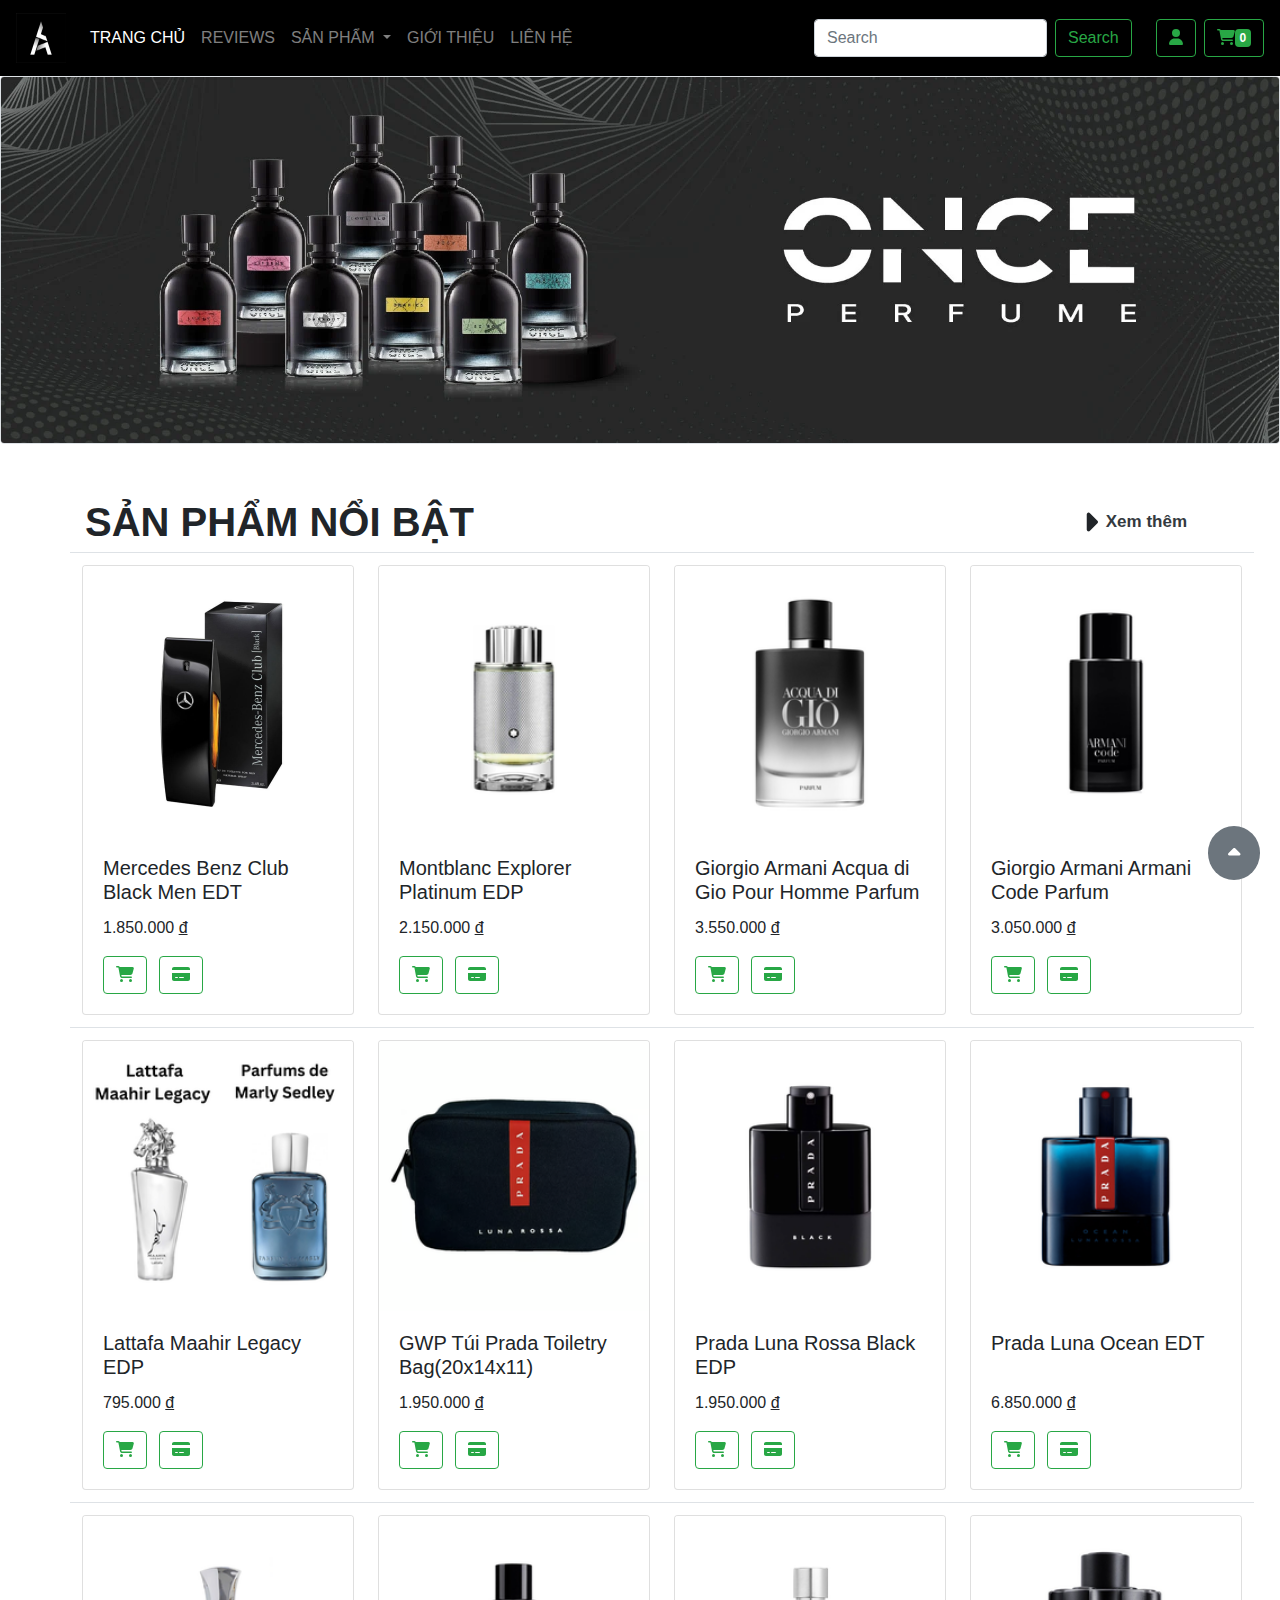
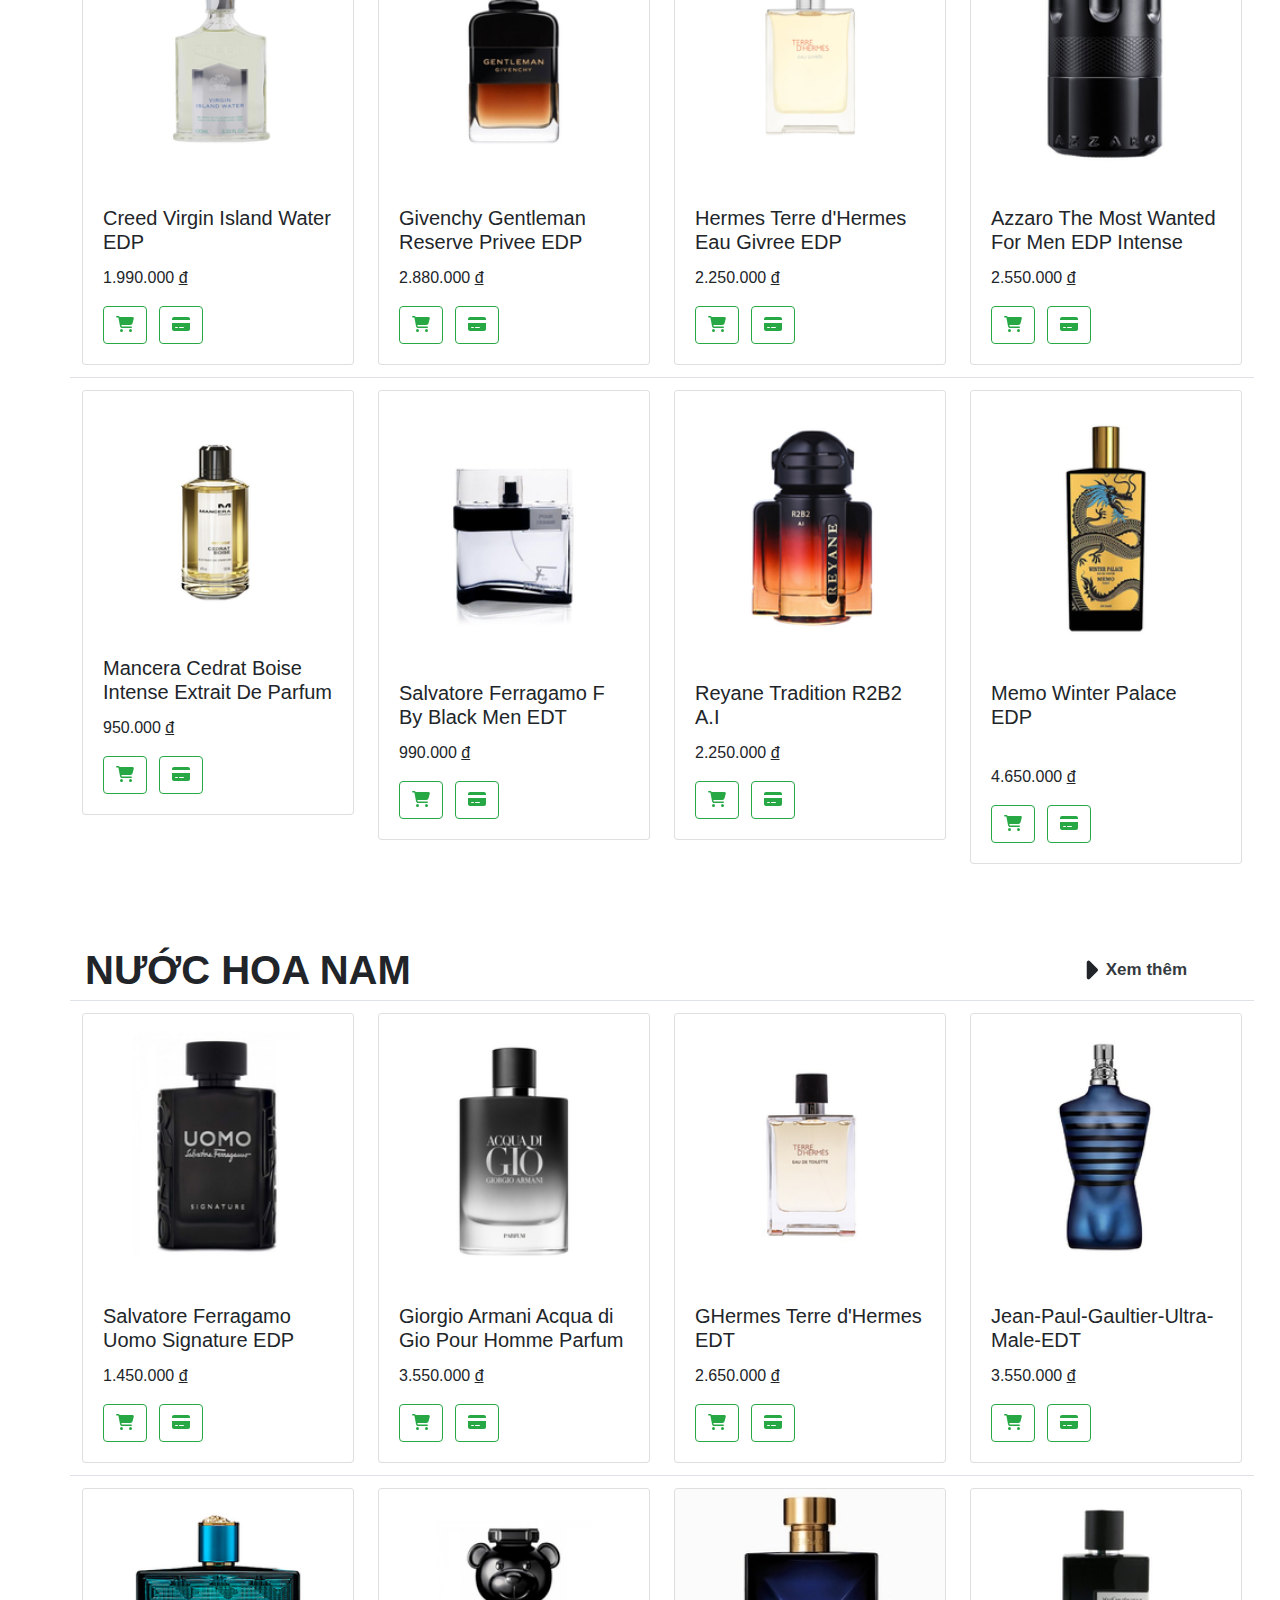
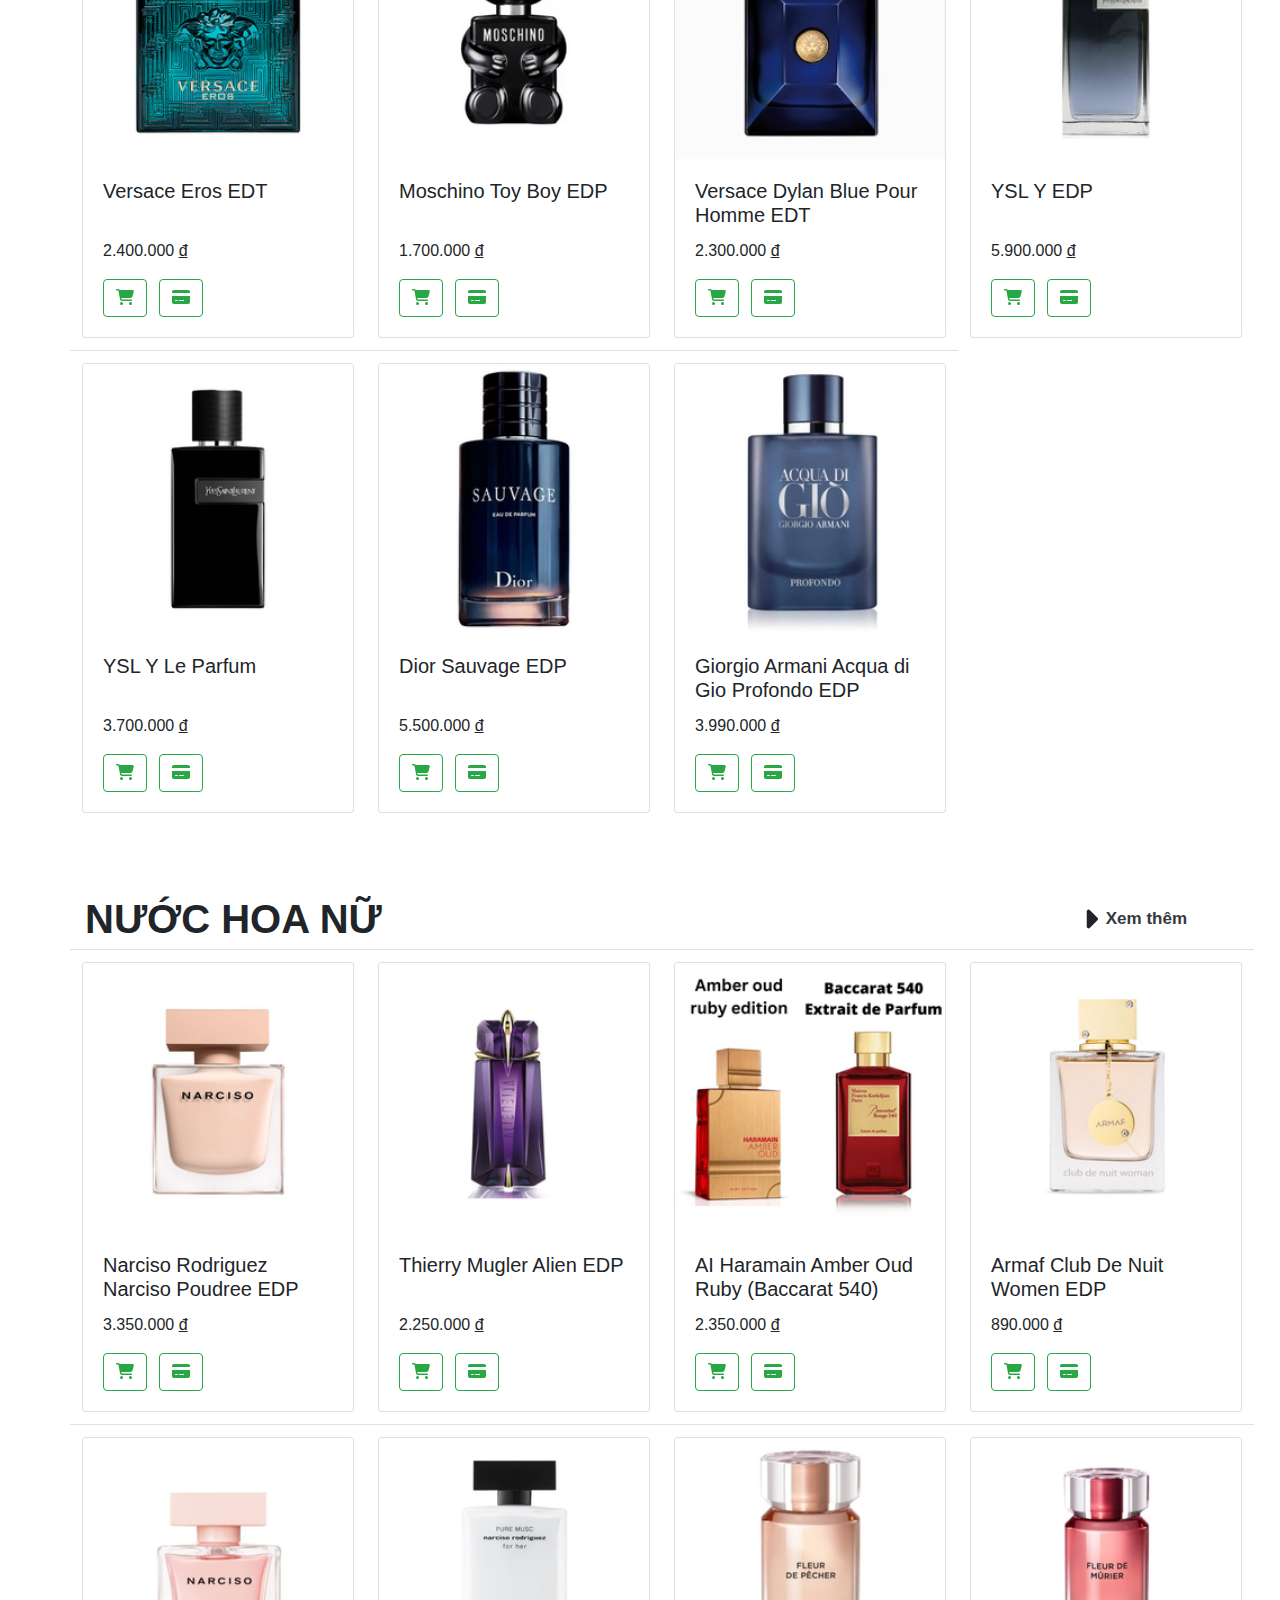
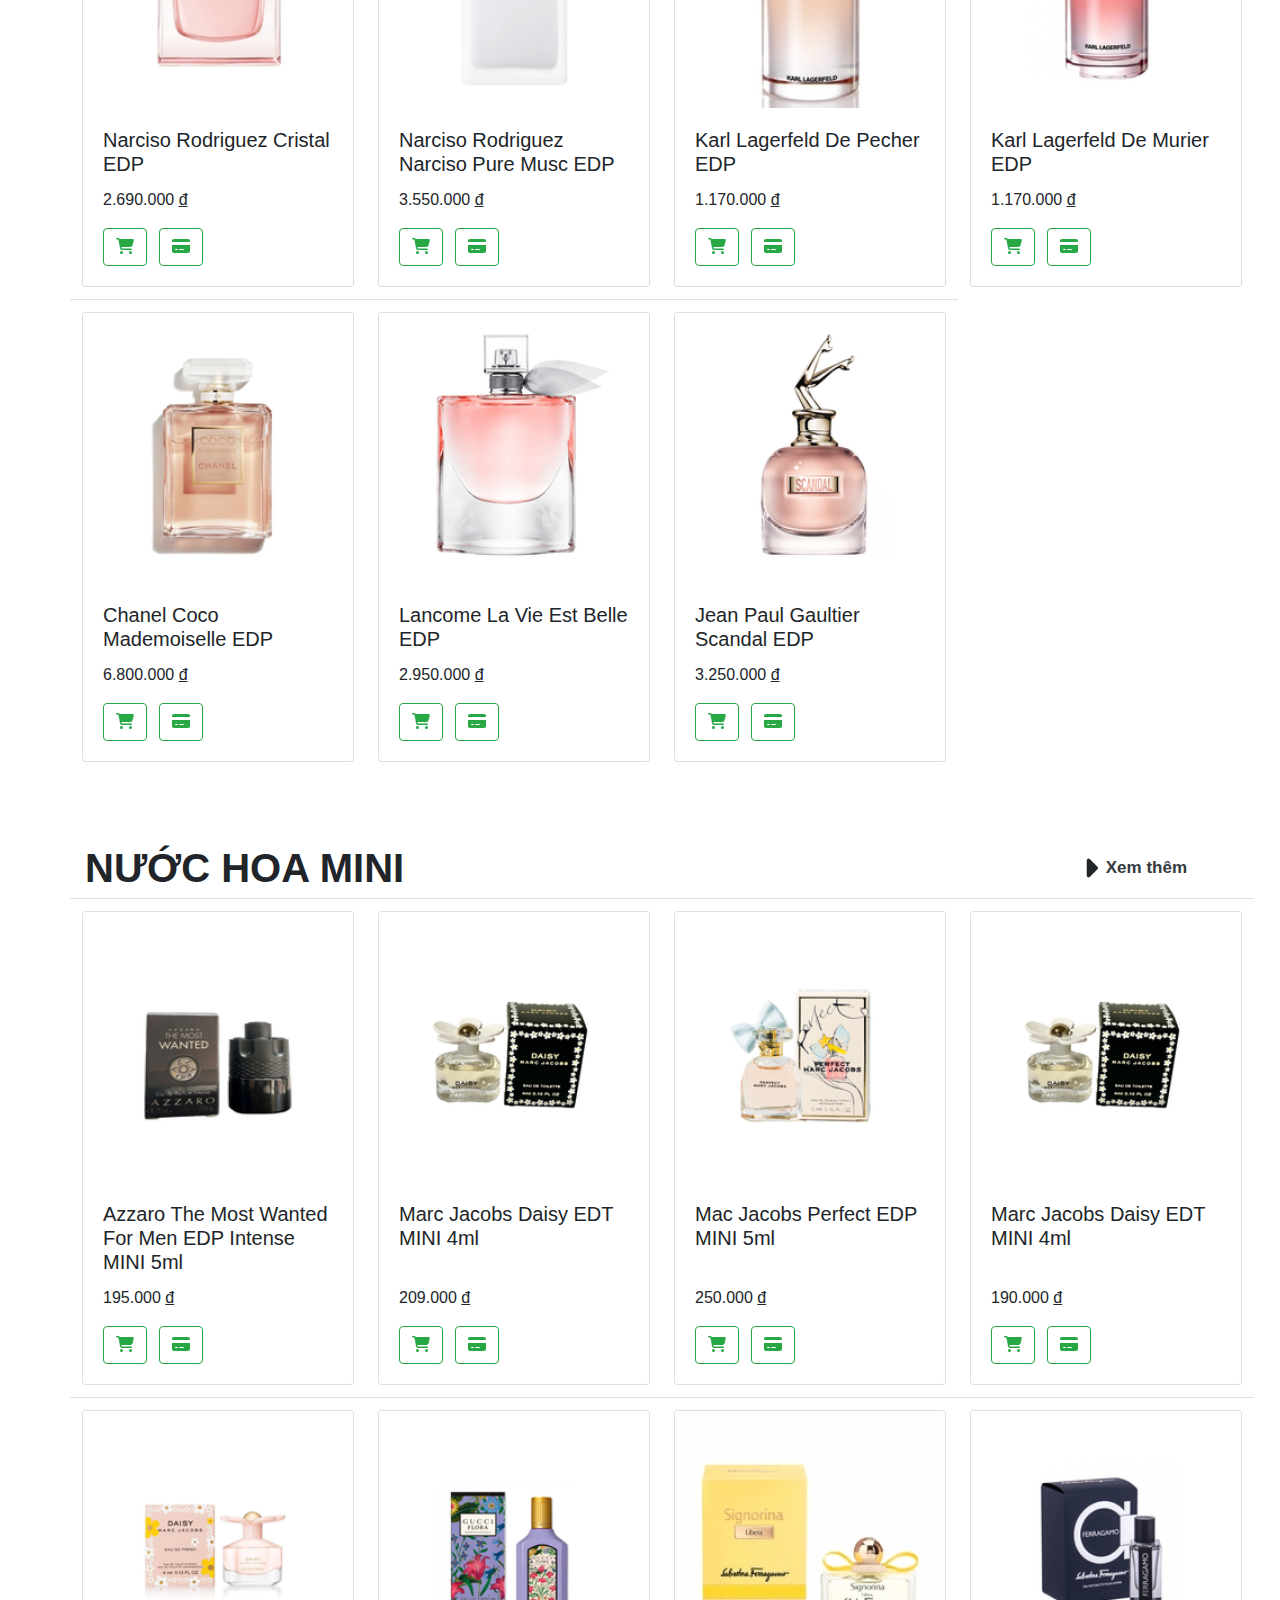
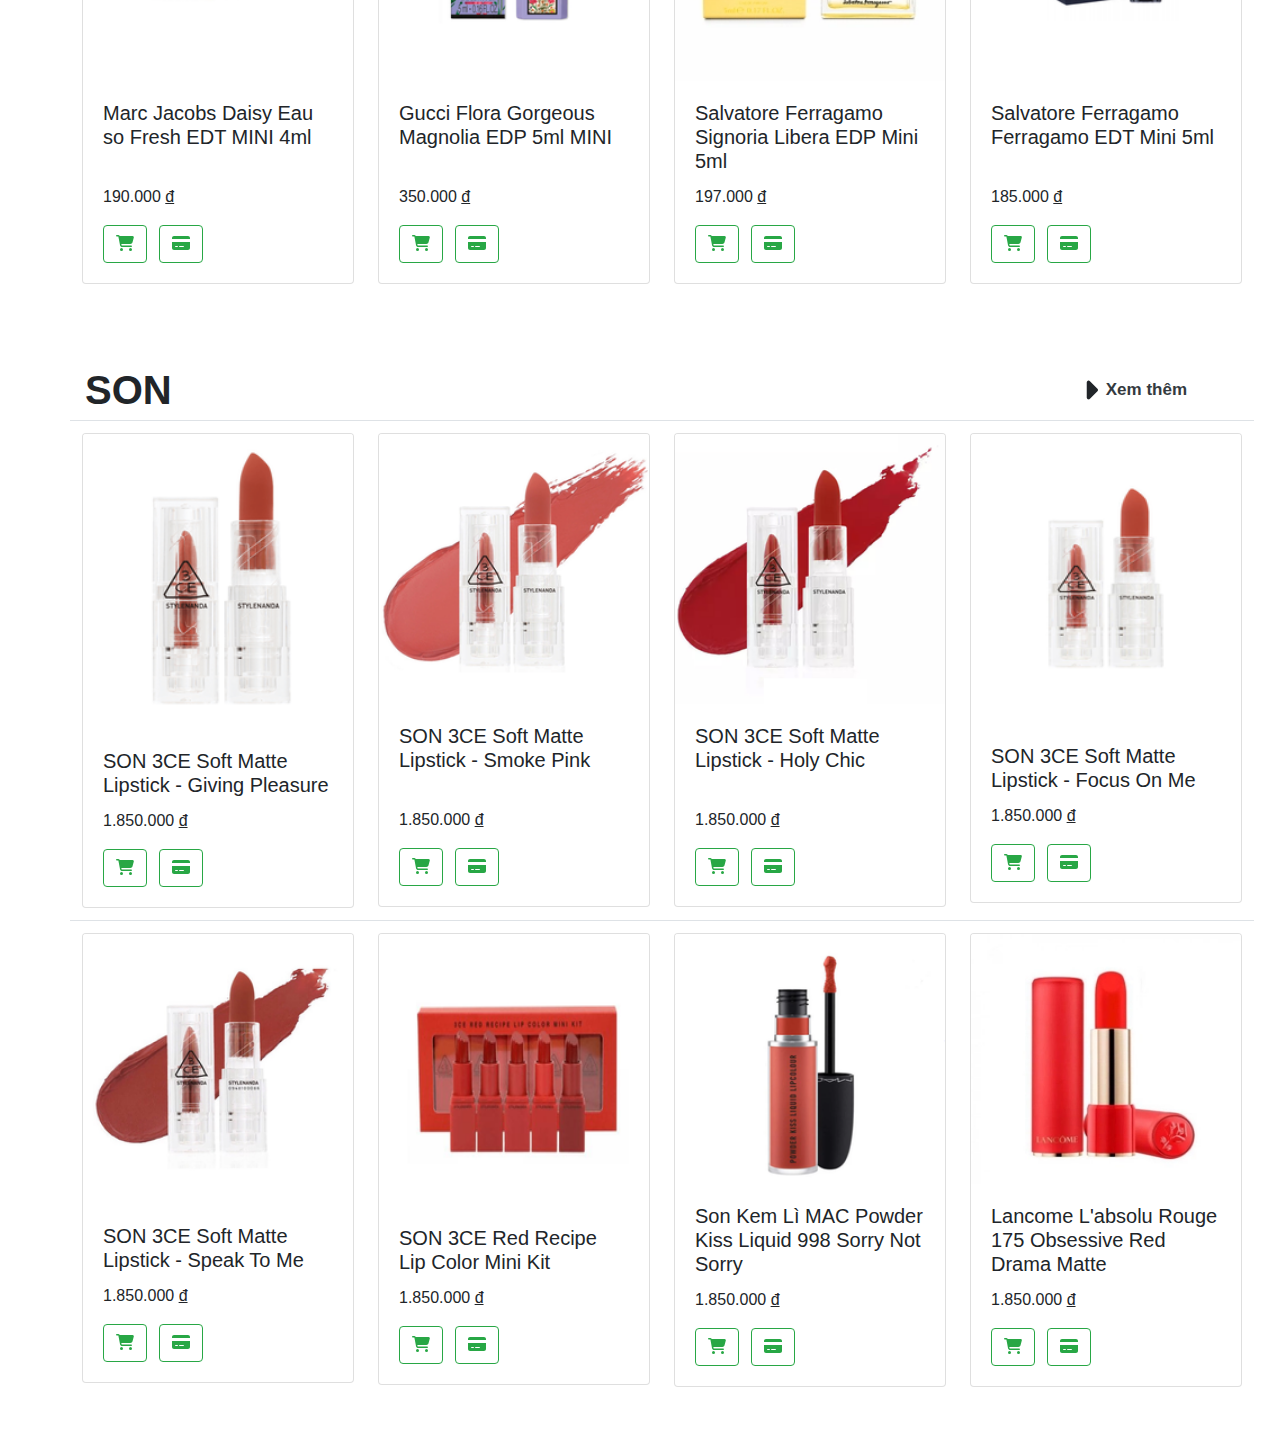
<file: src/html/index.html>
<!DOCTYPE html>
<html lang="en">
<head>
    <meta charset="UTF-8">
    <meta name="viewport" content="width=device-width, initial-scale=1.0">
    <link rel="stylesheet" href="/public/bootstrap/bootstrap.min.css">
    <script src="/public/jquery/jquery.min.js"></script>
    <script src="/public/bootstrap/bootstrap.min.js"></script>
    <link rel="stylesheet" href="../css/style.css">
    <link rel="stylesheet" href="/public/fa-icon/css/all.min.css">
    <script src="/public/fa-icon/js/all.min.js"></script>
    <title>K BLANC</title>
</head>
<body>
    <div class="container-fluid p-0">
        <nav class="navbar navbar-expand-lg navbar-dark bg-black ps-sticky">
            <a class="navbar-brand" href="#">
                <img src="/public/img/logo.png" width="50px" height="50px">
            </a>
            <button class="navbar-toggler" type="button" data-toggle="collapse" data-target="#navbarSupportedContent" aria-controls="navbarSupportedContent" aria-expanded="false" aria-label="Toggle navigation">
                <span class="navbar-toggler-icon"></span>
            </button>
          
            <div class="collapse navbar-collapse" id="navbarSupportedContent">
                <ul class="navbar-nav mr-auto">
                    <li class="nav-item active">
                        <a class="nav-link" href="../html/index.html">TRANG CHỦ<span class="sr-only">(current)</span></a>
                    </li>
                    <li class="nav-item">
                        <a class="nav-link" href="../html/review.html">REVIEWS</a>
                    </li>
                    <li class="nav-item dropdown">
                        <a class="nav-link dropdown-toggle" href="#" id="navbarDropdown" role="button" data-toggle="dropdown" aria-haspopup="true" aria-expanded="false">
                            SẢN PHẨM
                        </a>
                        <div class="dropdown-menu" aria-labelledby="navbarDropdown">
                            <a class="dropdown-item" href="#sanPhamNoiBat">Sản phẩm nổi bật</a>
                            <a class="dropdown-item" href="#designer-nam">Nước hoa nam</a>
                            <a class="dropdown-item" href="#designer-nu">Nước hoa nữ</a>
                            <a class="dropdown-item" href="#mini">Nước hoa mini</a>
                            <a class="dropdown-item" href="#son">Son</a>
                        </div>
                    </li>
                    <li class="nav-item">
                        <a class="nav-link" href="#">GIỚI THIỆU</a>
                    </li>
                    <li class="nav-item">
                        <a class="nav-link" href="#">LIÊN HỆ</a>
                    </li>
                </ul>
                <form class="form-inline my-2 my-lg-0">
                    <input class="form-control mr-sm-2" type="search" placeholder="Search" aria-label="Search">
                    <button class="btn btn-outline-success my-2 my-sm-0 mr-3" type="submit">Search</button>
                    <button type="button" class="btn btn-light btn-outline-success m-2" data-toggle="modal" data-target="#login" id="userLogin">
                        <i class="fa-solid fa-user"></i>
                    </button>
                    <a href="../html/shopping.html" class="link">
                        <button type="button" class="btn btn-light btn-outline-success" id="shoppingCartBtn">
                            <i class="fa-solid fa-cart-shopping"></i><span class="badge badge-success" id="countShopping">0</span>
                        </button>
                    </a>
                </form>
            </div>
        </nav>

        <img src="/public/img/section1.jpg" class="img-thumbnail p-0" alt="Cinque Terre">

        <div class="container p-0" id="sanPhamNoiBat">
            <div class="container pt-5 d-flex">
                <div class="font-weight-bold font-40">SẢN PHẨM NỔI BẬT</div>
                <i class="fa-solid fa-caret-right font-30 ml-auto mt-auto mb-auto"></i>
                <a href="#" class="mr-2 mt-auto mb-auto font-17 text-dark font-weight-bold ml-2">Xem thêm</a>
            </div>

            <table class="table table-borderless">
                <tr>
                    <td>
                        <div class="card hover" style="width: 17rem;">
                            <img class="card-img-top" src="/public/img/nb1-1.jpg" alt="Card image cap">
                            <div class="card-body">
                                <h5 class="card-title">Mercedes Benz Club Black Men EDT</h5>
                                <p class="card-text">1.850.000 <u>đ</u></p>
                                <button type="button" class="btn btn-light btn-outline-success" data-toggle="modal" data-target="#addNB1" id="addSp1">
                                    <i class="fa-solid fa-cart-shopping"></i>
                                </button>

                                <button type="button" id="buyNB1" class="btn btn-light btn-outline-success ml-2" data-toggle="modal" data-target="#getNB1">
                                    <i class="fa-solid fa-credit-card"></i>
                                </button>
                            </div>
                        </div>
                    </td>
                    <td>
                        <div class="card hover" style="width: 17rem;">
                            <img class="card-img-top" src="/public/img/montblanc-explorer-platinum-edp.jpg" alt="Card image cap">
                            <div class="card-body">
                                <h5 class="card-title">Montblanc Explorer Platinum EDP</h5>
                                <p class="card-text">2.150.000 <u>đ</u></p>
                                <button type="button" class="btn btn-light btn-outline-success" data-toggle="modal" data-target="#addNB2" id="addSp2">
                                    <i class="fa-solid fa-cart-shopping"></i>
                                </button>

                                <button type="button" id="buyNB2" class="btn btn-light btn-outline-success ml-2" data-toggle="modal" data-target="#getNB2">
                                    <i class="fa-solid fa-credit-card"></i>
                                </button>
                            </div>
                        </div>
                    </td>
                    <td>
                        <div class="card hover" style="width: 17rem;">
                            <img class="card-img-top" src="/public/img/Giorgio-Armani-Acqua-di-Gio-Pour-Homme-Parfum.jpg" alt="Card image cap">
                            <div class="card-body">
                                <h5 class="card-title">Giorgio Armani Acqua di Gio Pour Homme Parfum</h5>
                                <p class="card-text">3.550.000 <u>đ</u></p>
                                <button type="button" class="btn btn-light btn-outline-success" data-toggle="modal" data-target="#addNB3" id="addSp3">
                                    <i class="fa-solid fa-cart-shopping"></i>
                                </button>

                                <button type="button" class="btn btn-light btn-outline-success ml-2" data-toggle="modal" data-target="#getNB3" id="buyNB3">
                                    <i class="fa-solid fa-credit-card"></i>
                                </button>
                            </div>
                        </div>
                    </td>
                    <td>
                        <div class="card hover" style="width: 17rem;">
                            <img class="card-img-top" src="/public/img/Giorgio-Armani-Armani-Code-Parfum.jpg" alt="Card image cap">
                            <div class="card-body">
                                <h5 class="card-title">Giorgio Armani Armani Code Parfum</h5>
                                <p class="card-text">3.050.000 <u>đ</u></p>
                                <button type="button" class="btn btn-light btn-outline-success" data-toggle="modal" data-target="#addNB4" id="addSp4">
                                    <i class="fa-solid fa-cart-shopping"></i>
                                </button>

                                <button type="button" class="btn btn-light btn-outline-success ml-2" data-toggle="modal" data-target="#getNB4" id="buyNB4">
                                    <i class="fa-solid fa-credit-card"></i>
                                </button>
                            </div>
                        </div>
                    </td>
                </tr>

                <tr>
                    <td>
                        <div class="card hover" style="width: 17rem;">
                            <img class="card-img-top" src="/public/img/Lattafa-Maahir-Legacy-EDP.jpg" alt="Card image cap">
                            <div class="card-body">
                                <h5 class="card-title">Lattafa Maahir Legacy EDP</h5>
                                <p class="card-text">795.000 <u>đ</u></p>
                                <button type="button" class="btn btn-light btn-outline-success" data-toggle="modal" data-target="#addNB5" id="addSp5">
                                    <i class="fa-solid fa-cart-shopping"></i>
                                </button>

                                <button type="button" class="btn btn-light btn-outline-success ml-2" data-toggle="modal" data-target="#getNB5" id="buyNB5">
                                    <i class="fa-solid fa-credit-card"></i>
                                </button>
                            </div>
                        </div>
                    </td>
                    <td>
                        <div class="card hover" style="width: 17rem;">
                            <img class="card-img-top" src="/public/img/GWP-Tui-Prada-Toiletry-Bag(20x14x11).jpg" alt="Card image cap">
                            <div class="card-body">
                                <h5 class="card-title">GWP Túi Prada Toiletry Bag(20x14x11)</h5>
                                <p class="card-text">1.950.000 <u>đ</u></p>
                                <button type="button" class="btn btn-light btn-outline-success" data-toggle="modal" data-target="#addNB6" id="addSp6">
                                    <i class="fa-solid fa-cart-shopping"></i>
                                </button>

                                <button type="button" class="btn btn-light btn-outline-success ml-2" data-toggle="modal" data-target="#getNB6" id="buyNB6">
                                    <i class="fa-solid fa-credit-card"></i>
                                </button>
                            </div>
                        </div>
                    </td>
                    <td>
                        <div class="card hover" style="width: 17rem;">
                            <img class="card-img-top" src="/public/img/Prada-Luna-Rossa-Black-EDP.jpg" alt="Card image cap">
                            <div class="card-body">
                                <h5 class="card-title">Prada Luna Rossa Black EDP</h5>
                                <p class="card-text">1.950.000 <u>đ</u></p>
                                <button type="button" class="btn btn-light btn-outline-success" data-toggle="modal" data-target="#addNB7" id="addSp7">
                                    <i class="fa-solid fa-cart-shopping"></i>
                                </button>

                                <button type="button" class="btn btn-light btn-outline-success ml-2" data-toggle="modal" data-target="#getNB7" id="buyNB7">
                                    <i class="fa-solid fa-credit-card"></i>
                                </button>
                            </div>
                        </div>
                    </td>
                    <td>
                        <div class="card hover" style="width: 17rem;">
                            <img class="card-img-top" src="/public/img/Prada-Luna-Ocean-EDT.jpg" alt="Card image cap">
                            <div class="card-body">
                                <h5 class="card-title">Prada Luna Ocean EDT</h5> <br>
                                <p class="card-text">6.850.000 <u>đ</u></p>
                                <button type="button" class="btn btn-light btn-outline-success" data-toggle="modal" data-target="#addNB8" id="addSp8">
                                    <i class="fa-solid fa-cart-shopping"></i>
                                </button>

                                <button type="button" class="btn btn-light btn-outline-success ml-2" data-toggle="modal" data-target="#getNB8" id="buyNB8">
                                    <i class="fa-solid fa-credit-card"></i>
                                </button>
                            </div>
                        </div>
                    </td>
                </tr>

                <tr>
                    <td>
                        <div class="card hover" style="width: 17rem;">
                            <img class="card-img-top" src="/public/img/Creed-Virgin-Island-Water-EDP.jpg" alt="Card image cap">
                            <div class="card-body">
                                <h5 class="card-title">Creed Virgin Island Water EDP</h5>
                                <p class="card-text">1.990.000 <u>đ</u></p>
                                <button type="button" class="btn btn-light btn-outline-success" data-toggle="modal" data-target="#addNB9" id="addSp9">
                                    <i class="fa-solid fa-cart-shopping"></i>
                                </button>

                                <button type="button" class="btn btn-light btn-outline-success ml-2" data-toggle="modal" data-target="#getNB9" id="buyNB9">
                                    <i class="fa-solid fa-credit-card"></i>
                                </button>
                            </div>
                        </div>
                    </td>
                    <td>
                        <div class="card hover" style="width: 17rem;">
                            <img class="card-img-top" src="/public/img/Givenchy-Gentleman-Reserve-Privee-EDP.jpg" alt="Card image cap">
                            <div class="card-body">
                                <h5 class="card-title">Givenchy Gentleman Reserve Privee EDP</h5>
                                <p class="card-text">2.880.000 <u>đ</u></p>
                                <button type="button" class="btn btn-light btn-outline-success" data-toggle="modal" data-target="#addNB10" id="addSp10">
                                    <i class="fa-solid fa-cart-shopping"></i>
                                </button>

                                <button type="button" class="btn btn-light btn-outline-success ml-2" data-toggle="modal" data-target="#getNB10" id="buyNB10">
                                    <i class="fa-solid fa-credit-card"></i>
                                </button>
                            </div>
                        </div>
                    </td>
                    <td>
                        <div class="card hover" style="width: 17rem;">
                            <img class="card-img-top" src="/public/img/Hermes-Terre-d'Hermes-Eau-Givree-EDP.jpg" alt="Card image cap">
                            <div class="card-body">
                                <h5 class="card-title">Hermes Terre d'Hermes Eau Givree EDP</h5>
                                <p class="card-text">2.250.000 <u>đ</u></p>
                                <button type="button" class="btn btn-light btn-outline-success" data-toggle="modal" data-target="#getNB11" id="addSp11">
                                    <i class="fa-solid fa-cart-shopping"></i>
                                </button>

                                <button type="button" class="btn btn-light btn-outline-success ml-2" data-toggle="modal" data-target="#getNB11" id="buyNB11">
                                    <i class="fa-solid fa-credit-card"></i>
                                </button>
                            </div>
                        </div>
                    </td>
                    <td>
                        <div class="card hover" style="width: 17rem;">
                            <img class="card-img-top" src="/public/img/Azzaro-The-Most-Wanted-For-Men-EDP-Intense.jpg" alt="Card image cap">
                            <div class="card-body">
                                <h5 class="card-title">Azzaro The Most Wanted For Men EDP Intense</h5>
                                <p class="card-text">2.550.000 <u>đ</u></p>
                                <button type="button" class="btn btn-light btn-outline-success"  data-toggle="modal" data-target="#addNB12" id="addSp12">
                                    <i class="fa-solid fa-cart-shopping"></i>
                                </button>

                                <button type="button" class="btn btn-light btn-outline-success ml-2" data-toggle="modal" data-target="#getNB12" id="buyNB12">
                                    <i class="fa-solid fa-credit-card"></i>
                                </button>
                            </div>
                        </div>
                    </td>
                </tr>

                <tr>
                    <td>
                        <div class="card hover" style="width: 17rem;">
                            <img class="card-img-top" height="245px" src="/public/img/Mancera-Cedrat-Boise-Intense-Extrait-De-Parfum.jpg" alt="Card image cap">
                            <div class="card-body">
                                <h5 class="card-title">Mancera Cedrat Boise Intense Extrait De Parfum</h5>
                                <p class="card-text">950.000 <u>đ</u></p>
                                <button type="button" class="btn btn-light btn-outline-success" data-toggle="modal" data-target="#addNB13" id="addSp13">
                                    <i class="fa-solid fa-cart-shopping"></i>
                                </button>

                                <button type="button" class="btn btn-light btn-outline-success ml-2" data-toggle="modal" data-target="#getNB13" id="buyNB13">
                                    <i class="fa-solid fa-credit-card"></i>
                                </button>
                            </div>
                        </div>
                    </td>
                    <td>
                        <div class="card hover" style="width: 17rem;">
                            <img class="card-img-top" src="/public/img/Salvatore-Ferragamo-F-By-Black-Men-EDT.jpg" alt="Card image cap">
                            <div class="card-body">
                                <h5 class="card-title">Salvatore Ferragamo F By Black Men EDT</h5>
                                <p class="card-text">990.000 <u>đ</u></p>
                                <button type="button" class="btn btn-light btn-outline-success" data-toggle="modal" data-target="#addNB14" id="addSp14">
                                    <i class="fa-solid fa-cart-shopping"></i>
                                </button>

                                <button type="button" class="btn btn-light btn-outline-success ml-2" data-toggle="modal" data-target="#getNB14" id="buyNB14">
                                    <i class="fa-solid fa-credit-card"></i>
                                </button>
                            </div>
                        </div>
                    </td>
                    <td>
                        <div class="card hover" style="width: 17rem;">
                            <img class="card-img-top" src="/public/img/Reyane-Tradition-R2B2-A.I.jpg" alt="Card image cap">
                            <div class="card-body">
                                <h5 class="card-title">Reyane Tradition R2B2 A.I</h5>
                                <p class="card-text">2.250.000 <u>đ</u></p>
                                <button type="button" class="btn btn-light btn-outline-success" data-toggle="modal" data-target="#addNB15" id="addSp15">
                                    <i class="fa-solid fa-cart-shopping"></i>
                                </button>

                                <button type="button" class="btn btn-light btn-outline-success ml-2" data-toggle="modal" data-target="#getNB15" id="buyNB15">
                                    <i class="fa-solid fa-credit-card"></i>
                                </button>
                            </div>
                        </div>
                    </td>
                    <td>
                        <div class="card hover" style="width: 17rem;">
                            <img class="card-img-top" src="/public/img/Memo-Wnter-Palace-EDP.jpg" alt="Card image cap">
                            <div class="card-body">
                                <h5 class="card-title">Memo Winter Palace EDP</h5> <br>
                                <p class="card-text">4.650.000 <u>đ</u></p>
                                <button type="button" class="btn btn-light btn-outline-success"  data-toggle="modal" data-target="#addNB16" id="addSp16">
                                    <i class="fa-solid fa-cart-shopping"></i>
                                </button>

                                <button type="button" class="btn btn-light btn-outline-success ml-2" data-toggle="modal" data-target="#getNB16" id="buyNB16">
                                    <i class="fa-solid fa-credit-card"></i>
                                </button>
                            </div>
                        </div>
                    </td>
                </tr>
            </table>
        </div>

        <div class="container p-0" id="designer-nam">
            <div class="container pt-5 d-flex">
                <div class="font-weight-bold font-40">NƯỚC HOA NAM</div>
                <i class="fa-solid fa-caret-right font-30 ml-auto mt-auto mb-auto"></i>
                <a href="#" class="mr-2 mt-auto mb-auto font-17 text-dark font-weight-bold ml-2">Xem thêm</a>
            </div>

            <table class="table table-borderless">
                <tr>
                    <td>
                        <div class="card hover" style="width: 17rem;">
                            <img class="card-img-top" src="/public/img/Salvatore-Ferragamo-Uomo-Signature-EDP.jpg" alt="Card image cap">
                            <div class="card-body">
                                <h5 class="card-title">Salvatore Ferragamo Uomo Signature EDP</h5>
                                <p class="card-text">1.450.000 <u>đ</u></p>
                                <button type="button" class="btn btn-light btn-outline-success" data-toggle="modal" data-target="#addMan1" id="addSp17">
                                    <i class="fa-solid fa-cart-shopping"></i>
                                </button>

                                <button type="button" class="btn btn-light btn-outline-success ml-2" data-toggle="modal" data-target="#getMan1" id="buyMan1">
                                    <i class="fa-solid fa-credit-card"></i>
                                </button>
                            </div>
                        </div>
                    </td>
                    <td>
                        <div class="card hover" style="width: 17rem;">
                            <img class="card-img-top" src="/public/img/Giorgio-Armani-Acqua-di-Gio-Pour-Homme-Parfum.jpg" alt="Card image cap">
                            <div class="card-body">
                                <h5 class="card-title">Giorgio Armani Acqua di Gio Pour Homme Parfum</h5>
                                <p class="card-text">3.550.000 <u>đ</u></p>
                                <button type="button" class="btn btn-light btn-outline-success" data-toggle="modal" data-target="#addMan2" id="addSp18">
                                    <i class="fa-solid fa-cart-shopping"></i>
                                </button>

                                <button type="button" class="btn btn-light btn-outline-success ml-2" data-toggle="modal" data-target="#getMan2" id="buyMan2">
                                    <i class="fa-solid fa-credit-card"></i>
                                </button>
                            </div>
                        </div>
                    </td>
                    <td>
                        <div class="card hover" style="width: 17rem;">
                            <img class="card-img-top" src="/public/img/Hermes-Terre-d'Hermes-EDT.jpg" alt="Card image cap">
                            <div class="card-body">
                                <h5 class="card-title">GHermes Terre d'Hermes EDT</h5>
                                <p class="card-text">2.650.000 <u>đ</u></p>
                                <button type="button" class="btn btn-light btn-outline-success" data-toggle="modal" data-target="#addMan3" id="addSp19">
                                    <i class="fa-solid fa-cart-shopping"></i>
                                </button>

                                <button type="button" class="btn btn-light btn-outline-success ml-2" data-toggle="modal" data-target="#getMan3" id="buyMan3">
                                    <i class="fa-solid fa-credit-card"></i>
                                </button>
                            </div>
                        </div>
                    </td>
                    <td>
                        <div class="card hover" style="width: 17rem;">
                            <img class="card-img-top" src="/public/img/Jean-Paul-Gaultier-Ultra-Male-EDT.jpg" alt="Card image cap">
                            <div class="card-body">
                                <h5 class="card-title">Jean-Paul-Gaultier-Ultra-Male-EDT</h5>
                                <p class="card-text">3.550.000 <u>đ</u></p>
                                <button type="button" class="btn btn-light btn-outline-success" data-toggle="modal" data-target="#addMan4" id="addSp20">
                                    <i class="fa-solid fa-cart-shopping"></i>
                                </button>

                                <button type="button" class="btn btn-light btn-outline-success ml-2" data-toggle="modal" data-target="#getMan4" id="buyMan4">
                                    <i class="fa-solid fa-credit-card"></i>
                                </button>
                            </div>
                        </div>
                    </td>
                </tr>

                <tr>
                    <td>
                        <div class="card hover" style="width: 17rem;">
                            <img class="card-img-top" src="/public/img/Versace-Eros-EDT.jpg" alt="Card image cap">
                            <div class="card-body">
                                <h5 class="card-title">Versace Eros EDT</h5> <br>
                                <p class="card-text">2.400.000 <u>đ</u></p>
                                <button type="button" class="btn btn-light btn-outline-success" data-toggle="modal" data-target="#addMan5" id="addSp21">
                                    <i class="fa-solid fa-cart-shopping"></i>
                                </button>

                                <button type="button" class="btn btn-light btn-outline-success ml-2" data-toggle="modal" data-target="#getMan5" id="buyMan5">
                                    <i class="fa-solid fa-credit-card"></i>
                                </button>
                            </div>
                        </div>
                    </td>
                    <td>
                        <div class="card hover" style="width: 17rem;">
                            <img class="card-img-top" src="/public/img/Moschino-Toy-Boy-EDP.jpg" alt="Card image cap">
                            <div class="card-body">
                                <h5 class="card-title">Moschino Toy Boy EDP</h5> <br>
                                <p class="card-text">1.700.000 <u>đ</u></p>
                                <button type="button" class="btn btn-light btn-outline-success" data-toggle="modal" data-target="#addMan6" id="addSp22">
                                    <i class="fa-solid fa-cart-shopping"></i>
                                </button>

                                <button type="button" class="btn btn-light btn-outline-success ml-2" data-toggle="modal" data-target="#getMan6" id="buyMan6">
                                    <i class="fa-solid fa-credit-card"></i>
                                </button>
                            </div>
                        </div>
                    </td>
                    <td>
                        <div class="card hover" style="width: 17rem;">
                            <img class="card-img-top" src="/public/img/Versace-Dylan-Blue-Pour-Homme-EDT.jpg" alt="Card image cap">
                            <div class="card-body">
                                <h5 class="card-title">Versace Dylan Blue Pour Homme EDT</h5>
                                <p class="card-text">2.300.000 <u>đ</u></p>
                                <button type="button" class="btn btn-light btn-outline-success" data-toggle="modal" data-target="#addMan7" id="addSp23">
                                    <i class="fa-solid fa-cart-shopping"></i>
                                </button>

                                <button type="button" class="btn btn-light btn-outline-success ml-2" data-toggle="modal" data-target="#getMan7" id="buyMan7">
                                    <i class="fa-solid fa-credit-card"></i>
                                </button>
                            </div>
                        </div>
                    </td>
                    <td>
                        <div class="card hover" style="width: 17rem;">
                            <img class="card-img-top" src="/public/img/YSL-Y-EDP.jpg" alt="Card image cap">
                            <div class="card-body">
                                <h5 class="card-title">YSL Y EDP</h5> <br>
                                <p class="card-text">5.900.000 <u>đ</u></p>
                                <button type="button" class="btn btn-light btn-outline-success" data-toggle="modal" data-target="#addMan8" id="addSp24">
                                    <i class="fa-solid fa-cart-shopping"></i>
                                </button>

                                <button type="button" class="btn btn-light btn-outline-success ml-2" data-toggle="modal" data-target="#getMan8" id="buyMan8">
                                    <i class="fa-solid fa-credit-card"></i>
                                </button>
                            </div>
                        </div>
                    </td>
                </tr>

                <tr>
                    <td>
                        <div class="card hover" style="width: 17rem;">
                            <img class="card-img-top" src="/public/img/YSL-Y-Le-Parfum.jpg" alt="Card image cap">
                            <div class="card-body">
                                <h5 class="card-title">YSL Y Le Parfum</h5> <br>
                                <p class="card-text">3.700.000 <u>đ</u></p>
                                <button type="button" class="btn btn-light btn-outline-success" data-toggle="modal" data-target="#addMan9" id="addSp25">
                                    <i class="fa-solid fa-cart-shopping"></i>
                                </button>

                                <button type="button" class="btn btn-light btn-outline-success ml-2" data-toggle="modal" data-target="#getMan9" id="buyMan9">
                                    <i class="fa-solid fa-credit-card"></i>
                                </button>
                            </div>
                        </div>
                    </td>
                    <td>
                        <div class="card hover" style="width: 17rem;">
                            <img class="card-img-top" src="/public/img/Dior-Sauvage-EDP.jpg" alt="Card image cap">
                            <div class="card-body">
                                <h5 class="card-title">Dior Sauvage EDP</h5> <br>
                                <p class="card-text">5.500.000 <u>đ</u></p>
                                <button type="button" class="btn btn-light btn-outline-success" data-toggle="modal" data-target="#addMan10" id="addSp26">
                                    <i class="fa-solid fa-cart-shopping"></i>
                                </button>

                                <button type="button" class="btn btn-light btn-outline-success ml-2" data-toggle="modal" data-target="#getMan10" id="buyMan10">
                                    <i class="fa-solid fa-credit-card"></i>
                                </button>
                            </div>
                        </div>
                    </td>
                    <td>
                        <div class="card hover" style="width: 17rem;">
                            <img class="card-img-top" src="/public/img/Giorgio-Armani-Acqua-di-Gio-Profondo-EDP.jpg" alt="Card image cap">
                            <div class="card-body">
                                <h5 class="card-title">Giorgio Armani Acqua di Gio Profondo EDP</h5>
                                <p class="card-text">3.990.000 <u>đ</u></p>
                                <button type="button" class="btn btn-light btn-outline-success" data-toggle="modal" data-target="#addMan11" id="addSp27">
                                    <i class="fa-solid fa-cart-shopping"></i>
                                </button>

                                <button type="button" class="btn btn-light btn-outline-success ml-2" data-toggle="modal" data-target="#getMan11" id="buyMan11">
                                    <i class="fa-solid fa-credit-card"></i>
                                </button>
                            </div>
                        </div>
                    </td>
                </tr>
            </table>
        </div>

        <div class="container p-0" id="designer-nu">
            <div class="container pt-5 d-flex">
                <div class="font-weight-bold font-40">NƯỚC HOA NỮ</div>
                <i class="fa-solid fa-caret-right font-30 ml-auto mt-auto mb-auto"></i>
                <a href="#" class="mr-2 mt-auto mb-auto font-17 text-dark font-weight-bold ml-2">Xem thêm</a>
            </div>

            <table class="table table-borderless">
                <tr>
                    <td>
                        <div class="card hover" style="width: 17rem;">
                            <img class="card-img-top" src="/public/img/Narciso-Rodriguez-Narciso-Poudree-EDP.jpg" alt="Card image cap">
                            <div class="card-body">
                                <h5 class="card-title">Narciso Rodriguez Narciso Poudree EDP</h5>
                                <p class="card-text">3.350.000 <u>đ</u></p>
                                <button type="button" class="btn btn-light btn-outline-success" data-toggle="modal" data-target="#addWm1" id="addSp28">
                                    <i class="fa-solid fa-cart-shopping"></i>
                                </button>

                                <button type="button" class="btn btn-light btn-outline-success ml-2" data-toggle="modal" data-target="#getWm1" id="buyWm1">
                                    <i class="fa-solid fa-credit-card"></i>
                                </button>
                            </div>
                        </div>
                    </td>
                    <td>
                        <div class="card hover" style="width: 17rem;">
                            <img class="card-img-top" src="/public/img/Thierry-Mugler-Alien-EDP.jpg" alt="Card image cap">
                            <div class="card-body">
                                <h5 class="card-title">Thierry Mugler Alien EDP</h5> <br>
                                <p class="card-text">2.250.000 <u>đ</u></p>
                                <button type="button" class="btn btn-light btn-outline-success" data-toggle="modal" data-target="#addWm2" id="addSp29">
                                    <i class="fa-solid fa-cart-shopping"></i>
                                </button>

                                <button type="button" class="btn btn-light btn-outline-success ml-2" data-toggle="modal" data-target="#getWm2" id="buyWm2">
                                    <i class="fa-solid fa-credit-card"></i>
                                </button>
                            </div>
                        </div>
                    </td>
                    <td>
                        <div class="card hover" style="width: 17rem;">
                            <img class="card-img-top" src="/public/img/AI-Haramain-Amber-Oud-Ruby-(Baccarat-540).jpg" alt="Card image cap">
                            <div class="card-body">
                                <h5 class="card-title">AI Haramain Amber Oud Ruby (Baccarat 540)</h5>
                                <p class="card-text">2.350.000 <u>đ</u></p>
                                <button type="button" class="btn btn-light btn-outline-success" data-toggle="modal" data-target="#addWm3" id="addSp30">
                                    <i class="fa-solid fa-cart-shopping"></i>
                                </button>

                                <button type="button" class="btn btn-light btn-outline-success ml-2" data-toggle="modal" data-target="#getWm3" id="buyWm3">
                                    <i class="fa-solid fa-credit-card"></i>
                                </button>
                            </div>
                        </div>
                    </td>
                    <td>
                        <div class="card hover" style="width: 17rem;">
                            <img class="card-img-top" src="/public/img/Armaf-Club-De-Nuit-Women-EDP.jpg" alt="Card image cap">
                            <div class="card-body">
                                <h5 class="card-title">Armaf Club De Nuit Women EDP</h5>
                                <p class="card-text">890.000 <u>đ</u></p>
                                <button type="button" class="btn btn-light btn-outline-success" data-toggle="modal" data-target="#addWm4" id="addSp31">
                                    <i class="fa-solid fa-cart-shopping"></i>
                                </button>

                                <button type="button" class="btn btn-light btn-outline-success ml-2" data-toggle="modal" data-target="#getWm4" id="buyWm4">
                                    <i class="fa-solid fa-credit-card"></i>
                                </button>
                            </div>
                        </div>
                    </td>
                </tr>

                <tr>
                    <td>
                        <div class="card hover" style="width: 17rem;">
                            <img class="card-img-top" src="/public/img/Narciso-Rodriguez-Cristal-EDP.jpg" alt="Card image cap">
                            <div class="card-body">
                                <h5 class="card-title">Narciso Rodriguez Cristal EDP</h5>
                                <p class="card-text">2.690.000 <u>đ</u></p>
                                <button type="button" class="btn btn-light btn-outline-success" data-toggle="modal" data-target="#addWm5" id="addSp32">
                                    <i class="fa-solid fa-cart-shopping"></i>
                                </button>

                                <button type="button" class="btn btn-light btn-outline-success ml-2" data-toggle="modal" data-target="#getWm5" id="buyWm5">
                                    <i class="fa-solid fa-credit-card"></i>
                                </button>
                            </div>
                        </div>
                    </td>
                    <td>
                        <div class="card hover" style="width: 17rem;">
                            <img class="card-img-top" src="/public/img/Narciso-Rodriguez-Narciso-Pure-Musc-EDP.jpg" alt="Card image cap">
                            <div class="card-body">
                                <h5 class="card-title">Narciso Rodriguez Narciso Pure Musc EDP</h5>
                                <p class="card-text">3.550.000 <u>đ</u></p>
                                <button type="button" class="btn btn-light btn-outline-success" data-toggle="modal" data-target="#addWm6" id="addSp3">
                                    <i class="fa-solid fa-cart-shopping"></i>
                                </button>

                                <button type="button" class="btn btn-light btn-outline-success ml-2" data-toggle="modal" data-target="#getWm6" id="buyWm6">
                                    <i class="fa-solid fa-credit-card"></i>
                                </button>
                            </div>
                        </div>
                    </td>
                    <td>
                        <div class="card hover" style="width: 17rem;">
                            <img class="card-img-top" src="/public/img/Karl-Lagerfeld-De-Pecher-EDP.jpg" alt="Card image cap">
                            <div class="card-body">
                                <h5 class="card-title">Karl Lagerfeld De Pecher EDP</h5>
                                <p class="card-text">1.170.000 <u>đ</u></p>
                                <button type="button" class="btn btn-light btn-outline-success" data-toggle="modal" data-target="#addWm7" id="addSp34">
                                    <i class="fa-solid fa-cart-shopping"></i>
                                </button>

                                <button type="button" class="btn btn-light btn-outline-success ml-2" data-toggle="modal" data-target="#getWm7" id="buyWm7">
                                    <i class="fa-solid fa-credit-card"></i>
                                </button>
                            </div>
                        </div>
                    </td>
                    <td>
                        <div class="card hover" style="width: 17rem;">
                            <img class="card-img-top" src="/public/img/Karl-Lagerfeld-De-Murier-EDP.jpg" alt="Card image cap">
                            <div class="card-body">
                                <h5 class="card-title">Karl Lagerfeld De Murier EDP</h5>
                                <p class="card-text">1.170.000 <u>đ</u></p>
                                <button type="button" class="btn btn-light btn-outline-success" data-toggle="modal" data-target="#addWm8" id="addSp35">
                                    <i class="fa-solid fa-cart-shopping"></i>
                                </button>

                                <button type="button" class="btn btn-light btn-outline-success ml-2" data-toggle="modal" data-target="#getWm8" id="buyWm8">
                                    <i class="fa-solid fa-credit-card"></i>
                                </button>
                            </div>
                        </div>
                    </td>
                </tr>

                <tr>
                    <td>
                        <div class="card hover" style="width: 17rem;">
                            <img class="card-img-top" src="/public/img/Chanel-Coco-Mademoiselle-EDP.jpg" alt="Card image cap">
                            <div class="card-body">
                                <h5 class="card-title">Chanel Coco Mademoiselle EDP</h5>
                                <p class="card-text">6.800.000 <u>đ</u></p>
                                <button type="button" class="btn btn-light btn-outline-success" data-toggle="modal" data-target="#addWm9" id="addSp36">
                                    <i class="fa-solid fa-cart-shopping"></i>
                                </button>

                                <button type="button" class="btn btn-light btn-outline-success ml-2" data-toggle="modal" data-target="#getWm9" id="buyWm9">
                                    <i class="fa-solid fa-credit-card"></i>
                                </button>
                            </div>
                        </div>
                    </td>
                    <td>
                        <div class="card hover" style="width: 17rem;">
                            <img class="card-img-top" src="/public/img/Lancome-La-Vie-Est-Belle-EDP.jpg" alt="Card image cap">
                            <div class="card-body">
                                <h5 class="card-title">Lancome La Vie Est Belle EDP</h5>
                                <p class="card-text">2.950.000 <u>đ</u></p>
                                <button type="button" class="btn btn-light btn-outline-success" data-toggle="modal" data-target="#addWm10" id="addSp37">
                                    <i class="fa-solid fa-cart-shopping"></i>
                                </button>

                                <button type="button" class="btn btn-light btn-outline-success ml-2" data-toggle="modal" data-target="#getWm10" id="buyWm10">
                                    <i class="fa-solid fa-credit-card"></i>
                                </button>
                            </div>
                        </div>
                    </td>
                    <td>
                        <div class="card hover" style="width: 17rem;">
                            <img class="card-img-top" src="/public/img/Jean-Paul-Gaultier-Scandal-EDP.jpg" alt="Card image cap">
                            <div class="card-body">
                                <h5 class="card-title">Jean Paul Gaultier Scandal EDP</h5>
                                <p class="card-text">3.250.000 <u>đ</u></p>
                                <button type="button" class="btn btn-light btn-outline-success" data-toggle="modal" data-target="#addWm11" id="addSp38">
                                    <i class="fa-solid fa-cart-shopping"></i>
                                </button>

                                <button type="button" class="btn btn-light btn-outline-success ml-2" data-toggle="modal" data-target="#getWm11" id="buyWm11">
                                    <i class="fa-solid fa-credit-card"></i>
                                </button>
                            </div>
                        </div>
                    </td>
                </tr>
            </table>
        </div>

        <div class="container p-0" id="mini">
            <div class="container pt-5 d-flex">
                <div class="font-weight-bold font-40">NƯỚC HOA MINI</div>
                <i class="fa-solid fa-caret-right font-30 ml-auto mt-auto mb-auto"></i>
                <a href="#" class="mr-2 mt-auto mb-auto font-17 text-dark font-weight-bold ml-2">Xem thêm</a>
            </div>

            <table class="table table-borderless">
                <tr>
                    <td>
                        <div class="card hover" style="width: 17rem;">
                            <img class="card-img-top" height="270px" src="/public/img/Azzaro-The-Most-Wanted-For-Men-EDP-Intense-MINI-5ml.jpg" alt="Card image cap">
                            <div class="card-body">
                                <h5 class="card-title">Azzaro The Most Wanted For Men EDP Intense MINI 5ml</h5>
                                <p class="card-text">195.000 <u>đ</u></p>
                                <button type="button" class="btn btn-light btn-outline-success" data-toggle="modal" data-target="#addNB1" id="addSp1">
                                    <i class="fa-solid fa-cart-shopping"></i>
                                </button>

                                <button type="button" id="buyNB1" class="btn btn-light btn-outline-success ml-2" data-toggle="modal" data-target="#getNB1">
                                    <i class="fa-solid fa-credit-card"></i>
                                </button>
                            </div>
                        </div>
                    </td>
                    <td>
                        <div class="card hover" style="width: 17rem;">
                            <img class="card-img-top" src="/public/img/Marc-Jacobs-Daisy-EDT-MINI-4ml.jpg" alt="Card image cap">
                            <div class="card-body">
                                <h5 class="card-title">Marc Jacobs Daisy EDT MINI 4ml</h5> <br>
                                <p class="card-text">209.000 <u>đ</u></p>
                                <button type="button" class="btn btn-light btn-outline-success" data-toggle="modal" data-target="#addNB1" id="addSp1">
                                    <i class="fa-solid fa-cart-shopping"></i>
                                </button>

                                <button type="button" id="buyNB1" class="btn btn-light btn-outline-success ml-2" data-toggle="modal" data-target="#getNB1">
                                    <i class="fa-solid fa-credit-card"></i>
                                </button>
                            </div>
                        </div>
                    </td>
                    <td>
                        <div class="card hover" style="width: 17rem;">
                            <img class="card-img-top" src="/public/img/Mac-Jacobs-Perfect-EDP-MINI-5ml.jpg" alt="Card image cap">
                            <div class="card-body">
                                <h5 class="card-title">Mac Jacobs Perfect EDP MINI 5ml</h5> <br>
                                <p class="card-text">250.000 <u>đ</u></p>
                                <button type="button" class="btn btn-light btn-outline-success" data-toggle="modal" data-target="#addNB1" id="addSp1">
                                    <i class="fa-solid fa-cart-shopping"></i>
                                </button>

                                <button type="button" id="buyNB1" class="btn btn-light btn-outline-success ml-2" data-toggle="modal" data-target="#getNB1">
                                    <i class="fa-solid fa-credit-card"></i>
                                </button>
                            </div>
                        </div>
                    </td>
                    <td>
                        <div class="card hover" style="width: 17rem;">
                            <img class="card-img-top" src="/public/img/Marc-Jacobs-Daisy-EDT-MINI-4ml.jpg" alt="Card image cap">
                            <div class="card-body">
                                <h5 class="card-title">Marc Jacobs Daisy EDT MINI 4ml</h5> <br>
                                <p class="card-text">190.000 <u>đ</u></p>
                                <button type="button" class="btn btn-light btn-outline-success" data-toggle="modal" data-target="#addNB1" id="addSp1">
                                    <i class="fa-solid fa-cart-shopping"></i>
                                </button>

                                <button type="button" id="buyNB1" class="btn btn-light btn-outline-success ml-2" data-toggle="modal" data-target="#getNB1">
                                    <i class="fa-solid fa-credit-card"></i>
                                </button>
                            </div>
                        </div>
                    </td>
                </tr>
                <tr>
                    <td>
                        <div class="card hover" style="width: 17rem;">
                            <img class="card-img-top" src="/public/img/Marc-Jacobs-Daisy-Eau-so-Fresh-EDT-MINI-4ml.jpg" alt="Card image cap">
                            <div class="card-body">
                                <h5 class="card-title">Marc Jacobs Daisy Eau so Fresh EDT MINI 4ml</h5> <br>
                                <p class="card-text">190.000 <u>đ</u></p>
                                <button type="button" class="btn btn-light btn-outline-success" data-toggle="modal" data-target="#addNB1" id="addSp1">
                                    <i class="fa-solid fa-cart-shopping"></i>
                                </button>

                                <button type="button" id="buyNB1" class="btn btn-light btn-outline-success ml-2" data-toggle="modal" data-target="#getNB1">
                                    <i class="fa-solid fa-credit-card"></i>
                                </button>
                            </div>
                        </div>
                    </td>
                    <td>
                        <div class="card hover" style="width: 17rem;">
                            <img class="card-img-top" src="/public/img/Gucci-Flora-Gorgeous-Magnolia-EDP-5ml-MINI.jpg" alt="Card image cap">
                            <div class="card-body">
                                <h5 class="card-title">Gucci Flora Gorgeous Magnolia EDP 5ml MINI</h5> <br>
                                <p class="card-text">350.000 <u>đ</u></p>
                                <button type="button" class="btn btn-light btn-outline-success" data-toggle="modal" data-target="#addNB1" id="addSp1">
                                    <i class="fa-solid fa-cart-shopping"></i>
                                </button>

                                <button type="button" id="buyNB1" class="btn btn-light btn-outline-success ml-2" data-toggle="modal" data-target="#getNB1">
                                    <i class="fa-solid fa-credit-card"></i>
                                </button>
                            </div>
                        </div>
                    </td>
                    <td>
                        <div class="card hover" style="width: 17rem;">
                            <img class="card-img-top" src="/public/img/Salvatore-Ferragamo-Signoria-Libera-EDP-Mini-5ml.jpg" alt="Card image cap">
                            <div class="card-body">
                                <h5 class="card-title">Salvatore Ferragamo Signoria Libera EDP Mini 5ml</h5>
                                <p class="card-text">197.000 <u>đ</u></p>
                                <button type="button" class="btn btn-light btn-outline-success" data-toggle="modal" data-target="#addNB1" id="addSp1">
                                    <i class="fa-solid fa-cart-shopping"></i>
                                </button>

                                <button type="button" id="buyNB1" class="btn btn-light btn-outline-success ml-2" data-toggle="modal" data-target="#getNB1">
                                    <i class="fa-solid fa-credit-card"></i>
                                </button>
                            </div>
                        </div>
                    </td>
                    <td>
                        <div class="card hover" style="width: 17rem;">
                            <img class="card-img-top" src="/public/img/Salvatore-Ferragamo-Ferragamo-EDT-Mini-5ml.jpg" alt="Card image cap">
                            <div class="card-body">
                                <h5 class="card-title">Salvatore Ferragamo Ferragamo EDT Mini 5ml</h5> <br>
                                <p class="card-text">185.000 <u>đ</u></p>
                                <button type="button" class="btn btn-light btn-outline-success" data-toggle="modal" data-target="#addNB1" id="addSp1">
                                    <i class="fa-solid fa-cart-shopping"></i>
                                </button>

                                <button type="button" id="buyNB1" class="btn btn-light btn-outline-success ml-2" data-toggle="modal" data-target="#getNB1">
                                    <i class="fa-solid fa-credit-card"></i>
                                </button>
                            </div>
                        </div>
                    </td>
                </tr>
            </table>
        </div>

        <div class="container p-0" id="son">
            <div class="container pt-5 d-flex">
                <div class="font-weight-bold font-40">SON</div>
                <i class="fa-solid fa-caret-right font-30 ml-auto mt-auto mb-auto"></i>
                <a href="#" class="mr-2 mt-auto mb-auto font-17 text-dark font-weight-bold ml-2">Xem thêm</a>
            </div>

            <table class="table table-borderless">
                <tr>
                    <td>
                        <div class="card hover" style="width: 17rem;">
                            <img class="card-img-top" src="/public/img/SON-3CE-Soft-Matte-Lipstick - Giving-Pleasure.jpg" alt="Card image cap">
                            <div class="card-body">
                                <h5 class="card-title">SON 3CE Soft Matte Lipstick - Giving Pleasure</h5>
                                <p class="card-text">1.850.000 <u>đ</u></p>
                                <button type="button" class="btn btn-light btn-outline-success" data-toggle="modal" data-target="#addNB1" id="addSp1">
                                    <i class="fa-solid fa-cart-shopping"></i>
                                </button>

                                <button type="button" id="buyNB1" class="btn btn-light btn-outline-success ml-2" data-toggle="modal" data-target="#getNB1">
                                    <i class="fa-solid fa-credit-card"></i>
                                </button>
                            </div>
                        </div>
                    </td>
                    <td>
                        <div class="card hover" style="width: 17rem;">
                            <img class="card-img-top" src="/public/img/SON-3CE-Soft-Matte-Lipstick - Smoke-Pink.jpg" alt="Card image cap">
                            <div class="card-body">
                                <h5 class="card-title">SON 3CE Soft Matte Lipstick - Smoke Pink</h5> <br>
                                <p class="card-text">1.850.000 <u>đ</u></p>
                                <button type="button" class="btn btn-light btn-outline-success" data-toggle="modal" data-target="#addNB1" id="addSp1">
                                    <i class="fa-solid fa-cart-shopping"></i>
                                </button>

                                <button type="button" id="buyNB1" class="btn btn-light btn-outline-success ml-2" data-toggle="modal" data-target="#getNB1">
                                    <i class="fa-solid fa-credit-card"></i>
                                </button>
                            </div>
                        </div>
                    </td>
                    <td>
                        <div class="card hover" style="width: 17rem;">
                            <img class="card-img-top" src="/public/img/SON-3CE-Soft-Matte-Lipstick - Holy-Chic.jpg" alt="Card image cap">
                            <div class="card-body">
                                <h5 class="card-title">SON 3CE Soft Matte Lipstick - Holy Chic</h5> <br>
                                <p class="card-text">1.850.000 <u>đ</u></p>
                                <button type="button" class="btn btn-light btn-outline-success" data-toggle="modal" data-target="#addNB1" id="addSp1">
                                    <i class="fa-solid fa-cart-shopping"></i>
                                </button>

                                <button type="button" id="buyNB1" class="btn btn-light btn-outline-success ml-2" data-toggle="modal" data-target="#getNB1">
                                    <i class="fa-solid fa-credit-card"></i>
                                </button>
                            </div>
                        </div>
                    </td>
                    <td>
                        <div class="card hover" style="width: 17rem;">
                            <img class="card-img-top" height="290px" src="/public/img/SON-3CE-Soft-Matte-Lipstick - Focus-On-Me.jpg" alt="Card image cap">
                            <div class="card-body">
                                <h5 class="card-title">SON 3CE Soft Matte Lipstick - Focus On Me</h5>
                                <p class="card-text">1.850.000 <u>đ</u></p>
                                <button type="button" class="btn btn-light btn-outline-success" data-toggle="modal" data-target="#addNB1" id="addSp1">
                                    <i class="fa-solid fa-cart-shopping"></i>
                                </button>

                                <button type="button" id="buyNB1" class="btn btn-light btn-outline-success ml-2" data-toggle="modal" data-target="#getNB1">
                                    <i class="fa-solid fa-credit-card"></i>
                                </button>
                            </div>
                        </div>
                    </td>
                </tr>
                <tr>
                    <td>
                        <div class="card hover" style="width: 17rem;">
                            <img class="card-img-top" src="/public/img/SON-3CE-Soft-Matte-Lipstick - Speak-To-Me.jpg" alt="Card image cap">
                            <div class="card-body">
                                <h5 class="card-title">SON 3CE Soft Matte Lipstick - Speak To Me</h5>
                                <p class="card-text">1.850.000 <u>đ</u></p>
                                <button type="button" class="btn btn-light btn-outline-success" data-toggle="modal" data-target="#addNB1" id="addSp1">
                                    <i class="fa-solid fa-cart-shopping"></i>
                                </button>

                                <button type="button" id="buyNB1" class="btn btn-light btn-outline-success ml-2" data-toggle="modal" data-target="#getNB1">
                                    <i class="fa-solid fa-credit-card"></i>
                                </button>
                            </div>
                        </div>
                    </td>
                    <td>
                        <div class="card hover" style="width: 17rem;">
                            <img class="card-img-top" height="272px" src="/public/img/SON-3CE-Red-Recipe-Lip-Color-Mini-Kit.jpg" alt="Card image cap">
                            <div class="card-body">
                                <h5 class="card-title">SON 3CE Red Recipe Lip Color Mini Kit</h5>
                                <p class="card-text">1.850.000 <u>đ</u></p>
                                <button type="button" class="btn btn-light btn-outline-success" data-toggle="modal" data-target="#addNB1" id="addSp1">
                                    <i class="fa-solid fa-cart-shopping"></i>
                                </button>

                                <button type="button" id="buyNB1" class="btn btn-light btn-outline-success ml-2" data-toggle="modal" data-target="#getNB1">
                                    <i class="fa-solid fa-credit-card"></i>
                                </button>
                            </div>
                        </div>
                    </td>
                    <td>
                        <div class="card hover" style="width: 17rem;">
                            <img class="card-img-top" height="250px" src="/public/img/Son-Kem-Li-MAC-Powder-Kiss-Liquid-998-Sorry-Not-Sorry.jpg" alt="Card image cap">
                            <div class="card-body">
                                <h5 class="card-title">Son Kem Lì MAC Powder Kiss Liquid 998 Sorry Not Sorry</h5>
                                <p class="card-text">1.850.000 <u>đ</u></p>
                                <button type="button" class="btn btn-light btn-outline-success" data-toggle="modal" data-target="#addNB1" id="addSp1">
                                    <i class="fa-solid fa-cart-shopping"></i>
                                </button>

                                <button type="button" id="buyNB1" class="btn btn-light btn-outline-success ml-2" data-toggle="modal" data-target="#getNB1">
                                    <i class="fa-solid fa-credit-card"></i>
                                </button>
                            </div>
                        </div>
                    </td>
                    <td>
                        <div class="card hover" style="width: 17rem;">
                            <img class="card-img-top" height="250px" src="/public/img/Lancome-L'absolu-Rouge-175-Obsessive-Red-Drama-Matte.jpg" alt="Card image cap">
                            <div class="card-body">
                                <h5 class="card-title">Lancome L'absolu Rouge 175 Obsessive Red Drama Matte</h5>
                                <p class="card-text">1.850.000 <u>đ</u></p>
                                <button type="button" class="btn btn-light btn-outline-success" data-toggle="modal" data-target="#addNB1" id="addSp1">
                                    <i class="fa-solid fa-cart-shopping"></i>
                                </button>

                                <button type="button" id="buyNB1" class="btn btn-light btn-outline-success ml-2" data-toggle="modal" data-target="#getNB1">
                                    <i class="fa-solid fa-credit-card"></i>
                                </button>
                            </div>
                        </div>
                    </td>
                </tr>
            </table>
        </div>
    </div>

    <a href="#" class="nav-link">
        <i class="fa-solid fa-caret-up bg-secondary" id="toTop"></i>
    </a>

    <!-- Modal -->
    <!-- NB -->
    <div class="modal fade mt-5" id="getNB1" tabindex="-1" role="dialog" aria-labelledby="exampleModalCenterTitle" aria-hidden="true">
        <div class="modal-dialog modal-dialog-centered" role="document">
            <div class="modal-content">
                <div class="modal-header">
                    <h5 class="modal-title" id="titleProduct">Thanh toán</h5>
                    <button type="button" class="close" data-dismiss="modal" aria-label="Close">
                        <span aria-hidden="true">&times;</span>
                    </button>
                </div>
                <div class="modal-body">
                    <div class="card hover rounded mx-auto d-block" style="width: 17rem;">
                        <img class="card-img-top" src="/public/img/nb1-1.jpg" alt="Card image cap">
                        <div class="card-body">
                            <h5 class="card-title">Mercedes Benz Club Black Men EDT</h5>
                            <p class="card-text">1.850.000 <u>đ</u></p>
                        </div>
                    </div>
                </div>
                <div class="modal-footer">
                    <button type="button" class="btn btn-secondary" data-dismiss="modal">Hủy</button>
                    <button type="button" class="btn btn-primary">Thanh toán</button>
                </div>
            </div>
        </div>
    </div>

    <div class="modal fade mt-5" id="getNB2" tabindex="-1" role="dialog" aria-labelledby="exampleModalCenterTitle" aria-hidden="true">
        <div class="modal-dialog modal-dialog-centered" role="document">
            <div class="modal-content">
                <div class="modal-header">
                    <h5 class="modal-title" id="titleProduct">Thanh toán</h5>
                    <button type="button" class="close" data-dismiss="modal" aria-label="Close">
                        <span aria-hidden="true">&times;</span>
                    </button>
                </div>
                <div class="modal-body">
                    <div class="card hover rounded mx-auto d-block" style="width: 17rem;">
                        <img class="card-img-top" src="/public/img/montblanc-explorer-platinum-edp.jpg" alt="Card image cap">
                        <div class="card-body">
                            <h5 class="card-title">Montblanc Explorer Platinum EDP</h5>
                            <p class="card-text">2.150.000 <u>đ</u></p>
                        </div>
                    </div>
                </div>
                <div class="modal-footer">
                    <button type="button" class="btn btn-secondary" data-dismiss="modal">Hủy</button>
                    <button type="button" class="btn btn-primary">Thanh toán</button>
                </div>
            </div>
        </div>
    </div>

    <div class="modal fade mt-5" id="getNB3" tabindex="-1" role="dialog" aria-labelledby="exampleModalCenterTitle" aria-hidden="true">
        <div class="modal-dialog modal-dialog-centered" role="document">
            <div class="modal-content">
                <div class="modal-header">
                    <h5 class="modal-title" id="titleProduct">Thanh toán</h5>
                    <button type="button" class="close" data-dismiss="modal" aria-label="Close">
                        <span aria-hidden="true">&times;</span>
                    </button>
                </div>
                <div class="modal-body">
                    <div class="card hover rounded mx-auto d-block" style="width: 17rem;">
                        <img class="card-img-top" src="/public/img/Giorgio-Armani-Acqua-di-Gio-Pour-Homme-Parfum.jpg" alt="Card image cap">
                        <div class="card-body">
                            <h5 class="card-title">Giorgio Armani Acqua di Gio Pour Homme Parfum</h5>
                            <p class="card-text">3.550.000 <u>đ</u></p>
                        </div>
                    </div>
                </div>
                <div class="modal-footer">
                    <button type="button" class="btn btn-secondary" data-dismiss="modal">Hủy</button>
                    <button type="button" class="btn btn-primary">Thanh toán</button>
                </div>
            </div>
        </div>
    </div>

    <div class="modal fade mt-5" id="getNB4" tabindex="-1" role="dialog" aria-labelledby="exampleModalCenterTitle" aria-hidden="true">
        <div class="modal-dialog modal-dialog-centered" role="document">
            <div class="modal-content">
                <div class="modal-header">
                    <h5 class="modal-title" id="titleProduct">Thanh toán</h5>
                    <button type="button" class="close" data-dismiss="modal" aria-label="Close">
                        <span aria-hidden="true">&times;</span>
                    </button>
                </div>
                <div class="modal-body">
                    <div class="card hover rounded mx-auto d-block" style="width: 17rem;">
                        <img class="card-img-top" src="/public/img/Giorgio-Armani-Armani-Code-Parfum.jpg" alt="Card image cap">
                        <div class="card-body">
                            <h5 class="card-title">Giorgio Armani Armani Code Parfum</h5>
                            <p class="card-text">3.050.000 <u>đ</u></p>
                        </div>
                    </div>
                </div>
                <div class="modal-footer">
                    <button type="button" class="btn btn-secondary" data-dismiss="modal">Hủy</button>
                    <button type="button" class="btn btn-primary">Thanh toán</button>
                </div>
            </div>
        </div>
    </div>

    <div class="modal fade mt-5" id="getNB5" tabindex="-1" role="dialog" aria-labelledby="exampleModalCenterTitle" aria-hidden="true">
        <div class="modal-dialog modal-dialog-centered" role="document">
            <div class="modal-content">
                <div class="modal-header">
                    <h5 class="modal-title" id="titleProduct">Thanh toán</h5>
                    <button type="button" class="close" data-dismiss="modal" aria-label="Close">
                        <span aria-hidden="true">&times;</span>
                    </button>
                </div>
                <div class="modal-body">
                    <div class="card hover rounded mx-auto d-block" style="width: 17rem;">
                        <img class="card-img-top" src="/public/img/Lattafa-Maahir-Legacy-EDP.jpg" alt="Card image cap">
                        <div class="card-body">
                            <h5 class="card-title">Lattafa Maahir Legacy EDP</h5>
                            <p class="card-text">795.000 <u>đ</u></p>
                        </div>
                    </div>
                </div>
                <div class="modal-footer">
                    <button type="button" class="btn btn-secondary" data-dismiss="modal">Hủy</button>
                    <button type="button" class="btn btn-primary">Thanh toán</button>
                </div>
            </div>
        </div>
    </div>

    <div class="modal fade mt-5" id="getNB6" tabindex="-1" role="dialog" aria-labelledby="exampleModalCenterTitle" aria-hidden="true">
        <div class="modal-dialog modal-dialog-centered" role="document">
            <div class="modal-content">
                <div class="modal-header">
                    <h5 class="modal-title" id="titleProduct">Thanh toán</h5>
                    <button type="button" class="close" data-dismiss="modal" aria-label="Close">
                        <span aria-hidden="true">&times;</span>
                    </button>
                </div>
                <div class="modal-body">
                    <div class="card hover rounded mx-auto d-block" style="width: 17rem;">
                        <img class="card-img-top" src="/public/img/GWP-Tui-Prada-Toiletry-Bag(20x14x11).jpg" alt="Card image cap">
                        <div class="card-body">
                            <h5 class="card-title">GWP Túi Prada Toiletry Bag(20x14x11)</h5>
                            <p class="card-text">1.950.000 <u>đ</u></p>
                        </div>
                    </div>
                </div>
                <div class="modal-footer">
                    <button type="button" class="btn btn-secondary" data-dismiss="modal">Hủy</button>
                    <button type="button" class="btn btn-primary">Thanh toán</button>
                </div>
            </div>
        </div>
    </div>

    <div class="modal fade mt-5" id="getNB7" tabindex="-1" role="dialog" aria-labelledby="exampleModalCenterTitle" aria-hidden="true">
        <div class="modal-dialog modal-dialog-centered" role="document">
            <div class="modal-content">
                <div class="modal-header">
                    <h5 class="modal-title" id="titleProduct">Thanh toán</h5>
                    <button type="button" class="close" data-dismiss="modal" aria-label="Close">
                        <span aria-hidden="true">&times;</span>
                    </button>
                </div>
                <div class="modal-body">
                    <div class="card hover rounded mx-auto d-block" style="width: 17rem;">
                        <img class="card-img-top" src="/public/img/Prada-Luna-Rossa-Black-EDP.jpg" alt="Card image cap">
                        <div class="card-body">
                            <h5 class="card-title">Prada Luna Rossa Black EDP</h5>
                            <p class="card-text">1.950.000<u>đ</u></p>
                        </div>
                    </div>
                </div>
                <div class="modal-footer">
                    <button type="button" class="btn btn-secondary" data-dismiss="modal">Hủy</button>
                    <button type="button" class="btn btn-primary">Thanh toán</button>
                </div>
            </div>
        </div>
    </div>

    <div class="modal fade mt-5" id="getNB8" tabindex="-1" role="dialog" aria-labelledby="exampleModalCenterTitle" aria-hidden="true">
        <div class="modal-dialog modal-dialog-centered" role="document">
            <div class="modal-content">
                <div class="modal-header">
                    <h5 class="modal-title" id="titleProduct">Thanh toán</h5>
                    <button type="button" class="close" data-dismiss="modal" aria-label="Close">
                        <span aria-hidden="true">&times;</span>
                    </button>
                </div>
                <div class="modal-body">
                    <div class="card hover rounded mx-auto d-block" style="width: 17rem;">
                        <img class="card-img-top" src="/public/img/Prada-Luna-Ocean-EDT.jpg" alt="Card image cap">
                        <div class="card-body">
                            <h5 class="card-title">Prada Luna Ocean EDT</h5> <br>
                            <p class="card-text">6.850.000 <u>đ</u></p>
                        </div>
                    </div>
                </div>
                <div class="modal-footer">
                    <button type="button" class="btn btn-secondary" data-dismiss="modal">Hủy</button>
                    <button type="button" class="btn btn-primary">Thanh toán</button>
                </div>
            </div>
        </div>
    </div>

    <div class="modal fade mt-5" id="getNB9" tabindex="-1" role="dialog" aria-labelledby="exampleModalCenterTitle" aria-hidden="true">
        <div class="modal-dialog modal-dialog-centered" role="document">
            <div class="modal-content">
                <div class="modal-header">
                    <h5 class="modal-title" id="titleProduct">Thanh toán</h5>
                    <button type="button" class="close" data-dismiss="modal" aria-label="Close">
                        <span aria-hidden="true">&times;</span>
                    </button>
                </div>
                <div class="modal-body">
                    <div class="card hover rounded mx-auto d-block" style="width: 17rem;">
                        <img class="card-img-top" src="/public/img/Creed-Virgin-Island-Water-EDP.jpg" alt="Card image cap">
                        <div class="card-body">
                            <h5 class="card-title">Creed Virgin Island Water EDP</h5>
                            <p class="card-text">1.990.000 <u>đ</u></p>
                        </div>
                    </div>
                </div>
                <div class="modal-footer">
                    <button type="button" class="btn btn-secondary" data-dismiss="modal">Hủy</button>
                    <button type="button" class="btn btn-primary">Thanh toán</button>
                </div>
            </div>
        </div>
    </div>

    <div class="modal fade mt-5" id="getNB10" tabindex="-1" role="dialog" aria-labelledby="exampleModalCenterTitle" aria-hidden="true">
        <div class="modal-dialog modal-dialog-centered" role="document">
            <div class="modal-content">
                <div class="modal-header">
                    <h5 class="modal-title" id="titleProduct">Thanh toán</h5>
                    <button type="button" class="close" data-dismiss="modal" aria-label="Close">
                        <span aria-hidden="true">&times;</span>
                    </button>
                </div>
                <div class="modal-body">
                    <div class="card hover rounded mx-auto d-block" style="width: 17rem;">
                        <img class="card-img-top" src="/public/img/Givenchy-Gentleman-Reserve-Privee-EDP.jpg" alt="Card image cap">
                        <div class="card-body">
                            <h5 class="card-title">Givenchy Gentleman Reserve Privee EDP</h5>
                            <p class="card-text">2.880.000 <u>đ</u></p>
                        </div>
                    </div>
                </div>
                <div class="modal-footer">
                    <button type="button" class="btn btn-secondary" data-dismiss="modal">Hủy</button>
                    <button type="button" class="btn btn-primary">Thanh toán</button>
                </div>
            </div>
        </div>
    </div>

    <div class="modal fade mt-5" id="getNB11" tabindex="-1" role="dialog" aria-labelledby="exampleModalCenterTitle" aria-hidden="true">
        <div class="modal-dialog modal-dialog-centered" role="document">
            <div class="modal-content">
                <div class="modal-header">
                    <h5 class="modal-title" id="titleProduct">Thanh toán</h5>
                    <button type="button" class="close" data-dismiss="modal" aria-label="Close">
                        <span aria-hidden="true">&times;</span>
                    </button>
                </div>
                <div class="modal-body">
                    <div class="card hover rounded mx-auto d-block" style="width: 17rem;">
                        <img class="card-img-top" src="/public/img/Hermes-Terre-d'Hermes-Eau-Givree-EDP.jpg" alt="Card image cap">
                        <div class="card-body">
                            <h5 class="card-title">Hermes Terre d'Hermes Eau Givree EDP</h5>
                            <p class="card-text">2.250.000 <u>đ</u></p>
                        </div>
                    </div>
                </div>
                <div class="modal-footer">
                    <button type="button" class="btn btn-secondary" data-dismiss="modal">Hủy</button>
                    <button type="button" class="btn btn-primary">Thanh toán</button>
                </div>
            </div>
        </div>
    </div>

    <div class="modal fade mt-5" id="getNB12" tabindex="-1" role="dialog" aria-labelledby="exampleModalCenterTitle" aria-hidden="true">
        <div class="modal-dialog modal-dialog-centered" role="document">
            <div class="modal-content">
                <div class="modal-header">
                    <h5 class="modal-title" id="titleProduct">Thanh toán</h5>
                    <button type="button" class="close" data-dismiss="modal" aria-label="Close">
                        <span aria-hidden="true">&times;</span>
                    </button>
                </div>
                <div class="modal-body">
                    <div class="card hover rounded mx-auto d-block" style="width: 17rem;">
                        <img class="card-img-top" src="/public/img/Azzaro-The-Most-Wanted-For-Men-EDP-Intense.jpg" alt="Card image cap">
                        <div class="card-body">
                            <h5 class="card-title">Azzaro The Most Wanted For Men EDP Intense</h5>
                            <p class="card-text">2.550.000 <u>đ</u></p>
                        </div>
                    </div>
                </div>
                <div class="modal-footer">
                    <button type="button" class="btn btn-secondary" data-dismiss="modal">Hủy</button>
                    <button type="button" class="btn btn-primary">Thanh toán</button>
                </div>
            </div>
        </div>
    </div>

    <div class="modal fade mt-5" id="getNB13" tabindex="-1" role="dialog" aria-labelledby="exampleModalCenterTitle" aria-hidden="true">
        <div class="modal-dialog modal-dialog-centered" role="document">
            <div class="modal-content">
                <div class="modal-header">
                    <h5 class="modal-title" id="titleProduct">Thanh toán</h5>
                    <button type="button" class="close" data-dismiss="modal" aria-label="Close">
                        <span aria-hidden="true">&times;</span>
                    </button>
                </div>
                <div class="modal-body">
                    <div class="card hover rounded mx-auto d-block" style="width: 17rem;">
                        <img class="card-img-top" src="/public/img/Mancera-Cedrat-Boise-Intense-Extrait-De-Parfum.jpg" alt="Card image cap">
                        <div class="card-body">
                            <h5 class="card-title">Mancera Cedrat Boise Intense Extrait De Parfum</h5>
                            <p class="card-text">950.000 <u>đ</u></p>
                        </div>
                    </div>
                </div>
                <div class="modal-footer">
                    <button type="button" class="btn btn-secondary" data-dismiss="modal">Hủy</button>
                    <button type="button" class="btn btn-primary">Thanh toán</button>
                </div>
            </div>
        </div>
    </div>

    <div class="modal fade mt-5" id="getNB14" tabindex="-1" role="dialog" aria-labelledby="exampleModalCenterTitle" aria-hidden="true">
        <div class="modal-dialog modal-dialog-centered" role="document">
            <div class="modal-content">
                <div class="modal-header">
                    <h5 class="modal-title" id="titleProduct">Thanh toán</h5>
                    <button type="button" class="close" data-dismiss="modal" aria-label="Close">
                        <span aria-hidden="true">&times;</span>
                    </button>
                </div>
                <div class="modal-body">
                    <div class="card hover rounded mx-auto d-block" style="width: 17rem;">
                        <img class="card-img-top" src="/public/img/Salvatore-Ferragamo-F-By-Black-Men-EDT.jpg" alt="Card image cap">
                        <div class="card-body">
                            <h5 class="card-title">Salvatore Ferragamo F By Black Men EDT</h5>
                            <p class="card-text">990.000 <u>đ</u></p>
                        </div>
                    </div>
                </div>
                <div class="modal-footer">
                    <button type="button" class="btn btn-secondary" data-dismiss="modal">Hủy</button>
                    <button type="button" class="btn btn-primary">Thanh toán</button>
                </div>
            </div>
        </div>
    </div>

    <div class="modal fade mt-5" id="getNB15" tabindex="-1" role="dialog" aria-labelledby="exampleModalCenterTitle" aria-hidden="true">
        <div class="modal-dialog modal-dialog-centered" role="document">
            <div class="modal-content">
                <div class="modal-header">
                    <h5 class="modal-title" id="titleProduct">Thanh toán</h5>
                    <button type="button" class="close" data-dismiss="modal" aria-label="Close">
                        <span aria-hidden="true">&times;</span>
                    </button>
                </div>
                <div class="modal-body">
                    <div class="card hover rounded mx-auto d-block" style="width: 17rem;">
                        <img class="card-img-top" src="/public/img/Reyane-Tradition-R2B2-A.I.jpg" alt="Card image cap">
                        <div class="card-body">
                            <h5 class="card-title">Reyane Tradition R2B2 A.I</h5>
                            <p class="card-text">2.250.000 <u>đ</u></p>
                        </div>
                    </div>
                </div>
                <div class="modal-footer">
                    <button type="button" class="btn btn-secondary" data-dismiss="modal">Hủy</button>
                    <button type="button" class="btn btn-primary">Thanh toán</button>
                </div>
            </div>
        </div>
    </div>

    <div class="modal fade mt-5" id="getNB16" tabindex="-1" role="dialog" aria-labelledby="exampleModalCenterTitle" aria-hidden="true">
        <div class="modal-dialog modal-dialog-centered" role="document">
            <div class="modal-content">
                <div class="modal-header">
                    <h5 class="modal-title" id="titleProduct">Thanh toán</h5>
                    <button type="button" class="close" data-dismiss="modal" aria-label="Close">
                        <span aria-hidden="true">&times;</span>
                    </button>
                </div>
                <div class="modal-body">
                    <div class="card hover rounded mx-auto d-block" style="width: 17rem;">
                        <img class="card-img-top" src="/public/img/Memo-Wnter-Palace-EDP.jpg" alt="Card image cap">
                        <div class="card-body">
                            <h5 class="card-title">Memo Winter Palace EDP</h5>
                            <p class="card-text">4.650.000 <u>đ</u></p>
                        </div>
                    </div>
                </div>
                <div class="modal-footer">
                    <button type="button" class="btn btn-secondary" data-dismiss="modal">Hủy</button>
                    <button type="button" class="btn btn-primary">Thanh toán</button>
                </div>
            </div>
        </div>
    </div>

    <!-- man -->

    <div class="modal fade mt-5" id="getMan1" tabindex="-1" role="dialog" aria-labelledby="exampleModalCenterTitle" aria-hidden="true">
        <div class="modal-dialog modal-dialog-centered" role="document">
            <div class="modal-content">
                <div class="modal-header">
                    <h5 class="modal-title" id="titleProduct">Thanh toán</h5>
                    <button type="button" class="close" data-dismiss="modal" aria-label="Close">
                        <span aria-hidden="true">&times;</span>
                    </button>
                </div>
                <div class="modal-body">
                    <div class="card hover rounded mx-auto d-block" style="width: 17rem;">
                        <img class="card-img-top" src="/public/img/Salvatore-Ferragamo-Uomo-Signature-EDP.jpg" alt="Card image cap">
                            <div class="card-body">
                                <h5 class="card-title">Salvatore Ferragamo Uomo Signature EDP</h5>
                                <p class="card-text">1.450.000 <u>đ</u></p>
                            </div>
                    </div>
                </div>
                <div class="modal-footer">
                    <button type="button" class="btn btn-secondary" data-dismiss="modal">Hủy</button>
                    <button type="button" class="btn btn-primary">Thanh toán</button>
                </div>
            </div>
        </div>
    </div>

    <div class="modal fade mt-5" id="getMan2" tabindex="-1" role="dialog" aria-labelledby="exampleModalCenterTitle" aria-hidden="true">
        <div class="modal-dialog modal-dialog-centered" role="document">
            <div class="modal-content">
                <div class="modal-header">
                    <h5 class="modal-title" id="titleProduct">Thanh toán</h5>
                    <button type="button" class="close" data-dismiss="modal" aria-label="Close">
                        <span aria-hidden="true">&times;</span>
                    </button>
                </div>
                <div class="modal-body">
                    <div class="card hover rounded mx-auto d-block" style="width: 17rem;">
                        <img class="card-img-top" src="/public/img/Giorgio-Armani-Acqua-di-Gio-Pour-Homme-Parfum.jpg" alt="Card image cap">
                            <div class="card-body">
                                <h5 class="card-title">Giorgio Armani Acqua di Gio Pour Homme Parfum</h5>
                                <p class="card-text">3.550.000 <u>đ</u></p>
                            </div>
                    </div>
                </div>
                <div class="modal-footer">
                    <button type="button" class="btn btn-secondary" data-dismiss="modal">Hủy</button>
                    <button type="button" class="btn btn-primary">Thanh toán</button>
                </div>
            </div>
        </div>
    </div>

    <div class="modal fade mt-5" id="getMan3" tabindex="-1" role="dialog" aria-labelledby="exampleModalCenterTitle" aria-hidden="true">
        <div class="modal-dialog modal-dialog-centered" role="document">
            <div class="modal-content">
                <div class="modal-header">
                    <h5 class="modal-title" id="titleProduct">Thanh toán</h5>
                    <button type="button" class="close" data-dismiss="modal" aria-label="Close">
                        <span aria-hidden="true">&times;</span>
                    </button>
                </div>
                <div class="modal-body">
                    <div class="card hover rounded mx-auto d-block" style="width: 17rem;">
                        <img class="card-img-top" src="/public/img/Hermes-Terre-d'Hermes-EDT.jpg" alt="Card image cap">
                            <div class="card-body">
                                <h5 class="card-title">GHermes Terre d'Hermes EDT</h5>
                                <p class="card-text">2.650.000 <u>đ</u></p>
                            </div>
                    </div>
                </div>
                <div class="modal-footer">
                    <button type="button" class="btn btn-secondary" data-dismiss="modal">Hủy</button>
                    <button type="button" class="btn btn-primary">Thanh toán</button>
                </div>
            </div>
        </div>
    </div>

    <div class="modal fade mt-5" id="getMan4" tabindex="-1" role="dialog" aria-labelledby="exampleModalCenterTitle" aria-hidden="true">
        <div class="modal-dialog modal-dialog-centered" role="document">
            <div class="modal-content">
                <div class="modal-header">
                    <h5 class="modal-title" id="titleProduct">Thanh toán</h5>
                    <button type="button" class="close" data-dismiss="modal" aria-label="Close">
                        <span aria-hidden="true">&times;</span>
                    </button>
                </div>
                <div class="modal-body">
                    <div class="card hover rounded mx-auto d-block" style="width: 17rem;">
                        <img class="card-img-top" src="/public/img/Jean-Paul-Gaultier-Ultra-Male-EDT.jpg" alt="Card image cap">
                            <div class="card-body">
                                <h5 class="card-title">Jean-Paul-Gaultier-Ultra-Male-EDT</h5>
                                <p class="card-text">3.550.000 <u>đ</u></p>
                            </div>
                    </div>
                </div>
                <div class="modal-footer">
                    <button type="button" class="btn btn-secondary" data-dismiss="modal">Hủy</button>
                    <button type="button" class="btn btn-primary">Thanh toán</button>
                </div>
            </div>
        </div>
    </div>

    <div class="modal fade mt-5" id="getMan5" tabindex="-1" role="dialog" aria-labelledby="exampleModalCenterTitle" aria-hidden="true">
        <div class="modal-dialog modal-dialog-centered" role="document">
            <div class="modal-content">
                <div class="modal-header">
                    <h5 class="modal-title" id="titleProduct">Thanh toán</h5>
                    <button type="button" class="close" data-dismiss="modal" aria-label="Close">
                        <span aria-hidden="true">&times;</span>
                    </button>
                </div>
                <div class="modal-body">
                    <div class="card hover rounded mx-auto d-block" style="width: 17rem;">
                        <img class="card-img-top" src="/public/img/Versace-Eros-EDT.jpg" alt="Card image cap">
                            <div class="card-body">
                                <h5 class="card-title">Versace Eros EDT</h5> <br>
                                <p class="card-text">2.400.000 <u>đ</u></p>
                            </div>
                    </div>
                </div>
                <div class="modal-footer">
                    <button type="button" class="btn btn-secondary" data-dismiss="modal">Hủy</button>
                    <button type="button" class="btn btn-primary">Thanh toán</button>
                </div>
            </div>
        </div>
    </div>

    <div class="modal fade mt-5" id="getMan6" tabindex="-1" role="dialog" aria-labelledby="exampleModalCenterTitle" aria-hidden="true">
        <div class="modal-dialog modal-dialog-centered" role="document">
            <div class="modal-content">
                <div class="modal-header">
                    <h5 class="modal-title" id="titleProduct">Thanh toán</h5>
                    <button type="button" class="close" data-dismiss="modal" aria-label="Close">
                        <span aria-hidden="true">&times;</span>
                    </button>
                </div>
                <div class="modal-body">
                    <div class="card hover rounded mx-auto d-block" style="width: 17rem;">
                        <img class="card-img-top" src="/public/img/Moschino-Toy-Boy-EDP.jpg" alt="Card image cap">
                            <div class="card-body">
                                <h5 class="card-title">Moschino Toy Boy EDP</h5> <br>
                                <p class="card-text">1.700.000 <u>đ</u></p>
                            </div>
                    </div>
                </div>
                <div class="modal-footer">
                    <button type="button" class="btn btn-secondary" data-dismiss="modal">Hủy</button>
                    <button type="button" class="btn btn-primary">Thanh toán</button>
                </div>
            </div>
        </div>
    </div>

    <div class="modal fade mt-5" id="getMan7" tabindex="-1" role="dialog" aria-labelledby="exampleModalCenterTitle" aria-hidden="true">
        <div class="modal-dialog modal-dialog-centered" role="document">
            <div class="modal-content">
                <div class="modal-header">
                    <h5 class="modal-title" id="titleProduct">Thanh toán</h5>
                    <button type="button" class="close" data-dismiss="modal" aria-label="Close">
                        <span aria-hidden="true">&times;</span>
                    </button>
                </div>
                <div class="modal-body">
                    <div class="card hover rounded mx-auto d-block" style="width: 17rem;">
                        <img class="card-img-top" src="/public/img/Versace-Dylan-Blue-Pour-Homme-EDT.jpg" alt="Card image cap">
                            <div class="card-body">
                                <h5 class="card-title">Versace Dylan Blue Pour Homme EDT</h5>
                                <p class="card-text">2.300.000 <u>đ</u></p>
                            </div>
                    </div>
                </div>
                <div class="modal-footer">
                    <button type="button" class="btn btn-secondary" data-dismiss="modal">Hủy</button>
                    <button type="button" class="btn btn-primary">Thanh toán</button>
                </div>
            </div>
        </div>
    </div>

    <div class="modal fade mt-5" id="getMan8" tabindex="-1" role="dialog" aria-labelledby="exampleModalCenterTitle" aria-hidden="true">
        <div class="modal-dialog modal-dialog-centered" role="document">
            <div class="modal-content">
                <div class="modal-header">
                    <h5 class="modal-title" id="titleProduct">Thanh toán</h5>
                    <button type="button" class="close" data-dismiss="modal" aria-label="Close">
                        <span aria-hidden="true">&times;</span>
                    </button>
                </div>
                <div class="modal-body">
                    <div class="card hover rounded mx-auto d-block" style="width: 17rem;">
                        <img class="card-img-top" src="/public/img/YSL-Y-EDP.jpg" alt="Card image cap">
                            <div class="card-body">
                                <h5 class="card-title">YSL Y EDP</h5> <br>
                                <p class="card-text">5.900.000 <u>đ</u></p>
                            </div>
                    </div>
                </div>
                <div class="modal-footer">
                    <button type="button" class="btn btn-secondary" data-dismiss="modal">Hủy</button>
                    <button type="button" class="btn btn-primary">Thanh toán</button>
                </div>
            </div>
        </div>
    </div>

    <div class="modal fade mt-5" id="getMan9" tabindex="-1" role="dialog" aria-labelledby="exampleModalCenterTitle" aria-hidden="true">
        <div class="modal-dialog modal-dialog-centered" role="document">
            <div class="modal-content">
                <div class="modal-header">
                    <h5 class="modal-title" id="titleProduct">Thanh toán</h5>
                    <button type="button" class="close" data-dismiss="modal" aria-label="Close">
                        <span aria-hidden="true">&times;</span>
                    </button>
                </div>
                <div class="modal-body">
                    <div class="card hover rounded mx-auto d-block" style="width: 17rem;">
                        <img class="card-img-top" src="/public/img/YSL-Y-Le-Parfum.jpg" alt="Card image cap">
                            <div class="card-body">
                                <h5 class="card-title">YSL Y Le Parfum</h5> <br>
                                <p class="card-text">3.700.000 <u>đ</u></p>
                            </div>
                    </div>
                </div>
                <div class="modal-footer">
                    <button type="button" class="btn btn-secondary" data-dismiss="modal">Hủy</button>
                    <button type="button" class="btn btn-primary">Thanh toán</button>
                </div>
            </div>
        </div>
    </div>

    <div class="modal fade mt-5" id="getMan10" tabindex="-1" role="dialog" aria-labelledby="exampleModalCenterTitle" aria-hidden="true">
        <div class="modal-dialog modal-dialog-centered" role="document">
            <div class="modal-content">
                <div class="modal-header">
                    <h5 class="modal-title" id="titleProduct">Thanh toán</h5>
                    <button type="button" class="close" data-dismiss="modal" aria-label="Close">
                        <span aria-hidden="true">&times;</span>
                    </button>
                </div>
                <div class="modal-body">
                    <div class="card hover rounded mx-auto d-block" style="width: 17rem;">
                        <img class="card-img-top" src="/public/img/Dior-Sauvage-EDP.jpg" alt="Card image cap">
                            <div class="card-body">
                                <h5 class="card-title">Dior Sauvage EDP</h5> <br>
                                <p class="card-text">5.500.000 <u>đ</u></p>
                            </div>
                    </div>
                </div>
                <div class="modal-footer">
                    <button type="button" class="btn btn-secondary" data-dismiss="modal">Hủy</button>
                    <button type="button" class="btn btn-primary">Thanh toán</button>
                </div>
            </div>
        </div>
    </div>

    <div class="modal fade mt-5" id="getMan11" tabindex="-1" role="dialog" aria-labelledby="exampleModalCenterTitle" aria-hidden="true">
        <div class="modal-dialog modal-dialog-centered" role="document">
            <div class="modal-content">
                <div class="modal-header">
                    <h5 class="modal-title" id="titleProduct">Thanh toán</h5>
                    <button type="button" class="close" data-dismiss="modal" aria-label="Close">
                        <span aria-hidden="true">&times;</span>
                    </button>
                </div>
                <div class="modal-body">
                    <div class="card hover rounded mx-auto d-block" style="width: 17rem;">
                        <img class="card-img-top" src="/public/img/Giorgio-Armani-Acqua-di-Gio-Profondo-EDP.jpg" alt="Card image cap">
                            <div class="card-body">
                                <h5 class="card-title">Giorgio Armani Acqua di Gio Profondo EDP</h5>
                                <p class="card-text">3.990.000 <u>đ</u></p>
                            </div>
                    </div>
                </div>
                <div class="modal-footer">
                    <button type="button" class="btn btn-secondary" data-dismiss="modal">Hủy</button>
                    <button type="button" class="btn btn-primary">Thanh toán</button>
                </div>
            </div>
        </div>
    </div>

    <!-- girl -->

    <div class="modal fade mt-5" id="getWm1" tabindex="-1" role="dialog" aria-labelledby="exampleModalCenterTitle" aria-hidden="true">
        <div class="modal-dialog modal-dialog-centered" role="document">
            <div class="modal-content">
                <div class="modal-header">
                    <h5 class="modal-title" id="titleProduct">Thanh toán</h5>
                    <button type="button" class="close" data-dismiss="modal" aria-label="Close">
                        <span aria-hidden="true">&times;</span>
                    </button>
                </div>
                <div class="modal-body">
                    <div class="card hover rounded mx-auto d-block" style="width: 17rem;">
                        <img class="card-img-top" src="/public/img/Narciso-Rodriguez-Narciso-Poudree-EDP.jpg" alt="Card image cap">
                            <div class="card-body">
                                <h5 class="card-title">Narciso Rodriguez Narciso Poudree EDP</h5>
                                <p class="card-text">3.350.000 <u>đ</u></p>
                            </div>
                    </div>
                </div>
                <div class="modal-footer">
                    <button type="button" class="btn btn-secondary" data-dismiss="modal">Hủy</button>
                    <button type="button" class="btn btn-primary">Thanh toán</button>
                </div>
            </div>
        </div>
    </div>

    <div class="modal fade mt-5" id="getWm2" tabindex="-1" role="dialog" aria-labelledby="exampleModalCenterTitle" aria-hidden="true">
        <div class="modal-dialog modal-dialog-centered" role="document">
            <div class="modal-content">
                <div class="modal-header">
                    <h5 class="modal-title" id="titleProduct">Thanh toán</h5>
                    <button type="button" class="close" data-dismiss="modal" aria-label="Close">
                        <span aria-hidden="true">&times;</span>
                    </button>
                </div>
                <div class="modal-body">
                    <div class="card hover rounded mx-auto d-block" style="width: 17rem;">
                        <img class="card-img-top" src="/public/img/Thierry-Mugler-Alien-EDP.jpg" alt="Card image cap">
                            <div class="card-body">
                                <h5 class="card-title">Thierry Mugler Alien EDP</h5> <br>
                                <p class="card-text">2.250.000 <u>đ</u></p>
                            </div>
                    </div>
                </div>
                <div class="modal-footer">
                    <button type="button" class="btn btn-secondary" data-dismiss="modal">Hủy</button>
                    <button type="button" class="btn btn-primary">Thanh toán</button>
                </div>
            </div>
        </div>
    </div>

    <div class="modal fade mt-5" id="getWm3" tabindex="-1" role="dialog" aria-labelledby="exampleModalCenterTitle" aria-hidden="true">
        <div class="modal-dialog modal-dialog-centered" role="document">
            <div class="modal-content">
                <div class="modal-header">
                    <h5 class="modal-title" id="titleProduct">Thanh toán</h5>
                    <button type="button" class="close" data-dismiss="modal" aria-label="Close">
                        <span aria-hidden="true">&times;</span>
                    </button>
                </div>
                <div class="modal-body">
                    <div class="card hover rounded mx-auto d-block" style="width: 17rem;">
                        <img class="card-img-top" src="/public/img/AI-Haramain-Amber-Oud-Ruby-(Baccarat-540).jpg" alt="Card image cap">
                            <div class="card-body">
                                <h5 class="card-title">AI Haramain Amber Oud Ruby (Baccarat 540)</h5>
                                <p class="card-text">2.350.000 <u>đ</u></p>
                            </div>
                    </div>
                </div>
                <div class="modal-footer">
                    <button type="button" class="btn btn-secondary" data-dismiss="modal">Hủy</button>
                    <button type="button" class="btn btn-primary">Thanh toán</button>
                </div>
            </div>
        </div>
    </div>

    <div class="modal fade mt-5" id="getWm4" tabindex="-1" role="dialog" aria-labelledby="exampleModalCenterTitle" aria-hidden="true">
        <div class="modal-dialog modal-dialog-centered" role="document">
            <div class="modal-content">
                <div class="modal-header">
                    <h5 class="modal-title" id="titleProduct">Thanh toán</h5>
                    <button type="button" class="close" data-dismiss="modal" aria-label="Close">
                        <span aria-hidden="true">&times;</span>
                    </button>
                </div>
                <div class="modal-body">
                    <div class="card hover rounded mx-auto d-block" style="width: 17rem;">
                        <img class="card-img-top" src="/public/img/Armaf-Club-De-Nuit-Women-EDP.jpg" alt="Card image cap">
                        <div class="card-body">
                            <h5 class="card-title">Armaf Club De Nuit Women EDP</h5>
                            <p class="card-text">890.000 <u>đ</u></p>
                        </div>
                    </div>
                </div>
                <div class="modal-footer">
                    <button type="button" class="btn btn-secondary" data-dismiss="modal">Hủy</button>
                    <button type="button" class="btn btn-primary">Thanh toán</button>
                </div>
            </div>
        </div>
    </div>

    <div class="modal fade mt-5" id="getWm5" tabindex="-1" role="dialog" aria-labelledby="exampleModalCenterTitle" aria-hidden="true">
        <div class="modal-dialog modal-dialog-centered" role="document">
            <div class="modal-content">
                <div class="modal-header">
                    <h5 class="modal-title" id="titleProduct">Thanh toán</h5>
                    <button type="button" class="close" data-dismiss="modal" aria-label="Close">
                        <span aria-hidden="true">&times;</span>
                    </button>
                </div>
                <div class="modal-body">
                    <div class="card hover rounded mx-auto d-block" style="width: 17rem;">
                        <img class="card-img-top" src="/public/img/Narciso-Rodriguez-Cristal-EDP.jpg" alt="Card image cap">
                            <div class="card-body">
                                <h5 class="card-title">Narciso Rodriguez Cristal EDP</h5>
                                <p class="card-text">2.690.000 <u>đ</u></p>
                            </div>
                    </div>
                </div>
                <div class="modal-footer">
                    <button type="button" class="btn btn-secondary" data-dismiss="modal">Hủy</button>
                    <button type="button" class="btn btn-primary">Thanh toán</button>
                </div>
            </div>
        </div>
    </div>

    <div class="modal fade mt-5" id="getWm6" tabindex="-1" role="dialog" aria-labelledby="exampleModalCenterTitle" aria-hidden="true">
        <div class="modal-dialog modal-dialog-centered" role="document">
            <div class="modal-content">
                <div class="modal-header">
                    <h5 class="modal-title" id="titleProduct">Thanh toán</h5>
                    <button type="button" class="close" data-dismiss="modal" aria-label="Close">
                        <span aria-hidden="true">&times;</span>
                    </button>
                </div>
                <div class="modal-body">
                    <div class="card hover rounded mx-auto d-block" style="width: 17rem;">
                        <img class="card-img-top" src="/public/img/Narciso-Rodriguez-Narciso-Pure-Musc-EDP.jpg" alt="Card image cap">
                            <div class="card-body">
                                <h5 class="card-title">Narciso Rodriguez Narciso Pure Musc EDP</h5>
                                <p class="card-text">3.550.000 <u>đ</u></p>
                            </div>
                    </div>
                </div>
                <div class="modal-footer">
                    <button type="button" class="btn btn-secondary" data-dismiss="modal">Hủy</button>
                    <button type="button" class="btn btn-primary">Thanh toán</button>
                </div>
            </div>
        </div>
    </div>

    <div class="modal fade mt-5" id="getWm7" tabindex="-1" role="dialog" aria-labelledby="exampleModalCenterTitle" aria-hidden="true">
        <div class="modal-dialog modal-dialog-centered" role="document">
            <div class="modal-content">
                <div class="modal-header">
                    <h5 class="modal-title" id="titleProduct">Thanh toán</h5>
                    <button type="button" class="close" data-dismiss="modal" aria-label="Close">
                        <span aria-hidden="true">&times;</span>
                    </button>
                </div>
                <div class="modal-body">
                    <div class="card hover rounded mx-auto d-block" style="width: 17rem;">
                        <img class="card-img-top" src="/public/img/Karl-Lagerfeld-De-Pecher-EDP.jpg" alt="Card image cap">
                            <div class="card-body">
                                <h5 class="card-title">Karl Lagerfeld De Pecher EDP</h5>
                                <p class="card-text">1.170.000 <u>đ</u></p>
                            </div>
                    </div>
                </div>
                <div class="modal-footer">
                    <button type="button" class="btn btn-secondary" data-dismiss="modal">Hủy</button>
                    <button type="button" class="btn btn-primary">Thanh toán</button>
                </div>
            </div>
        </div>
    </div>

    <div class="modal fade mt-5" id="getWm8" tabindex="-1" role="dialog" aria-labelledby="exampleModalCenterTitle" aria-hidden="true">
        <div class="modal-dialog modal-dialog-centered" role="document">
            <div class="modal-content">
                <div class="modal-header">
                    <h5 class="modal-title" id="titleProduct">Thanh toán</h5>
                    <button type="button" class="close" data-dismiss="modal" aria-label="Close">
                        <span aria-hidden="true">&times;</span>
                    </button>
                </div>
                <div class="modal-body">
                    <div class="card hover rounded mx-auto d-block" style="width: 17rem;">
                        <img class="card-img-top" src="/public/img/Karl-Lagerfeld-De-Murier-EDP.jpg" alt="Card image cap">
                            <div class="card-body">
                                <h5 class="card-title">Karl Lagerfeld De Murier EDP</h5>
                                <p class="card-text">1.170.000 <u>đ</u></p>
                            </div>
                    </div>
                </div>
                <div class="modal-footer">
                    <button type="button" class="btn btn-secondary" data-dismiss="modal">Hủy</button>
                    <button type="button" class="btn btn-primary">Thanh toán</button>
                </div>
            </div>
        </div>
    </div>

    <div class="modal fade mt-5" id="getWm9" tabindex="-1" role="dialog" aria-labelledby="exampleModalCenterTitle" aria-hidden="true">
        <div class="modal-dialog modal-dialog-centered" role="document">
            <div class="modal-content">
                <div class="modal-header">
                    <h5 class="modal-title" id="titleProduct">Thanh toán</h5>
                    <button type="button" class="close" data-dismiss="modal" aria-label="Close">
                        <span aria-hidden="true">&times;</span>
                    </button>
                </div>
                <div class="modal-body">
                    <div class="card hover rounded mx-auto d-block" style="width: 17rem;">
                        <img class="card-img-top" src="/public/img/Chanel-Coco-Mademoiselle-EDP.jpg" alt="Card image cap">
                            <div class="card-body">
                                <h5 class="card-title">Chanel Coco Mademoiselle EDP</h5>
                                <p class="card-text">6.800.000 <u>đ</u></p>
                            </div>
                    </div>
                </div>
                <div class="modal-footer">
                    <button type="button" class="btn btn-secondary" data-dismiss="modal">Hủy</button>
                    <button type="button" class="btn btn-primary">Thanh toán</button>
                </div>
            </div>
        </div>
    </div>

    <div class="modal fade mt-5" id="getWm10" tabindex="-1" role="dialog" aria-labelledby="exampleModalCenterTitle" aria-hidden="true">
        <div class="modal-dialog modal-dialog-centered" role="document">
            <div class="modal-content">
                <div class="modal-header">
                    <h5 class="modal-title" id="titleProduct">Thanh toán</h5>
                    <button type="button" class="close" data-dismiss="modal" aria-label="Close">
                        <span aria-hidden="true">&times;</span>
                    </button>
                </div>
                <div class="modal-body">
                    <div class="card hover rounded mx-auto d-block" style="width: 17rem;">
                        <img class="card-img-top" src="/public/img/Lancome-La-Vie-Est-Belle-EDP.jpg" alt="Card image cap">
                            <div class="card-body">
                                <h5 class="card-title">Lancome La Vie Est Belle EDP</h5>
                                <p class="card-text">2.950.000 <u>đ</u></p>
                            </div>
                    </div>
                </div>
                <div class="modal-footer">
                    <button type="button" class="btn btn-secondary" data-dismiss="modal">Hủy</button>
                    <button type="button" class="btn btn-primary">Thanh toán</button>
                </div>
            </div>
        </div>
    </div>

    <div class="modal fade mt-5" id="getWm11" tabindex="-1" role="dialog" aria-labelledby="exampleModalCenterTitle" aria-hidden="true">
        <div class="modal-dialog modal-dialog-centered" role="document">
            <div class="modal-content">
                <div class="modal-header">
                    <h5 class="modal-title" id="titleProduct">Thanh toán</h5>
                    <button type="button" class="close" data-dismiss="modal" aria-label="Close">
                        <span aria-hidden="true">&times;</span>
                    </button>
                </div>
                <div class="modal-body">
                    <div class="card hover rounded mx-auto d-block" style="width: 17rem;">
                        <img class="card-img-top" src="/public/img/Jean-Paul-Gaultier-Scandal-EDP.jpg" alt="Card image cap">
                            <div class="card-body">
                                <h5 class="card-title">Jean Paul Gaultier Scandal EDP</h5>
                                <p class="card-text">3.250.000 <u>đ</u></p>
                            </div>
                    </div>
                </div>
                <div class="modal-footer">
                    <button type="button" class="btn btn-secondary" data-dismiss="modal">Hủy</button>
                    <button type="button" class="btn btn-primary">Thanh toán</button>
                </div>
            </div>
        </div>
    </div>

    <!-- add shopping -->

    <div class="modal fade mt-5" id="addNB1" tabindex="-1" role="dialog" aria-labelledby="exampleModalCenterTitle" aria-hidden="true">
        <div class="modal-dialog modal-dialog-centered" role="document">
            <div class="modal-content">
                <div class="modal-header">
                    <h5 class="modal-title" id="titleProduct">Thêm vào giỏ hàng</h5>
                    <button type="button" class="close" data-dismiss="modal" aria-label="Close">
                        <span aria-hidden="true">&times;</span>
                    </button>
                </div>
                <div class="modal-body">
                    <div class="card hover rounded mx-auto d-block" style="width: 17rem;">
                        <img class="card-img-top" src="/public/img/nb1-1.jpg" alt="Card image cap">
                        <div class="card-body">
                            <h5 class="card-title">Mercedes Benz Club Black Men EDT</h5>
                            <p class="card-text">1.850.000 <u>đ</u></p>
                        </div>
                    </div>
                </div>
                <div class="modal-footer">
                    <button type="button" class="btn btn-secondary" data-dismiss="modal">Hủy</button>
                    <button type="button" class="btn btn-primary">Thêm vào giỏ hàng</button>
                </div>
            </div>
        </div>
    </div>

    <div class="modal fade mt-5" id="addNB2" tabindex="-1" role="dialog" aria-labelledby="exampleModalCenterTitle" aria-hidden="true">
        <div class="modal-dialog modal-dialog-centered" role="document">
            <div class="modal-content">
                <div class="modal-header">
                    <h5 class="modal-title" id="titleProduct">Thêm vào giỏ hàng</h5>
                    <button type="button" class="close" data-dismiss="modal" aria-label="Close">
                        <span aria-hidden="true">&times;</span>
                    </button>
                </div>
                <div class="modal-body">
                    <div class="card hover rounded mx-auto d-block" style="width: 17rem;">
                        <img class="card-img-top" src="/public/img/montblanc-explorer-platinum-edp.jpg" alt="Card image cap">
                        <div class="card-body">
                            <h5 class="card-title">Montblanc Explorer Platinum EDP</h5>
                            <p class="card-text">2.150.000 <u>đ</u></p>
                        </div>
                    </div>
                </div>
                <div class="modal-footer">
                    <button type="button" class="btn btn-secondary" data-dismiss="modal">Hủy</button>
                    <button type="button" class="btn btn-primary">Thêm vào giỏ hàng</button>
                </div>
            </div>
        </div>
    </div>

    <div class="modal fade mt-5" id="addNB3" tabindex="-1" role="dialog" aria-labelledby="exampleModalCenterTitle" aria-hidden="true">
        <div class="modal-dialog modal-dialog-centered" role="document">
            <div class="modal-content">
                <div class="modal-header">
                    <h5 class="modal-title" id="titleProduct">Thêm vào giỏ hàng</h5>
                    <button type="button" class="close" data-dismiss="modal" aria-label="Close">
                        <span aria-hidden="true">&times;</span>
                    </button>
                </div>
                <div class="modal-body">
                    <div class="card hover rounded mx-auto d-block" style="width: 17rem;">
                        <img class="card-img-top" src="/public/img/Giorgio-Armani-Acqua-di-Gio-Pour-Homme-Parfum.jpg" alt="Card image cap">
                        <div class="card-body">
                            <h5 class="card-title">Giorgio Armani Acqua di Gio Pour Homme Parfum</h5>
                            <p class="card-text">3.550.000 <u>đ</u></p>
                        </div>
                    </div>
                </div>
                <div class="modal-footer">
                    <button type="button" class="btn btn-secondary" data-dismiss="modal">Hủy</button>
                    <button type="button" class="btn btn-primary">Thêm vào giỏ hàng</button>
                </div>
            </div>
        </div>
    </div>

    <div class="modal fade mt-5" id="addNB4" tabindex="-1" role="dialog" aria-labelledby="exampleModalCenterTitle" aria-hidden="true">
        <div class="modal-dialog modal-dialog-centered" role="document">
            <div class="modal-content">
                <div class="modal-header">
                    <h5 class="modal-title" id="titleProduct">Thêm vào giỏ hàng</h5>
                    <button type="button" class="close" data-dismiss="modal" aria-label="Close">
                        <span aria-hidden="true">&times;</span>
                    </button>
                </div>
                <div class="modal-body">
                    <div class="card hover rounded mx-auto d-block" style="width: 17rem;">
                        <img class="card-img-top" src="/public/img/Giorgio-Armani-Armani-Code-Parfum.jpg" alt="Card image cap">
                        <div class="card-body">
                            <h5 class="card-title">Giorgio Armani Armani Code Parfum</h5>
                            <p class="card-text">3.050.000 <u>đ</u></p>
                        </div>
                    </div>
                </div>
                <div class="modal-footer">
                    <button type="button" class="btn btn-secondary" data-dismiss="modal">Hủy</button>
                    <button type="button" class="btn btn-primary">Thêm vào giỏ hàng</button>
                </div>
            </div>
        </div>
    </div>

    <div class="modal fade mt-5" id="addNB5" tabindex="-1" role="dialog" aria-labelledby="exampleModalCenterTitle" aria-hidden="true">
        <div class="modal-dialog modal-dialog-centered" role="document">
            <div class="modal-content">
                <div class="modal-header">
                    <h5 class="modal-title" id="titleProduct">Thêm vào giỏ hàng</h5>
                    <button type="button" class="close" data-dismiss="modal" aria-label="Close">
                        <span aria-hidden="true">&times;</span>
                    </button>
                </div>
                <div class="modal-body">
                    <div class="card hover rounded mx-auto d-block" style="width: 17rem;">
                        <img class="card-img-top" src="/public/img/Lattafa-Maahir-Legacy-EDP.jpg" alt="Card image cap">
                        <div class="card-body">
                            <h5 class="card-title">Lattafa Maahir Legacy EDP</h5>
                            <p class="card-text">795.000 <u>đ</u></p>
                        </div>
                    </div>
                </div>
                <div class="modal-footer">
                    <button type="button" class="btn btn-secondary" data-dismiss="modal">Hủy</button>
                    <button type="button" class="btn btn-primary">Thêm vào giỏ hàng</button>
                </div>
            </div>
        </div>
    </div>

    <div class="modal fade mt-5" id="addNB6" tabindex="-1" role="dialog" aria-labelledby="exampleModalCenterTitle" aria-hidden="true">
        <div class="modal-dialog modal-dialog-centered" role="document">
            <div class="modal-content">
                <div class="modal-header">
                    <h5 class="modal-title" id="titleProduct">Thêm vào giỏ hàng</h5>
                    <button type="button" class="close" data-dismiss="modal" aria-label="Close">
                        <span aria-hidden="true">&times;</span>
                    </button>
                </div>
                <div class="modal-body">
                    <div class="card hover rounded mx-auto d-block" style="width: 17rem;">
                        <img class="card-img-top" src="/public/img/GWP-Tui-Prada-Toiletry-Bag(20x14x11).jpg" alt="Card image cap">
                        <div class="card-body">
                            <h5 class="card-title">GWP Túi Prada Toiletry Bag(20x14x11)</h5>
                            <p class="card-text">1.950.000 <u>đ</u></p>
                        </div>
                    </div>
                </div>
                <div class="modal-footer">
                    <button type="button" class="btn btn-secondary" data-dismiss="modal">Hủy</button>
                    <button type="button" class="btn btn-primary">Thêm vào giỏ hàng</button>
                </div>
            </div>
        </div>
    </div>

    <div class="modal fade mt-5" id="addNB7" tabindex="-1" role="dialog" aria-labelledby="exampleModalCenterTitle" aria-hidden="true">
        <div class="modal-dialog modal-dialog-centered" role="document">
            <div class="modal-content">
                <div class="modal-header">
                    <h5 class="modal-title" id="titleProduct">Thêm vào giỏ hàng</h5>
                    <button type="button" class="close" data-dismiss="modal" aria-label="Close">
                        <span aria-hidden="true">&times;</span>
                    </button>
                </div>
                <div class="modal-body">
                    <div class="card hover rounded mx-auto d-block" style="width: 17rem;">
                        <img class="card-img-top" src="/public/img/Prada-Luna-Rossa-Black-EDP.jpg" alt="Card image cap">
                        <div class="card-body">
                            <h5 class="card-title">Prada Luna Rossa Black EDP</h5>
                            <p class="card-text">1.950.000<u>đ</u></p>
                        </div>
                    </div>
                </div>
                <div class="modal-footer">
                    <button type="button" class="btn btn-secondary" data-dismiss="modal">Hủy</button>
                    <button type="button" class="btn btn-primary">Thêm vào giỏ hàng</button>
                </div>
            </div>
        </div>
    </div>

    <div class="modal fade mt-5" id="addNB8" tabindex="-1" role="dialog" aria-labelledby="exampleModalCenterTitle" aria-hidden="true">
        <div class="modal-dialog modal-dialog-centered" role="document">
            <div class="modal-content">
                <div class="modal-header">
                    <h5 class="modal-title" id="titleProduct">Thêm vào giỏ hàng</h5>
                    <button type="button" class="close" data-dismiss="modal" aria-label="Close">
                        <span aria-hidden="true">&times;</span>
                    </button>
                </div>
                <div class="modal-body">
                    <div class="card hover rounded mx-auto d-block" style="width: 17rem;">
                        <img class="card-img-top" src="/public/img/Prada-Luna-Ocean-EDT.jpg" alt="Card image cap">
                        <div class="card-body">
                            <h5 class="card-title">Prada Luna Ocean EDT</h5> <br>
                            <p class="card-text">6.850.000 <u>đ</u></p>
                        </div>
                    </div>
                </div>
                <div class="modal-footer">
                    <button type="button" class="btn btn-secondary" data-dismiss="modal">Hủy</button>
                    <button type="button" class="btn btn-primary">Thêm vào giỏ hàng</button>
                </div>
            </div>
        </div>
    </div>

    <div class="modal fade mt-5" id="addNB9" tabindex="-1" role="dialog" aria-labelledby="exampleModalCenterTitle" aria-hidden="true">
        <div class="modal-dialog modal-dialog-centered" role="document">
            <div class="modal-content">
                <div class="modal-header">
                    <h5 class="modal-title" id="titleProduct">Thêm vào giỏ hàng</h5>
                    <button type="button" class="close" data-dismiss="modal" aria-label="Close">
                        <span aria-hidden="true">&times;</span>
                    </button>
                </div>
                <div class="modal-body">
                    <div class="card hover rounded mx-auto d-block" style="width: 17rem;">
                        <img class="card-img-top" src="/public/img/Creed-Virgin-Island-Water-EDP.jpg" alt="Card image cap">
                        <div class="card-body">
                            <h5 class="card-title">Creed Virgin Island Water EDP</h5>
                            <p class="card-text">1.990.000 <u>đ</u></p>
                        </div>
                    </div>
                </div>
                <div class="modal-footer">
                    <button type="button" class="btn btn-secondary" data-dismiss="modal">Hủy</button>
                    <button type="button" class="btn btn-primary">Thêm vào giỏ hàng</button>
                </div>
            </div>
        </div>
    </div>

    <div class="modal fade mt-5" id="addNB10" tabindex="-1" role="dialog" aria-labelledby="exampleModalCenterTitle" aria-hidden="true">
        <div class="modal-dialog modal-dialog-centered" role="document">
            <div class="modal-content">
                <div class="modal-header">
                    <h5 class="modal-title" id="titleProduct">Thêm vào giỏ hàng</h5>
                    <button type="button" class="close" data-dismiss="modal" aria-label="Close">
                        <span aria-hidden="true">&times;</span>
                    </button>
                </div>
                <div class="modal-body">
                    <div class="card hover rounded mx-auto d-block" style="width: 17rem;">
                        <img class="card-img-top" src="/public/img/Givenchy-Gentleman-Reserve-Privee-EDP.jpg" alt="Card image cap">
                        <div class="card-body">
                            <h5 class="card-title">Givenchy Gentleman Reserve Privee EDP</h5>
                            <p class="card-text">2.880.000 <u>đ</u></p>
                        </div>
                    </div>
                </div>
                <div class="modal-footer">
                    <button type="button" class="btn btn-secondary" data-dismiss="modal">Hủy</button>
                    <button type="button" class="btn btn-primary">Thêm vào giỏ hàng</button>
                </div>
            </div>
        </div>
    </div>

    <div class="modal fade mt-5" id="addNB11" tabindex="-1" role="dialog" aria-labelledby="exampleModalCenterTitle" aria-hidden="true">
        <div class="modal-dialog modal-dialog-centered" role="document">
            <div class="modal-content">
                <div class="modal-header">
                    <h5 class="modal-title" id="titleProduct">Thêm vào giỏ hàng</h5>
                    <button type="button" class="close" data-dismiss="modal" aria-label="Close">
                        <span aria-hidden="true">&times;</span>
                    </button>
                </div>
                <div class="modal-body">
                    <div class="card hover rounded mx-auto d-block" style="width: 17rem;">
                        <img class="card-img-top" src="/public/img/Hermes-Terre-d'Hermes-Eau-Givree-EDP.jpg" alt="Card image cap">
                        <div class="card-body">
                            <h5 class="card-title">Hermes Terre d'Hermes Eau Givree EDP</h5>
                            <p class="card-text">2.250.000 <u>đ</u></p>
                        </div>
                    </div>
                </div>
                <div class="modal-footer">
                    <button type="button" class="btn btn-secondary" data-dismiss="modal">Hủy</button>
                    <button type="button" class="btn btn-primary">Thêm vào giỏ hàng</button>
                </div>
            </div>
        </div>
    </div>

    <div class="modal fade mt-5" id="addNB12" tabindex="-1" role="dialog" aria-labelledby="exampleModalCenterTitle" aria-hidden="true">
        <div class="modal-dialog modal-dialog-centered" role="document">
            <div class="modal-content">
                <div class="modal-header">
                    <h5 class="modal-title" id="titleProduct">Thêm vào giỏ hàng</h5>
                    <button type="button" class="close" data-dismiss="modal" aria-label="Close">
                        <span aria-hidden="true">&times;</span>
                    </button>
                </div>
                <div class="modal-body">
                    <div class="card hover rounded mx-auto d-block" style="width: 17rem;">
                        <img class="card-img-top" src="/public/img/Azzaro-The-Most-Wanted-For-Men-EDP-Intense.jpg" alt="Card image cap">
                        <div class="card-body">
                            <h5 class="card-title">Azzaro The Most Wanted For Men EDP Intense</h5>
                            <p class="card-text">2.550.000 <u>đ</u></p>
                        </div>
                    </div>
                </div>
                <div class="modal-footer">
                    <button type="button" class="btn btn-secondary" data-dismiss="modal">Hủy</button>
                    <button type="button" class="btn btn-primary">Thêm vào giỏ hàng</button>
                </div>
            </div>
        </div>
    </div>

    <div class="modal fade mt-5" id="addNB13" tabindex="-1" role="dialog" aria-labelledby="exampleModalCenterTitle" aria-hidden="true">
        <div class="modal-dialog modal-dialog-centered" role="document">
            <div class="modal-content">
                <div class="modal-header">
                    <h5 class="modal-title" id="titleProduct">Thêm vào giỏ hàng</h5>
                    <button type="button" class="close" data-dismiss="modal" aria-label="Close">
                        <span aria-hidden="true">&times;</span>
                    </button>
                </div>
                <div class="modal-body">
                    <div class="card hover rounded mx-auto d-block" style="width: 17rem;">
                        <img class="card-img-top" src="/public/img/Mancera-Cedrat-Boise-Intense-Extrait-De-Parfum.jpg" alt="Card image cap">
                        <div class="card-body">
                            <h5 class="card-title">Mancera Cedrat Boise Intense Extrait De Parfum</h5>
                            <p class="card-text">950.000 <u>đ</u></p>
                        </div>
                    </div>
                </div>
                <div class="modal-footer">
                    <button type="button" class="btn btn-secondary" data-dismiss="modal">Hủy</button>
                    <button type="button" class="btn btn-primary">Thêm vào giỏ hàng</button>
                </div>
            </div>
        </div>
    </div>

    <div class="modal fade mt-5" id="addNB14" tabindex="-1" role="dialog" aria-labelledby="exampleModalCenterTitle" aria-hidden="true">
        <div class="modal-dialog modal-dialog-centered" role="document">
            <div class="modal-content">
                <div class="modal-header">
                    <h5 class="modal-title" id="titleProduct">Thêm vào giỏ hàng</h5>
                    <button type="button" class="close" data-dismiss="modal" aria-label="Close">
                        <span aria-hidden="true">&times;</span>
                    </button>
                </div>
                <div class="modal-body">
                    <div class="card hover rounded mx-auto d-block" style="width: 17rem;">
                        <img class="card-img-top" src="/public/img/Salvatore-Ferragamo-F-By-Black-Men-EDT.jpg" alt="Card image cap">
                        <div class="card-body">
                            <h5 class="card-title">Salvatore Ferragamo F By Black Men EDT</h5>
                            <p class="card-text">990.000 <u>đ</u></p>
                        </div>
                    </div>
                </div>
                <div class="modal-footer">
                    <button type="button" class="btn btn-secondary" data-dismiss="modal">Hủy</button>
                    <button type="button" class="btn btn-primary">Thêm vào giỏ hàng</button>
                </div>
            </div>
        </div>
    </div>

    <div class="modal fade mt-5" id="addNB15" tabindex="-1" role="dialog" aria-labelledby="exampleModalCenterTitle" aria-hidden="true">
        <div class="modal-dialog modal-dialog-centered" role="document">
            <div class="modal-content">
                <div class="modal-header">
                    <h5 class="modal-title" id="titleProduct">Thêm vào giỏ hàng</h5>
                    <button type="button" class="close" data-dismiss="modal" aria-label="Close">
                        <span aria-hidden="true">&times;</span>
                    </button>
                </div>
                <div class="modal-body">
                    <div class="card hover rounded mx-auto d-block" style="width: 17rem;">
                        <img class="card-img-top" src="/public/img/Reyane-Tradition-R2B2-A.I.jpg" alt="Card image cap">
                        <div class="card-body">
                            <h5 class="card-title">Reyane Tradition R2B2 A.I</h5>
                            <p class="card-text">2.250.000 <u>đ</u></p>
                        </div>
                    </div>
                </div>
                <div class="modal-footer">
                    <button type="button" class="btn btn-secondary" data-dismiss="modal">Hủy</button>
                    <button type="button" class="btn btn-primary">Thêm vào giỏ hàng</button>
                </div>
            </div>
        </div>
    </div>

    <div class="modal fade mt-5" id="addNB16" tabindex="-1" role="dialog" aria-labelledby="exampleModalCenterTitle" aria-hidden="true">
        <div class="modal-dialog modal-dialog-centered" role="document">
            <div class="modal-content">
                <div class="modal-header">
                    <h5 class="modal-title" id="titleProduct">Thêm vào giỏ hàng</h5>
                    <button type="button" class="close" data-dismiss="modal" aria-label="Close">
                        <span aria-hidden="true">&times;</span>
                    </button>
                </div>
                <div class="modal-body">
                    <div class="card hover rounded mx-auto d-block" style="width: 17rem;">
                        <img class="card-img-top" src="/public/img/Memo-Wnter-Palace-EDP.jpg" alt="Card image cap">
                        <div class="card-body">
                            <h5 class="card-title">Memo Winter Palace EDP</h5>
                            <p class="card-text">4.650.000 <u>đ</u></p>
                            <button type="button" class="btn btn-light btn-outline-success">
                                <i class="fa-solid fa-cart-shopping"></i>
                            </button>

                            <button type="button" class="btn btn-light btn-outline-success ml-2" data-toggle="modal" data-target="#getNB16" id="buyNB16">
                                <i class="fa-solid fa-credit-card"></i>
                            </button>
                        </div>
                    </div>
                </div>
                <div class="modal-footer">
                    <button type="button" class="btn btn-secondary" data-dismiss="modal">Hủy</button>
                    <button type="button" class="btn btn-primary">Thêm vào giỏ hàng</button>
                </div>
            </div>
        </div>
    </div>

    <!-- man -->

    <div class="modal fade mt-5" id="addMan1" tabindex="-1" role="dialog" aria-labelledby="exampleModalCenterTitle" aria-hidden="true">
        <div class="modal-dialog modal-dialog-centered" role="document">
            <div class="modal-content">
                <div class="modal-header">
                    <h5 class="modal-title" id="titleProduct">Thêm vào giỏ hàng</h5>
                    <button type="button" class="close" data-dismiss="modal" aria-label="Close">
                        <span aria-hidden="true">&times;</span>
                    </button>
                </div>
                <div class="modal-body">
                    <div class="card hover rounded mx-auto d-block" style="width: 17rem;">
                        <img class="card-img-top" src="/public/img/Salvatore-Ferragamo-Uomo-Signature-EDP.jpg" alt="Card image cap">
                        <div class="card-body">
                            <h5 class="card-title">Salvatore Ferragamo Uomo Signature EDP</h5>
                            <p class="card-text">1.450.000 <u>đ</u></p>
                        </div>
                    </div>
                </div>
                <div class="modal-footer">
                    <button type="button" class="btn btn-secondary" data-dismiss="modal">Hủy</button>
                    <button type="button" class="btn btn-primary">Thêm vào giỏ hàng</button>
                </div>
            </div>
        </div>
    </div>

    <div class="modal fade mt-5" id="addMan2" tabindex="-1" role="dialog" aria-labelledby="exampleModalCenterTitle" aria-hidden="true">
        <div class="modal-dialog modal-dialog-centered" role="document">
            <div class="modal-content">
                <div class="modal-header">
                    <h5 class="modal-title" id="titleProduct">Thêm vào giỏ hàng</h5>
                    <button type="button" class="close" data-dismiss="modal" aria-label="Close">
                        <span aria-hidden="true">&times;</span>
                    </button>
                </div>
                <div class="modal-body">
                    <div class="card hover rounded mx-auto d-block" style="width: 17rem;">
                        <img class="card-img-top" src="/public/img/Giorgio-Armani-Acqua-di-Gio-Pour-Homme-Parfum.jpg" alt="Card image cap">
                        <div class="card-body">
                            <h5 class="card-title">Giorgio Armani Acqua di Gio Pour Homme Parfum</h5>
                            <p class="card-text">3.550.000 <u>đ</u></p>
                        </div>
                    </div>
                </div>
                <div class="modal-footer">
                    <button type="button" class="btn btn-secondary" data-dismiss="modal">Hủy</button>
                    <button type="button" class="btn btn-primary">Thêm vào giỏ hàng</button>
                </div>
            </div>
        </div>
    </div>

    <div class="modal fade mt-5" id="addMan3" tabindex="-1" role="dialog" aria-labelledby="exampleModalCenterTitle" aria-hidden="true">
        <div class="modal-dialog modal-dialog-centered" role="document">
            <div class="modal-content">
                <div class="modal-header">
                    <h5 class="modal-title" id="titleProduct">Thêm vào giỏ hàng</h5>
                    <button type="button" class="close" data-dismiss="modal" aria-label="Close">
                        <span aria-hidden="true">&times;</span>
                    </button>
                </div>
                <div class="modal-body">
                    <div class="card hover rounded mx-auto d-block" style="width: 17rem;">
                        <img class="card-img-top" src="/public/img/Hermes-Terre-d'Hermes-EDT.jpg" alt="Card image cap">
                        <div class="card-body">
                            <h5 class="card-title">GHermes Terre d'Hermes EDT</h5>
                            <p class="card-text">2.650.000 <u>đ</u></p>
                        </div>
                    </div>
                </div>
                <div class="modal-footer">
                    <button type="button" class="btn btn-secondary" data-dismiss="modal">Hủy</button>
                    <button type="button" class="btn btn-primary">Thêm vào giỏ hàng</button>
                </div>
            </div>
        </div>
    </div>

    <div class="modal fade mt-5" id="addMan4" tabindex="-1" role="dialog" aria-labelledby="exampleModalCenterTitle" aria-hidden="true">
        <div class="modal-dialog modal-dialog-centered" role="document">
            <div class="modal-content">
                <div class="modal-header">
                    <h5 class="modal-title" id="titleProduct">Thêm vào giỏ hàng</h5>
                    <button type="button" class="close" data-dismiss="modal" aria-label="Close">
                        <span aria-hidden="true">&times;</span>
                    </button>
                </div>
                <div class="modal-body">
                    <div class="card hover rounded mx-auto d-block" style="width: 17rem;">
                        <img class="card-img-top" src="/public/img/Jean-Paul-Gaultier-Ultra-Male-EDT.jpg" alt="Card image cap">
                        <div class="card-body">
                            <h5 class="card-title">Jean-Paul-Gaultier-Ultra-Male-EDT</h5>
                            <p class="card-text">3.550.000 <u>đ</u></p>
                        </div>
                    </div>
                </div>
                <div class="modal-footer">
                    <button type="button" class="btn btn-secondary" data-dismiss="modal">Hủy</button>
                    <button type="button" class="btn btn-primary">Thêm vào giỏ hàng</button>
                </div>
            </div>
        </div>
    </div>

    <div class="modal fade mt-5" id="addMan5" tabindex="-1" role="dialog" aria-labelledby="exampleModalCenterTitle" aria-hidden="true">
        <div class="modal-dialog modal-dialog-centered" role="document">
            <div class="modal-content">
                <div class="modal-header">
                    <h5 class="modal-title" id="titleProduct">Thêm vào giỏ hàng</h5>
                    <button type="button" class="close" data-dismiss="modal" aria-label="Close">
                        <span aria-hidden="true">&times;</span>
                    </button>
                </div>
                <div class="modal-body">
                    <div class="card hover rounded mx-auto d-block" style="width: 17rem;">
                        <img class="card-img-top" src="/public/img/Versace-Eros-EDT.jpg" alt="Card image cap">
                        <div class="card-body">
                            <h5 class="card-title">Versace Eros EDT</h5> <br>
                            <p class="card-text">2.400.000 <u>đ</u></p>
                        </div>
                    </div>
                </div>
                <div class="modal-footer">
                    <button type="button" class="btn btn-secondary" data-dismiss="modal">Hủy</button>
                    <button type="button" class="btn btn-primary">Thêm vào giỏ hàng</button>
                </div>
            </div>
        </div>
    </div>

    <div class="modal fade mt-5" id="addMan6" tabindex="-1" role="dialog" aria-labelledby="exampleModalCenterTitle" aria-hidden="true">
        <div class="modal-dialog modal-dialog-centered" role="document">
            <div class="modal-content">
                <div class="modal-header">
                    <h5 class="modal-title" id="titleProduct">Thêm vào giỏ hàng</h5>
                    <button type="button" class="close" data-dismiss="modal" aria-label="Close">
                        <span aria-hidden="true">&times;</span>
                    </button>
                </div>
                <div class="modal-body">
                    <div class="card hover rounded mx-auto d-block" style="width: 17rem;">
                        <img class="card-img-top" src="/public/img/Moschino-Toy-Boy-EDP.jpg" alt="Card image cap">
                        <div class="card-body">
                            <h5 class="card-title">Moschino Toy Boy EDP</h5> <br>
                            <p class="card-text">1.700.000 <u>đ</u></p>
                        </div>
                    </div>
                </div>
                <div class="modal-footer">
                    <button type="button" class="btn btn-secondary" data-dismiss="modal">Hủy</button>
                    <button type="button" class="btn btn-primary">Thêm vào giỏ hàng</button>
                </div>
            </div>
        </div>
    </div>

    <div class="modal fade mt-5" id="addMan7" tabindex="-1" role="dialog" aria-labelledby="exampleModalCenterTitle" aria-hidden="true">
        <div class="modal-dialog modal-dialog-centered" role="document">
            <div class="modal-content">
                <div class="modal-header">
                    <h5 class="modal-title" id="titleProduct">Thêm vào giỏ hàng</h5>
                    <button type="button" class="close" data-dismiss="modal" aria-label="Close">
                        <span aria-hidden="true">&times;</span>
                    </button>
                </div>
                <div class="modal-body">
                    <div class="card hover rounded mx-auto d-block" style="width: 17rem;">
                        <img class="card-img-top" src="/public/img/Versace-Dylan-Blue-Pour-Homme-EDT.jpg" alt="Card image cap">
                        <div class="card-body">
                            <h5 class="card-title">Versace Dylan Blue Pour Homme EDT</h5>
                            <p class="card-text">2.300.000 <u>đ</u></p>
                        </div>
                    </div>
                </div>
                <div class="modal-footer">
                    <button type="button" class="btn btn-secondary" data-dismiss="modal">Hủy</button>
                    <button type="button" class="btn btn-primary">Thêm vào giỏ hàng</button>
                </div>
            </div>
        </div>
    </div>

    <div class="modal fade mt-5" id="addMan8" tabindex="-1" role="dialog" aria-labelledby="exampleModalCenterTitle" aria-hidden="true">
        <div class="modal-dialog modal-dialog-centered" role="document">
            <div class="modal-content">
                <div class="modal-header">
                    <h5 class="modal-title" id="titleProduct">Thêm vào giỏ hàng</h5>
                    <button type="button" class="close" data-dismiss="modal" aria-label="Close">
                        <span aria-hidden="true">&times;</span>
                    </button>
                </div>
                <div class="modal-body">
                    <div class="card hover rounded mx-auto d-block" style="width: 17rem;">
                        <img class="card-img-top" src="/public/img/YSL-Y-EDP.jpg" alt="Card image cap">
                        <div class="card-body">
                            <h5 class="card-title">YSL Y EDP</h5> <br>
                            <p class="card-text">5.900.000 <u>đ</u></p>
                        </div>
                    </div>
                </div>
                <div class="modal-footer">
                    <button type="button" class="btn btn-secondary" data-dismiss="modal">Hủy</button>
                    <button type="button" class="btn btn-primary">Thêm vào giỏ hàng</button>
                </div>
            </div>
        </div>
    </div>

    <div class="modal fade mt-5" id="addMan9" tabindex="-1" role="dialog" aria-labelledby="exampleModalCenterTitle" aria-hidden="true">
        <div class="modal-dialog modal-dialog-centered" role="document">
            <div class="modal-content">
                <div class="modal-header">
                    <h5 class="modal-title" id="titleProduct">Thêm vào giỏ hàng</h5>
                    <button type="button" class="close" data-dismiss="modal" aria-label="Close">
                        <span aria-hidden="true">&times;</span>
                    </button>
                </div>
                <div class="modal-body">
                    <div class="card hover rounded mx-auto d-block" style="width: 17rem;">
                        <img class="card-img-top" src="/public/img/YSL-Y-Le-Parfum.jpg" alt="Card image cap">
                        <div class="card-body">
                            <h5 class="card-title">YSL Y Le Parfum</h5> <br>
                            <p class="card-text">3.700.000 <u>đ</u></p>
                        </div>
                    </div>
                </div>
                <div class="modal-footer">
                    <button type="button" class="btn btn-secondary" data-dismiss="modal">Hủy</button>
                    <button type="button" class="btn btn-primary">Thêm vào giỏ hàng</button>
                </div>
            </div>
        </div>
    </div>

    <div class="modal fade mt-5" id="addMan10" tabindex="-1" role="dialog" aria-labelledby="exampleModalCenterTitle" aria-hidden="true">
        <div class="modal-dialog modal-dialog-centered" role="document">
            <div class="modal-content">
                <div class="modal-header">
                    <h5 class="modal-title" id="titleProduct">Thêm vào giỏ hàng</h5>
                    <button type="button" class="close" data-dismiss="modal" aria-label="Close">
                        <span aria-hidden="true">&times;</span>
                    </button>
                </div>
                <div class="modal-body">
                    <div class="card hover rounded mx-auto d-block" style="width: 17rem;">
                        <img class="card-img-top" src="/public/img/Dior-Sauvage-EDP.jpg" alt="Card image cap">
                        <div class="card-body">
                            <h5 class="card-title">Dior Sauvage EDP</h5> <br>
                            <p class="card-text">5.500.000 <u>đ</u></p>
                        </div>
                    </div>
                </div>
                <div class="modal-footer">
                    <button type="button" class="btn btn-secondary" data-dismiss="modal">Hủy</button>
                    <button type="button" class="btn btn-primary">Thêm vào giỏ hàng</button>
                </div>
            </div>
        </div>
    </div>

    <div class="modal fade mt-5" id="addMan11" tabindex="-1" role="dialog" aria-labelledby="exampleModalCenterTitle" aria-hidden="true">
        <div class="modal-dialog modal-dialog-centered" role="document">
            <div class="modal-content">
                <div class="modal-header">
                    <h5 class="modal-title" id="titleProduct">Thêm vào giỏ hàng</h5>
                    <button type="button" class="close" data-dismiss="modal" aria-label="Close">
                        <span aria-hidden="true">&times;</span>
                    </button>
                </div>
                <div class="modal-body">
                    <div class="card hover rounded mx-auto d-block" style="width: 17rem;">
                        <img class="card-img-top" src="/public/img/Giorgio-Armani-Acqua-di-Gio-Profondo-EDP.jpg" alt="Card image cap">
                        <div class="card-body">
                            <h5 class="card-title">Giorgio Armani Acqua di Gio Profondo EDP</h5>
                            <p class="card-text">3.990.000 <u>đ</u></p>
                        </div>
                    </div>
                </div>
                <div class="modal-footer">
                    <button type="button" class="btn btn-secondary" data-dismiss="modal">Hủy</button>
                    <button type="button" class="btn btn-primary">Thêm vào giỏ hàng</button>
                </div>
            </div>
        </div>
    </div>

    <!-- girl -->

    <div class="modal fade mt-5" id="addWm1" tabindex="-1" role="dialog" aria-labelledby="exampleModalCenterTitle" aria-hidden="true">
        <div class="modal-dialog modal-dialog-centered" role="document">
            <div class="modal-content">
                <div class="modal-header">
                    <h5 class="modal-title" id="titleProduct">Thêm vào giỏ hàng</h5>
                    <button type="button" class="close" data-dismiss="modal" aria-label="Close">
                        <span aria-hidden="true">&times;</span>
                    </button>
                </div>
                <div class="modal-body">
                    <div class="card hover rounded mx-auto d-block" style="width: 17rem;">
                        <img class="card-img-top" src="/public/img/Narciso-Rodriguez-Narciso-Poudree-EDP.jpg" alt="Card image cap">
                        <div class="card-body">
                            <h5 class="card-title">Narciso Rodriguez Narciso Poudree EDP</h5>
                            <p class="card-text">3.350.000 <u>đ</u></p>
                        </div>
                    </div>
                </div>
                <div class="modal-footer">
                    <button type="button" class="btn btn-secondary" data-dismiss="modal">Hủy</button>
                    <button type="button" class="btn btn-primary">Thêm vào giỏ hàng</button>
                </div>
            </div>
        </div>
    </div>

    <div class="modal fade mt-5" id="addWm2" tabindex="-1" role="dialog" aria-labelledby="exampleModalCenterTitle" aria-hidden="true">
        <div class="modal-dialog modal-dialog-centered" role="document">
            <div class="modal-content">
                <div class="modal-header">
                    <h5 class="modal-title" id="titleProduct">Thêm vào giỏ hàng</h5>
                    <button type="button" class="close" data-dismiss="modal" aria-label="Close">
                        <span aria-hidden="true">&times;</span>
                    </button>
                </div>
                <div class="modal-body">
                    <div class="card hover rounded mx-auto d-block" style="width: 17rem;">
                        <img class="card-img-top" src="/public/img/Thierry-Mugler-Alien-EDP.jpg" alt="Card image cap">
                        <div class="card-body">
                            <h5 class="card-title">Thierry Mugler Alien EDP</h5> <br>
                            <p class="card-text">2.250.000 <u>đ</u></p>
                        </div>
                    </div>
                </div>
                <div class="modal-footer">
                    <button type="button" class="btn btn-secondary" data-dismiss="modal">Hủy</button>
                    <button type="button" class="btn btn-primary">Thêm vào giỏ hàng</button>
                </div>
            </div>
        </div>
    </div>

    <div class="modal fade mt-5" id="addWm3" tabindex="-1" role="dialog" aria-labelledby="exampleModalCenterTitle" aria-hidden="true">
        <div class="modal-dialog modal-dialog-centered" role="document">
            <div class="modal-content">
                <div class="modal-header">
                    <h5 class="modal-title" id="titleProduct">Thêm vào giỏ hàng</h5>
                    <button type="button" class="close" data-dismiss="modal" aria-label="Close">
                        <span aria-hidden="true">&times;</span>
                    </button>
                </div>
                <div class="modal-body">
                    <div class="card hover rounded mx-auto d-block" style="width: 17rem;">
                        <img class="card-img-top" src="/public/img/AI-Haramain-Amber-Oud-Ruby-(Baccarat-540).jpg" alt="Card image cap">
                            <div class="card-body">
                                <h5 class="card-title">AI Haramain Amber Oud Ruby (Baccarat 540)</h5>
                                <p class="card-text">2.350.000 <u>đ</u></p>
                            </div>
                    </div>
                </div>
                <div class="modal-footer">
                    <button type="button" class="btn btn-secondary" data-dismiss="modal">Hủy</button>
                    <button type="button" class="btn btn-primary">Thêm vào giỏ hàng</button>
                </div>
            </div>
        </div>
    </div>

    <div class="modal fade mt-5" id="addWm4" tabindex="-1" role="dialog" aria-labelledby="exampleModalCenterTitle" aria-hidden="true">
        <div class="modal-dialog modal-dialog-centered" role="document">
            <div class="modal-content">
                <div class="modal-header">
                    <h5 class="modal-title" id="titleProduct">Thêm vào giỏ hàng</h5>
                    <button type="button" class="close" data-dismiss="modal" aria-label="Close">
                        <span aria-hidden="true">&times;</span>
                    </button>
                </div>
                <div class="modal-body">
                    <div class="card hover rounded mx-auto d-block" style="width: 17rem;">
                        <img class="card-img-top" src="/public/img/Armaf-Club-De-Nuit-Women-EDP.jpg" alt="Card image cap">
                            <div class="card-body">
                                <h5 class="card-title">Armaf Club De Nuit Women EDP</h5>
                                <p class="card-text">890.000 <u>đ</u></p>
                            </div>
                    </div>
                </div>
                <div class="modal-footer">
                    <button type="button" class="btn btn-secondary" data-dismiss="modal">Hủy</button>
                    <button type="button" class="btn btn-primary">Thêm vào giỏ hàng</button>
                </div>
            </div>
        </div>
    </div>

    <div class="modal fade mt-5" id="addWm5" tabindex="-1" role="dialog" aria-labelledby="exampleModalCenterTitle" aria-hidden="true">
        <div class="modal-dialog modal-dialog-centered" role="document">
            <div class="modal-content">
                <div class="modal-header">
                    <h5 class="modal-title" id="titleProduct">Thêm vào giỏ hàng</h5>
                    <button type="button" class="close" data-dismiss="modal" aria-label="Close">
                        <span aria-hidden="true">&times;</span>
                    </button>
                </div>
                <div class="modal-body">
                    <div class="card hover rounded mx-auto d-block" style="width: 17rem;">
                        <img class="card-img-top" src="/public/img/Narciso-Rodriguez-Cristal-EDP.jpg" alt="Card image cap">
                            <div class="card-body">
                                <h5 class="card-title">Narciso Rodriguez Cristal EDP</h5>
                                <p class="card-text">2.690.000 <u>đ</u></p>
                            </div>
                    </div>
                </div>
                <div class="modal-footer">
                    <button type="button" class="btn btn-secondary" data-dismiss="modal">Hủy</button>
                    <button type="button" class="btn btn-primary">Thêm vào giỏ hàng</button>
                </div>
            </div>
        </div>
    </div>

    <div class="modal fade mt-5" id="addWm6" tabindex="-1" role="dialog" aria-labelledby="exampleModalCenterTitle" aria-hidden="true">
        <div class="modal-dialog modal-dialog-centered" role="document">
            <div class="modal-content">
                <div class="modal-header">
                    <h5 class="modal-title" id="titleProduct">Thêm vào giỏ hàng</h5>
                    <button type="button" class="close" data-dismiss="modal" aria-label="Close">
                        <span aria-hidden="true">&times;</span>
                    </button>
                </div>
                <div class="modal-body">
                    <div class="card hover rounded mx-auto d-block" style="width: 17rem;">
                        <img class="card-img-top" src="/public/img/Narciso-Rodriguez-Narciso-Pure-Musc-EDP.jpg" alt="Card image cap">
                            <div class="card-body">
                                <h5 class="card-title">Narciso Rodriguez Narciso Pure Musc EDP</h5>
                                <p class="card-text">3.550.000 <u>đ</u></p>
                            </div>
                    </div>
                </div>
                <div class="modal-footer">
                    <button type="button" class="btn btn-secondary" data-dismiss="modal">Hủy</button>
                    <button type="button" class="btn btn-primary">Thêm vào giỏ hàng</button>
                </div>
            </div>
        </div>
    </div>

    <div class="modal fade mt-5" id="addWm7" tabindex="-1" role="dialog" aria-labelledby="exampleModalCenterTitle" aria-hidden="true">
        <div class="modal-dialog modal-dialog-centered" role="document">
            <div class="modal-content">
                <div class="modal-header">
                    <h5 class="modal-title" id="titleProduct">Thêm vào giỏ hàng</h5>
                    <button type="button" class="close" data-dismiss="modal" aria-label="Close">
                        <span aria-hidden="true">&times;</span>
                    </button>
                </div>
                <div class="modal-body">
                    <div class="card hover rounded mx-auto d-block" style="width: 17rem;">
                        <img class="card-img-top" src="/public/img/Karl-Lagerfeld-De-Pecher-EDP.jpg" alt="Card image cap">
                            <div class="card-body">
                                <h5 class="card-title">Karl Lagerfeld De Pecher EDP</h5>
                                <p class="card-text">1.170.000 <u>đ</u></p>
                            </div>
                    </div>
                </div>
                <div class="modal-footer">
                    <button type="button" class="btn btn-secondary" data-dismiss="modal">Hủy</button>
                    <button type="button" class="btn btn-primary">Thêm vào giỏ hàng</button>
                </div>
            </div>
        </div>
    </div>

    <div class="modal fade mt-5" id="addWm8" tabindex="-1" role="dialog" aria-labelledby="exampleModalCenterTitle" aria-hidden="true">
        <div class="modal-dialog modal-dialog-centered" role="document">
            <div class="modal-content">
                <div class="modal-header">
                    <h5 class="modal-title" id="titleProduct">Thêm vào giỏ hàng</h5>
                    <button type="button" class="close" data-dismiss="modal" aria-label="Close">
                        <span aria-hidden="true">&times;</span>
                    </button>
                </div>
                <div class="modal-body">
                    <div class="card hover rounded mx-auto d-block" style="width: 17rem;">
                        <img class="card-img-top" src="/public/img/Karl-Lagerfeld-De-Murier-EDP.jpg" alt="Card image cap">
                            <div class="card-body">
                                <h5 class="card-title">Karl Lagerfeld De Murier EDP</h5>
                                <p class="card-text">1.170.000 <u>đ</u></p>
                            </div>
                    </div>
                </div>
                <div class="modal-footer">
                    <button type="button" class="btn btn-secondary" data-dismiss="modal">Hủy</button>
                    <button type="button" class="btn btn-primary">Thêm vào giỏ hàng</button>
                </div>
            </div>
        </div>
    </div>

    <div class="modal fade mt-5" id="addWm9" tabindex="-1" role="dialog" aria-labelledby="exampleModalCenterTitle" aria-hidden="true">
        <div class="modal-dialog modal-dialog-centered" role="document">
            <div class="modal-content">
                <div class="modal-header">
                    <h5 class="modal-title" id="titleProduct">Thêm vào giỏ hàng</h5>
                    <button type="button" class="close" data-dismiss="modal" aria-label="Close">
                        <span aria-hidden="true">&times;</span>
                    </button>
                </div>
                <div class="modal-body">
                    <div class="card hover rounded mx-auto d-block" style="width: 17rem;">
                        <img class="card-img-top" src="/public/img/Chanel-Coco-Mademoiselle-EDP.jpg" alt="Card image cap">
                            <div class="card-body">
                                <h5 class="card-title">Chanel Coco Mademoiselle EDP</h5>
                                <p class="card-text">6.800.000 <u>đ</u></p>
                            </div>
                    </div>
                </div>
                <div class="modal-footer">
                    <button type="button" class="btn btn-secondary" data-dismiss="modal">Hủy</button>
                    <button type="button" class="btn btn-primary">Thêm vào giỏ hàng</button>
                </div>
            </div>
        </div>
    </div>

    <div class="modal fade mt-5" id="addWm10" tabindex="-1" role="dialog" aria-labelledby="exampleModalCenterTitle" aria-hidden="true">
        <div class="modal-dialog modal-dialog-centered" role="document">
            <div class="modal-content">
                <div class="modal-header">
                    <h5 class="modal-title" id="titleProduct">Thêm vào giỏ hàng</h5>
                    <button type="button" class="close" data-dismiss="modal" aria-label="Close">
                        <span aria-hidden="true">&times;</span>
                    </button>
                </div>
                <div class="modal-body">
                    <div class="card hover rounded mx-auto d-block" style="width: 17rem;">
                        <img class="card-img-top" src="/public/img/Lancome-La-Vie-Est-Belle-EDP.jpg" alt="Card image cap">
                            <div class="card-body">
                                <h5 class="card-title">Lancome La Vie Est Belle EDP</h5>
                                <p class="card-text">2.950.000 <u>đ</u></p>
                            </div>
                    </div>
                </div>
                <div class="modal-footer">
                    <button type="button" class="btn btn-secondary" data-dismiss="modal">Hủy</button>
                    <button type="button" class="btn btn-primary">Thêm vào giỏ hàng</button>
                </div>
            </div>
        </div>
    </div>

    <div class="modal fade mt-5" id="addWm11" tabindex="-1" role="dialog" aria-labelledby="exampleModalCenterTitle" aria-hidden="true">
        <div class="modal-dialog modal-dialog-centered" role="document">
            <div class="modal-content">
                <div class="modal-header">
                    <h5 class="modal-title" id="titleProduct">Thêm vào giỏ hàng</h5>
                    <button type="button" class="close" data-dismiss="modal" aria-label="Close">
                        <span aria-hidden="true">&times;</span>
                    </button>
                </div>
                <div class="modal-body">
                    <div class="card hover rounded mx-auto d-block" style="width: 17rem;">
                        <img class="card-img-top" src="/public/img/Jean-Paul-Gaultier-Scandal-EDP.jpg" alt="Card image cap">
                            <div class="card-body">
                                <h5 class="card-title">Jean Paul Gaultier Scandal EDP</h5>
                                <p class="card-text">3.250.000 <u>đ</u></p>
                            </div>
                    </div>
                </div>
                <div class="modal-footer">
                    <button type="button" class="btn btn-secondary" data-dismiss="modal">Hủy</button>
                    <button type="button" class="btn btn-primary">Thêm vào giỏ hàng</button>
                </div>
            </div>
        </div>
    </div>

    <!-- login modal -->
    <div class="modal fade mt-5" id="login" tabindex="-1" role="dialog" aria-labelledby="exampleModalCenterTitle" aria-hidden="true">
        <div class="modal-dialog modal-dialog-centered" role="document">
            <div class="modal-content">
                <div class="modal-header">
                    <h5 class="modal-title" id="exampleModalLongTitle">ĐĂNG NHẬP BẰNG TÀI KHOẢN K-BLANC</h5>
                    <button type="button" class="close" data-dismiss="modal" aria-label="Close">
                        <span aria-hidden="true">&times;</span>
                    </button>
                </div>
                <div class="modal-body">
                    <p class="text-danger">Do một số lí do nên hiện tại bạn chưa thể dùng các phương thức đăng nhập khác!</p>
                    <form>
                        <div class="form-group">
                            <label>Địa chỉ Email:</label>
                            <input type="email" class="form-control" id="logEmail" aria-describedby="emailHelp" placeholder="Enter email">
                        </div>
                        <div class="form-group">
                            <label>Mật khẩu:</label>
                            <input type="password" class="form-control" id="logPassword" placeholder="Password">
                        </div>
                        <div class="form-check">
                            <input type="checkbox" class="form-check-input" id="exampleCheck1">
                            <label class="form-check-label mb-3" for="checkLog">Lưu đăng nhập</label>
                        </div>
                        <span id="errLoginUser" class="mb-5">(*)</span>
                        <button type="submit" class="btn btn-primary" style="width: 17rem;" id="userLogin">Đăng nhập</button>
                    </form>
                    <p class="m-5">Bạn chưa có tài khoản? hãy chọn 
                        <button type="submit" class="btn btn-warning" id="userSignUp" data-toggle="modal" data-target="#sign-up">Đăng kí</button>
                    </p>
                </div>
            </div>
        </div>
    </div>

    <div class="modal fade mt-5" id="sign-up" tabindex="-1" role="dialog" aria-labelledby="exampleModalCenterTitle" aria-hidden="true">
        <div class="modal-dialog modal-dialog-centered" role="document">
            <div class="modal-content">
                <div class="modal-header">
                    <h5 class="modal-title" id="exampleModalLongTitle">ĐĂNG KÍ TÀI KHOẢN K-BLANC</h5>
                    <button type="button" class="close" data-dismiss="modal" aria-label="Close">
                        <span aria-hidden="true">&times;</span>
                    </button>
                </div>
                <div class="modal-body">
                    <p class="text-danger">Do một số lí do nên hiện tại bạn chưa thể dùng các phương thức đăng kí khác!</p>
                    <form>
                        <div class="form-group">
                            <label>Địa chỉ Email:</label>
                            <input type="email" class="form-control" id="txtEmailSignUp" aria-describedby="emailHelp" placeholder="Enter email">
                            <span id="errEmailSignUp">(*)</span>
                        </div>
                        <div class="form-group">
                            <label>Mật khẩu:</label>
                            <input type="password" class="form-control" id="InputPassword1" placeholder="Password">
                            <span id="errPassword">(*)</span>
                        </div>
                        <div class="form-group">
                            <label>Xác nhận lại mật khẩu:</label>
                            <input type="password" class="form-control" id="InputPassword2" placeholder="Password">
                            <span id="errConfimPassword">(*)</span>
                        </div>
                        <button type="submit" class="btn btn-primary" style="width: 17rem;" id="setUser">Đăng kí</button>
                    </form>
                </div>
            </div>
        </div>
    </div>

    <div class="modal fade mt-5" id="formInfor" tabindex="-1" role="dialog" aria-labelledby="exampleModalCenterTitle" aria-hidden="true">
        <div class="modal-dialog modal-dialog-centered" role="document">
            <div class="modal-content">
                <div class="modal-header">
                    <h5 class="modal-title" id="exampleModalLongTitle">THÔNG TIN NGƯỜI DÙNG</h5>
                    <button type="button" class="close" data-dismiss="modal" aria-label="Close">
                        <span aria-hidden="true">&times;</span>
                    </button>
                </div>
                <div class="modal-body">
                    <img src="/public/img/img-update.jpg" alt="your image update" width="100px" height="100px" class="rounded mx-auto d-block">
                    <h3>Tên đăng nhập:</h3>
                    <span id="infoEmail" class="font-20 ml-2">admin@gmail.com</span> <br>
                    <button type="button" class="btn btn-light btn-outline-success m-2" data-toggle="modal" data-target="#formAddress" id="address">
                        Cập nhật địa chỉ giao hàng
                    </button>
                    <p class="font-30 text-success" id="newAlert"></p>
                </div>
            </div>
        </div>
    </div>

    <div class="modal fade mt-5" id="formAddress" tabindex="-1" role="dialog" aria-labelledby="exampleModalCenterTitle" aria-hidden="true">
        <div class="modal-dialog modal-dialog-centered" role="document">
            <div class="modal-content">
                <div class="modal-header">
                    <h5 class="modal-title" id="exampleModalLongTitle">CẬP NHẬT ĐỊA CHỈ GIAO HÀNG</h5>
                    <button type="button" class="close" data-dismiss="modal" aria-label="Close">
                        <span aria-hidden="true">&times;</span>
                    </button>
                </div>
                <div class="modal-body">
                    <input type="text" id="updateAddress" required>
                    <button type="button" class="btn btn-light btn-outline-success m-2" data-toggle="modal" data-target="#formAddress" id="update">
                        Cập nhật
                    </button>
                </div>
            </div>
        </div>
    </div>
    <script src="../js/scrollTopButton.js"></script>
    <script src="../js/home.js"></script>
</body>
</html>
</file>
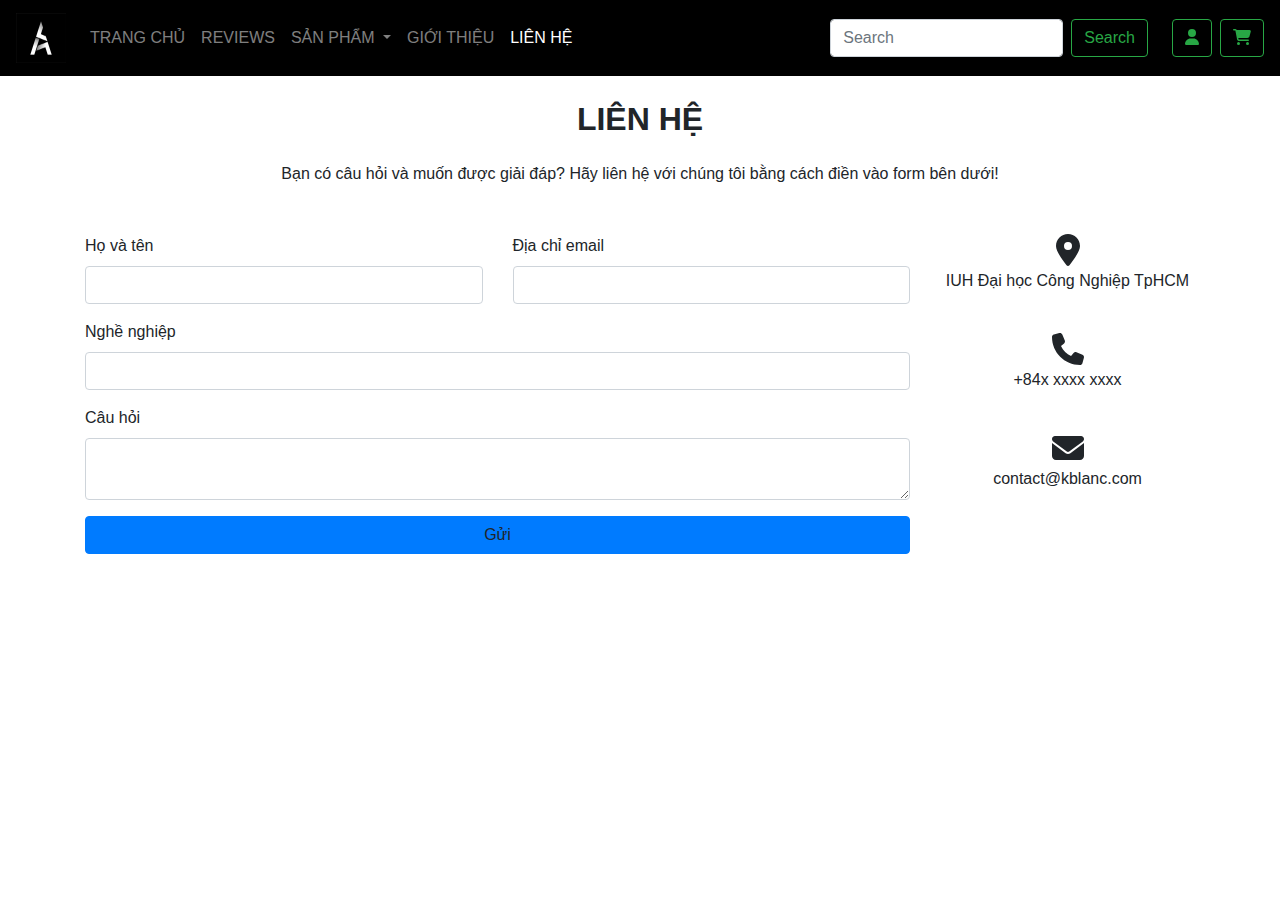
<file: src/html/contact.html>
<!DOCTYPE html>
<html lang="en">
<head>
    <meta charset="UTF-8">
    <meta name="viewport" content="width=device-width, initial-scale=1.0">
    <link rel="stylesheet" href="/public/bootstrap/bootstrap.min.css">
    <script src="/public/jquery/jquery.min.js"></script>
    <script src="/public/bootstrap/bootstrap.min.js"></script>
    <link rel="stylesheet" href="../css/style.css">
    <link rel="stylesheet" href="/public/fa-icon/css/all.min.css">
    <script src="/public/fa-icon/js/all.min.js"></script>
    <title>K BLANC - Liên hệ</title>
</head>
<body>
    <div class="container-fluid p-0">
        <nav class="navbar navbar-expand-lg navbar-dark bg-black ps-sticky">
            <a class="navbar-brand" href="#">
                <img src="/public/img/logo.png" width="50px" height="50px">
            </a>
            <button class="navbar-toggler" type="button" data-toggle="collapse" data-target="#navbarSupportedContent" aria-controls="navbarSupportedContent" aria-expanded="false" aria-label="Toggle navigation">
                <span class="navbar-toggler-icon"></span>
            </button>
          
            <div class="collapse navbar-collapse" id="navbarSupportedContent">
                <ul class="navbar-nav mr-auto">
                    <li class="nav-item">
                        <a class="nav-link" href="../html/index.html">TRANG CHỦ<span class="sr-only">(current)</span></a>
                    </li>
                    <li class="nav-item">
                        <a class="nav-link" href="../html/review.html">REVIEWS</a>
                    </li>
                    <li class="nav-item dropdown">
                        <a class="nav-link dropdown-toggle" href="#" id="navbarDropdown" role="button" data-toggle="dropdown" aria-haspopup="true" aria-expanded="false">
                            SẢN PHẨM
                        </a>
                        <div class="dropdown-menu" aria-labelledby="navbarDropdown">
                            <a class="dropdown-item" href="#sanPhamNoiBat">Sản phẩm nổi bật</a>
                            <a class="dropdown-item" href="#designer-nam">Nước hoa nam</a>
                            <a class="dropdown-item" href="#designer-nu">Nước hoa nữ</a>
                            <a class="dropdown-item" href="#">Nước hoa mini</a>
                            <a class="dropdown-item" href="#">Nước hoa tester</a>
                            <a class="dropdown-item" href="#">Mỹ phẩm</a>
                            <a class="dropdown-item" href="#">Son</a>
                        </div>
                    </li>
                    <li class="nav-item">
                        <a class="nav-link" href="../html/profile.html">GIỚI THIỆU</a>
                    </li>
                    <li class="nav-item active">
                        <a class="nav-link" href="../html/contact.html">LIÊN HỆ</a>
                    </li>
                </ul>
                <form class="form-inline my-2 my-lg-0">
                    <input class="form-control mr-sm-2" type="search" placeholder="Search" aria-label="Search">
                    <button class="btn btn-outline-success my-2 my-sm-0 mr-3" type="submit">Search</button>
                    <button type="button" class="btn btn-light btn-outline-success m-2" data-toggle="modal" data-target="#login">
                        <i class="fa-solid fa-user"></i>
                    </button>
                    <button type="button" class="btn btn-light btn-outline-success">
                        <i class="fa-solid fa-cart-shopping"></i>
                    </button>
                </form>
            </div>
        </nav>
    </div>

    <div class="container">
        <section class="mb-4">
            <h2 class="h1-responsive font-weight-bold text-center my-4">LIÊN HỆ</h2>
            <p class="text-center w-responsive mx-auto mb-5">Bạn có câu hỏi và muốn được giải đáp? Hãy liên hệ với chúng tôi bằng cách điền vào form bên dưới!</p>
            <div class="row">
                <div class="col-md-9 mb-md-0 mb-5">
                    <form id="contact-form" name="contact-form" action="">
                        <div class="row">
                            <div class="col-md-6">
                                <div class="form-group">
                                    <label for="name">Họ và tên</label>
                                    <input type="text" id="name" name="name" class="form-control">
                                </div>
                            </div>
                            <div class="col-md-6">
                                <div class="form-group">
                                    <label for="email">Địa chỉ email</label>
                                    <input type="text" id="email" name="email" class="form-control">
                                </div>
                            </div>
                        </div>
                        <div class="row">
                            <div class="col-md-12">
                                <div class="form-group">
                                    <label for="subject">Nghề nghiệp</label>
                                    <input type="text" id="subject" name="subject" class="form-control">
                                </div>
                            </div>
                        </div>
                        <div class="row">
                            <div class="col-md-12">

                                <div class="form-group">
                                    <label for="message">Câu hỏi</label>
                                    <textarea type="text" id="message" name="message" rows="2" class="form-control md-textarea"></textarea>
                                </div>
                            </div>
                        </div>
                    </form>
                    <div class="text-center text-md-left">
                        <a class="btn btn-primary" style="width: 100%;">Gửi</a>
                    </div>
                    <div class="status"></div>
                </div>
                <div class="col-md-3 text-center">
                    <ul class="list-unstyled mb-0">
                        <li><i class="fas fa-map-marker-alt fa-2x"></i>
                            <p>IUH Đại học Công Nghiệp TpHCM</p>
                        </li>

                        <li><i class="fas fa-phone mt-4 fa-2x"></i>
                            <p>+84x xxxx xxxx</p>
                        </li>

                        <li><i class="fas fa-envelope mt-4 fa-2x"></i>
                            <p>contact@kblanc.com</p>
                        </li>
                    </ul>
                </div>
            </div>
        </section>
    </div>
</body>
</html>
</file>
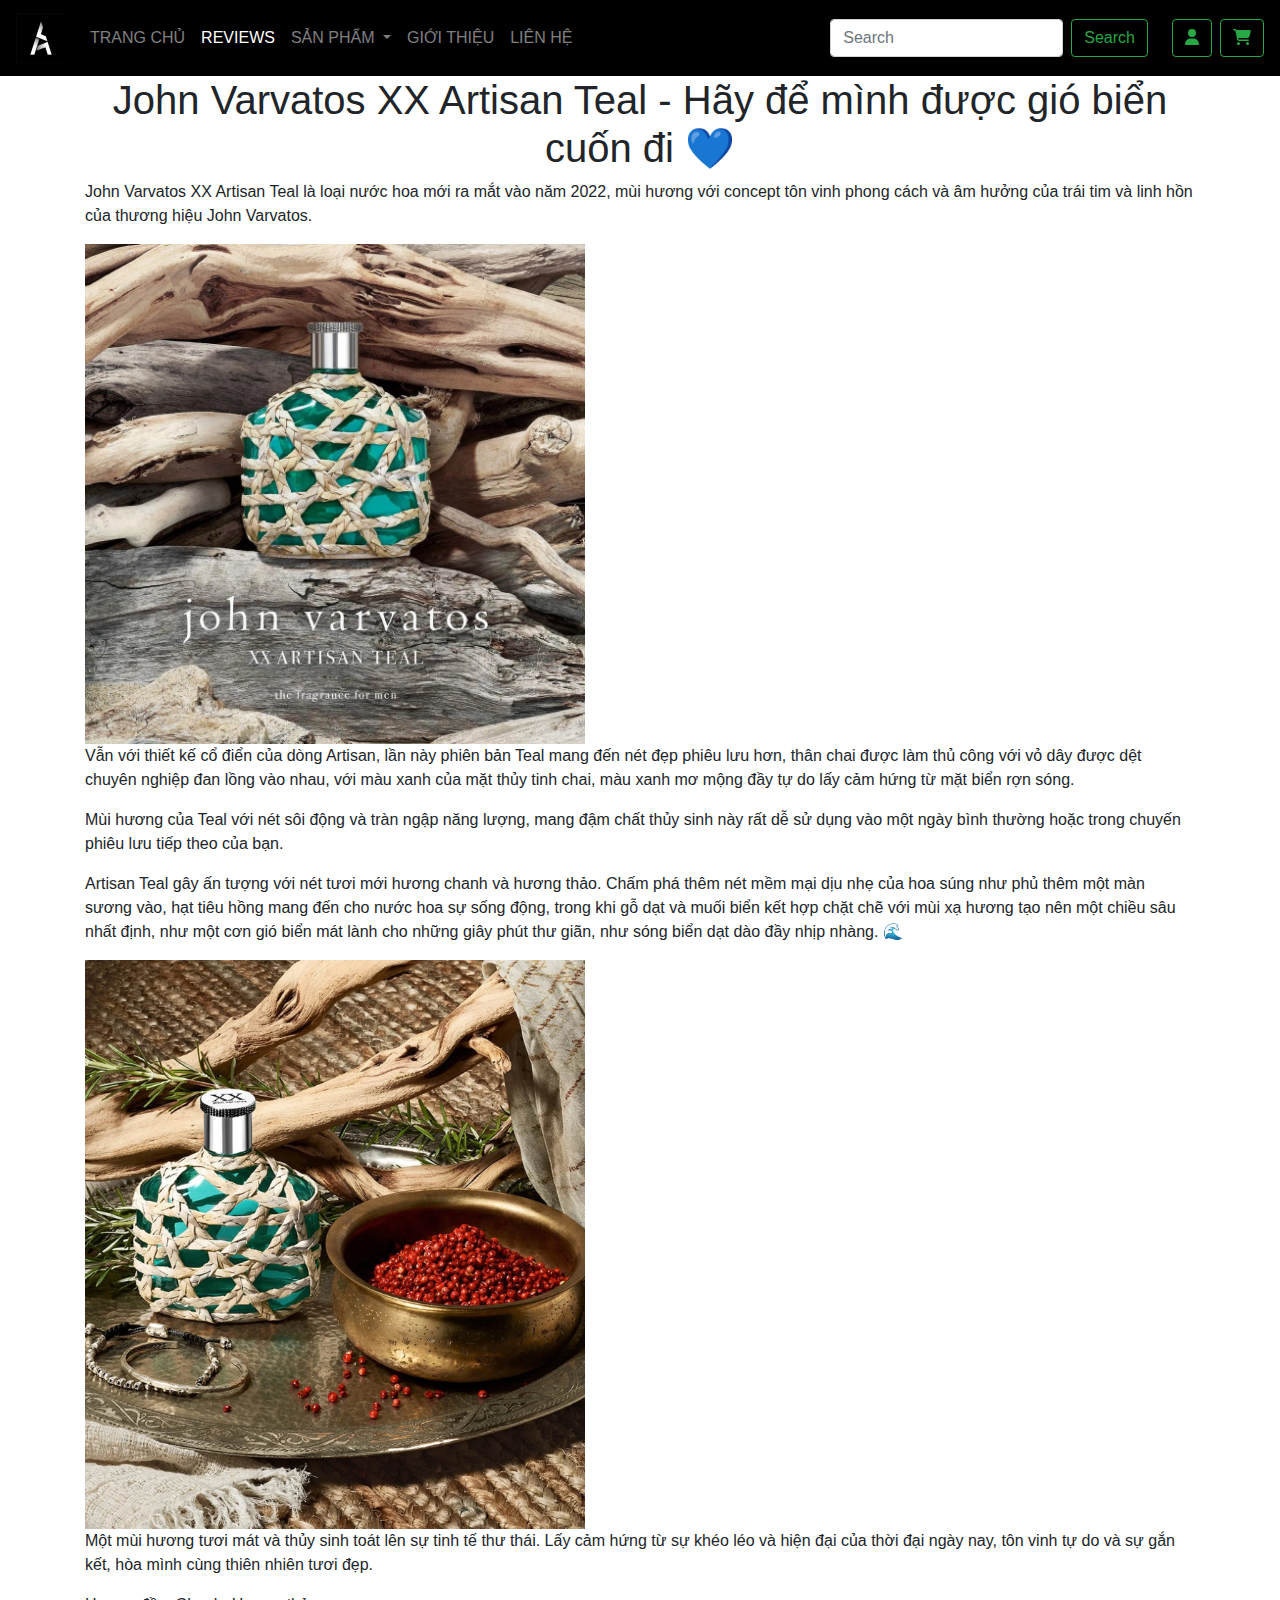
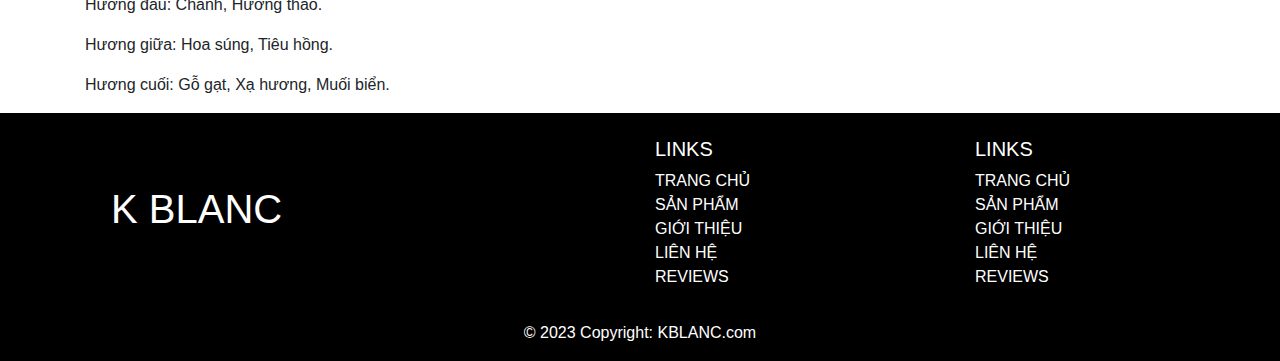
<file: src/html/post1.html>
<!DOCTYPE html>
<html lang="en">
<head>
    <meta charset="UTF-8">
    <meta name="viewport" content="width=device-width, initial-scale=1.0">
    <link rel="stylesheet" href="/public/bootstrap/bootstrap.min.css">
    <script src="/public/jquery/jquery.min.js"></script>
    <script src="/public/bootstrap/bootstrap.min.js"></script>
    <link rel="stylesheet" href="../css/style.css">
    <link rel="stylesheet" href="/public/fa-icon/css/all.min.css">
    <script src="/public/fa-icon/js/all.min.js"></script>
    <title>Review - 1</title>
</head>
<body style="height: 210vh;">
    <div class="container-fluid p-0">
        <nav class="navbar navbar-expand-lg navbar-dark bg-black ps-sticky">
            <a class="navbar-brand" href="#">
                <img src="/public/img/logo.png" width="50px" height="50px">
            </a>
            <button class="navbar-toggler" type="button" data-toggle="collapse" data-target="#navbarSupportedContent" aria-controls="navbarSupportedContent" aria-expanded="false" aria-label="Toggle navigation">
                <span class="navbar-toggler-icon"></span>
            </button>
          
            <div class="collapse navbar-collapse" id="navbarSupportedContent">
                <ul class="navbar-nav mr-auto">
                    <li class="nav-item">
                        <a class="nav-link" href="../html/index.html">TRANG CHỦ<span class="sr-only">(current)</span></a>
                    </li>
                    <li class="nav-item active">
                        <a class="nav-link" href="../html/review.html">REVIEWS</a>
                    </li>
                    <li class="nav-item dropdown">
                        <a class="nav-link dropdown-toggle" href="#" id="navbarDropdown" role="button" data-toggle="dropdown" aria-haspopup="true" aria-expanded="false">
                            SẢN PHẨM
                        </a>
                        <div class="dropdown-menu" aria-labelledby="navbarDropdown">
                            <a class="dropdown-item" href="#sanPhamNoiBat">Sản phẩm nổi bật</a>
                            <a class="dropdown-item" href="#designer-nam">Nước hoa nam</a>
                            <a class="dropdown-item" href="#designer-nu">Nước hoa nữ</a>
                            <a class="dropdown-item" href="#">Nước hoa mini</a>
                            <a class="dropdown-item" href="#">Nước hoa tester</a>
                            <a class="dropdown-item" href="#">Mỹ phẩm</a>
                            <a class="dropdown-item" href="#">Son</a>
                        </div>
                    </li>
                    <li class="nav-item">
                        <a class="nav-link" href="../html/profile.html">GIỚI THIỆU</a>
                    </li>
                    <li class="nav-item">
                        <a class="nav-link" href="../html/contact.html">LIÊN HỆ</a>
                    </li>
                </ul>
                <form class="form-inline my-2 my-lg-0">
                    <input class="form-control mr-sm-2" type="search" placeholder="Search" aria-label="Search">
                    <button class="btn btn-outline-success my-2 my-sm-0 mr-3" type="submit">Search</button>
                    <button type="button" class="btn btn-light btn-outline-success m-2" data-toggle="modal" data-target="#login">
                        <i class="fa-solid fa-user"></i>
                    </button>
                    <button type="button" class="btn btn-light btn-outline-success">
                        <i class="fa-solid fa-cart-shopping"></i>
                    </button>
                </form>
            </div>
        </nav>
    </div>

    <div class="container">
        <h1 class="text-center">John Varvatos XX Artisan Teal - Hãy để mình được gió biển cuốn đi 💙</h1>
        <p>John Varvatos XX Artisan Teal là loại nước hoa mới ra mắt vào năm 2022, mùi hương với concept tôn vinh phong cách và âm hưởng của trái tim và linh hồn của thương hiệu John Varvatos.

        </p>
        <img src="/public/img/post1.jpg" width="500px">

        <p>Vẫn với thiết kế cổ điển của dòng Artisan, lần này phiên bản Teal mang đến nét đẹp phiêu lưu hơn, thân chai được làm thủ công với vỏ dây được dệt chuyên nghiệp đan lồng vào nhau, với màu xanh của mặt thủy tinh chai, màu xanh mơ mộng đầy tự do lấy cảm hứng từ mặt biển rợn sóng.</p>
        <p>Mùi hương của Teal với nét sôi động và tràn ngập năng lượng, mang đậm chất thủy sinh này rất dễ sử dụng vào một ngày bình thường hoặc trong chuyến phiêu lưu tiếp theo của bạn.</p>
        <p>Artisan Teal gây ấn tượng với nét tươi mới hương chanh và hương thảo. Chấm phá thêm nét mềm mại dịu nhẹ của hoa súng như phủ thêm một màn sương vào, hạt tiêu hồng mang đến cho nước hoa sự sống động, trong khi gỗ dạt và muối biển kết hợp chặt chẽ với mùi xạ hương tạo nên một chiều sâu nhất định, như một cơn gió biển mát lành cho những giây phút thư giãn, như sóng biển dạt dào đầy nhịp nhàng. 🌊</p>
        <img src="/public/img/post1-1.jpg" alt="" width="500px">
        <p>Một mùi hương tươi mát và thủy sinh toát lên sự tinh tế thư thái. Lấy cảm hứng từ sự khéo léo và hiện đại của thời đại ngày nay, tôn vinh tự do và sự gắn kết, hòa mình cùng thiên nhiên tươi đẹp.</p>
        <p>Hương đầu: Chanh, Hương thảo.</p>
        <p>Hương giữa: Hoa súng, Tiêu hồng.</p>
        <p>Hương cuối: Gỗ gạt, Xạ hương, Muối biển.</p>
    </div>

    <footer class="page-footer bg-black text-white pt-4">
        <div class="container-fluid text-center text-md-left">
            <div class="row">
                <div class="col-md-6 mt-md-0 mt-3">
                    <h1 class="text-uppercase p-5 ml-5">K BLANC</h1>
                </div>
                <hr class="clearfix w-100 d-md-none pb-3">
                <div class="col-md-3 mb-md-0 mb-3">
                    <h5 class="text-uppercase">Links</h5>
                    <ul class="list-unstyled">
                        <li>
                            <a href="../html/index.html" class="text-white">TRANG CHỦ</a>
                        </li>
                        <li>
                            <a href="#" class="text-white">SẢN PHẨM</a>
                        </li>
                        <li>
                            <a href="../html/profile.html" class="text-white">GIỚI THIỆU</a>
                        </li>
                        <li>
                            <a href="../html/contact.html" class="text-white">LIÊN HỆ</a>
                        </li>
                        <li>
                            <a href="../html/review.html" class="text-white">REVIEWS</a>
                        </li>
                    </ul>
                </div>
                <div class="col-md-3 mb-md-0 mb-3">
                    <h5 class="text-uppercase">Links</h5>
                    <ul class="list-unstyled">
                        <li>
                            <a href="../html/index.html" class="text-white">TRANG CHỦ</a>
                        </li>
                        <li>
                            <a href="#" class="text-white">SẢN PHẨM</a>
                        </li>
                        <li>
                            <a href="../html/profile.html" class="text-white">GIỚI THIỆU</a>
                        </li>
                        <li>
                            <a href="../html/contact.html" class="text-white">LIÊN HỆ</a>
                        </li>
                        <li>
                            <a href="../html/review.html" class="text-white">REVIEWS</a>
                        </li>
                    </ul>
                </div>
            </div>
        </div>
        <div class="footer-copyright text-center py-3">© 2023 Copyright:
            <a href="/" class="text-white">KBLANC.com</a>
        </div>
    
    </footer>
</body>
</html>
</file>
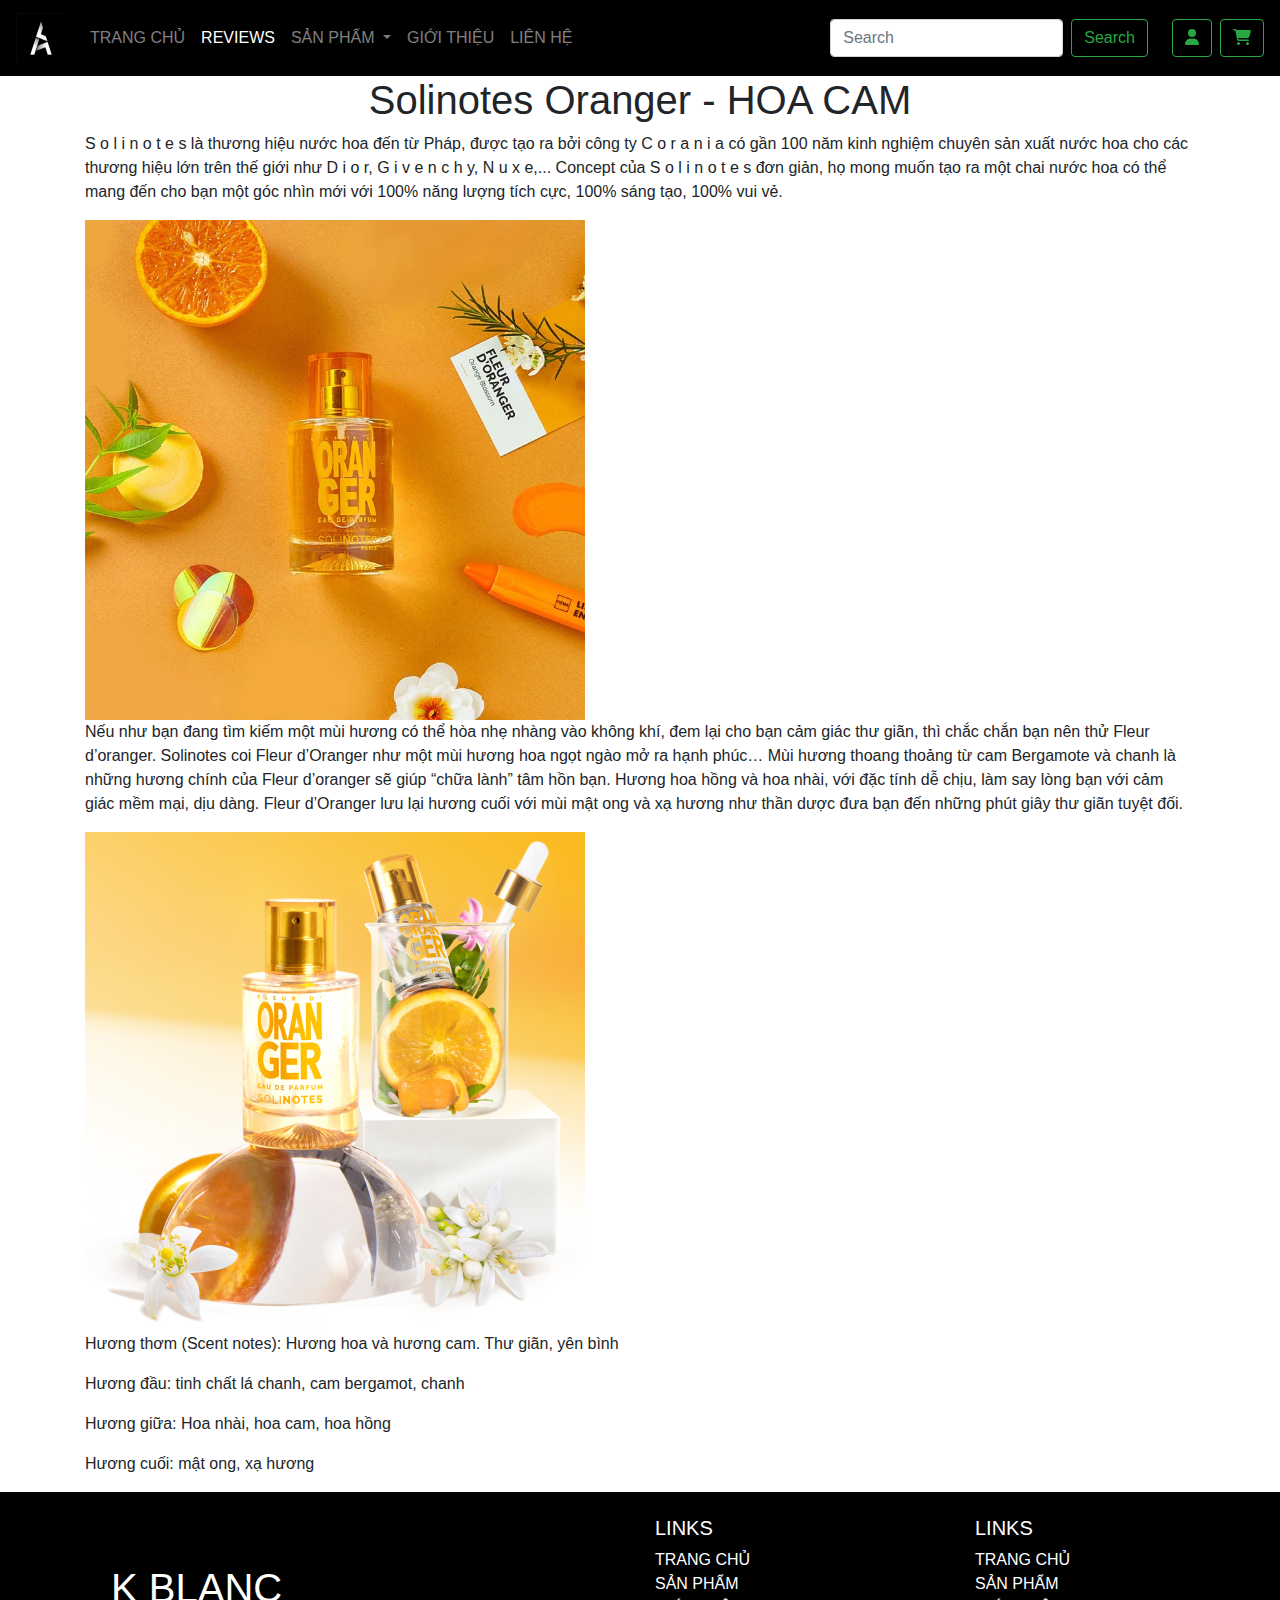
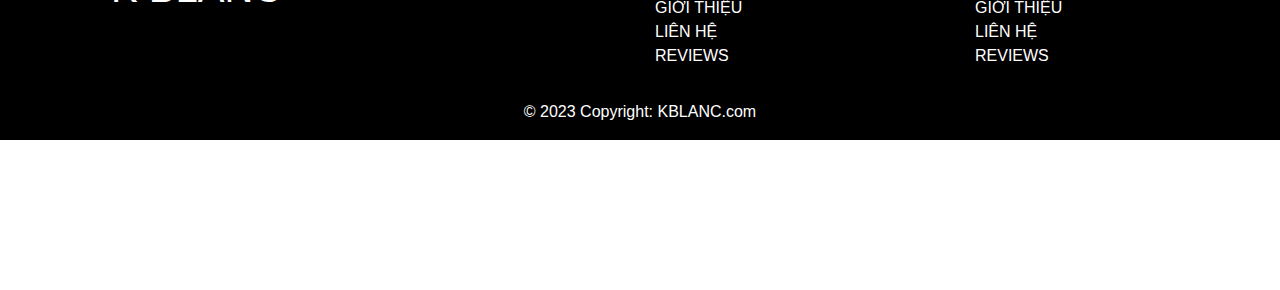
<file: src/html/post10.html>
<!DOCTYPE html>
<html lang="en">
<head>
    <meta charset="UTF-8">
    <meta name="viewport" content="width=device-width, initial-scale=1.0">
    <link rel="stylesheet" href="/public/bootstrap/bootstrap.min.css">
    <script src="/public/jquery/jquery.min.js"></script>
    <script src="/public/bootstrap/bootstrap.min.js"></script>
    <link rel="stylesheet" href="../css/style.css">
    <link rel="stylesheet" href="/public/fa-icon/css/all.min.css">
    <script src="/public/fa-icon/js/all.min.js"></script>
    <title>Review - 2</title>
</head>
<body style="height: 210vh;">
    <div class="container-fluid p-0">
        <nav class="navbar navbar-expand-lg navbar-dark bg-black ps-sticky">
            <a class="navbar-brand" href="#">
                <img src="/public/img/logo.png" width="50px" height="50px">
            </a>
            <button class="navbar-toggler" type="button" data-toggle="collapse" data-target="#navbarSupportedContent" aria-controls="navbarSupportedContent" aria-expanded="false" aria-label="Toggle navigation">
                <span class="navbar-toggler-icon"></span>
            </button>
          
            <div class="collapse navbar-collapse" id="navbarSupportedContent">
                <ul class="navbar-nav mr-auto">
                    <li class="nav-item">
                        <a class="nav-link" href="../html/index.html">TRANG CHỦ<span class="sr-only">(current)</span></a>
                    </li>
                    <li class="nav-item active">
                        <a class="nav-link" href="../html/review.html">REVIEWS</a>
                    </li>
                    <li class="nav-item dropdown">
                        <a class="nav-link dropdown-toggle" href="#" id="navbarDropdown" role="button" data-toggle="dropdown" aria-haspopup="true" aria-expanded="false">
                            SẢN PHẨM
                        </a>
                        <div class="dropdown-menu" aria-labelledby="navbarDropdown">
                            <a class="dropdown-item" href="#sanPhamNoiBat">Sản phẩm nổi bật</a>
                            <a class="dropdown-item" href="#designer-nam">Nước hoa nam</a>
                            <a class="dropdown-item" href="#designer-nu">Nước hoa nữ</a>
                            <a class="dropdown-item" href="#">Nước hoa mini</a>
                            <a class="dropdown-item" href="#">Nước hoa tester</a>
                            <a class="dropdown-item" href="#">Mỹ phẩm</a>
                            <a class="dropdown-item" href="#">Son</a>
                        </div>
                    </li>
                    <li class="nav-item">
                        <a class="nav-link" href="../html/profile.html">GIỚI THIỆU</a>
                    </li>
                    <li class="nav-item">
                        <a class="nav-link" href="../html/contact.html">LIÊN HỆ</a>
                    </li>
                </ul>
                <form class="form-inline my-2 my-lg-0">
                    <input class="form-control mr-sm-2" type="search" placeholder="Search" aria-label="Search">
                    <button class="btn btn-outline-success my-2 my-sm-0 mr-3" type="submit">Search</button>
                    <button type="button" class="btn btn-light btn-outline-success m-2" data-toggle="modal" data-target="#login">
                        <i class="fa-solid fa-user"></i>
                    </button>
                    <button type="button" class="btn btn-light btn-outline-success">
                        <i class="fa-solid fa-cart-shopping"></i>
                    </button>
                </form>
            </div>
        </nav>
    </div>

    <div class="container">
        <h1 class="text-center">Solinotes Oranger - HOA CAM</h1>
        <p>S o l i n o t e s là thương hiệu nước hoa đến từ Pháp, được tạo ra bởi công ty C o r a n i a có gần 100 năm kinh nghiệm chuyên sản xuất nước hoa cho các thương hiệu lớn trên thế giới như D i o r, G i v e n c h y, N u x e,... Concept của S o l i n o t e s đơn giản, họ mong muốn tạo ra một chai nước hoa có thể mang đến cho bạn một góc nhìn mới với 100% năng lượng tích cực, 100% sáng tạo, 100% vui vẻ.

        </p>
        <img src="/public/img/post2.jpg" width="500px">

        <p>Nếu như bạn đang tìm kiếm một mùi hương có thể hòa nhẹ nhàng vào không khí, đem lại cho bạn cảm giác thư giãn, thì chắc chắn bạn nên thử Fleur d’oranger. Solinotes coi Fleur d’Oranger như một mùi hương hoa ngọt ngào mở ra hạnh phúc… Mùi hương thoang thoảng từ cam Bergamote và chanh là những hương chính của Fleur d’oranger sẽ giúp “chữa lành” tâm hồn bạn. Hương hoa hồng và hoa nhài, với đặc tính dễ chịu, làm say lòng bạn với cảm giác mềm mại, dịu dàng. Fleur d’Oranger lưu lại hương cuối với mùi mật ong và xạ hương như thần dược đưa bạn đến những phút giây thư giãn tuyệt đối.</p>
        
        <img src="/public/img/post2-2.jpg" alt="" width="500px">
        <p>Hương thơm (Scent notes): Hương hoa và hương cam. Thư giãn, yên bình</p>
        <p>Hương đầu: tinh chất lá chanh, cam bergamot, chanh</p>
        <p>Hương giữa: Hoa nhài, hoa cam, hoa hồng</p>
        <p>Hương cuối: mật ong, xạ hương</p>
    </div>

    <footer class="page-footer bg-black text-white pt-4">
        <div class="container-fluid text-center text-md-left">
            <div class="row">
                <div class="col-md-6 mt-md-0 mt-3">
                    <h1 class="text-uppercase p-5 ml-5">K BLANC</h1>
                </div>
                <hr class="clearfix w-100 d-md-none pb-3">
                <div class="col-md-3 mb-md-0 mb-3">
                    <h5 class="text-uppercase">Links</h5>
                    <ul class="list-unstyled">
                        <li>
                            <a href="../html/index.html" class="text-white">TRANG CHỦ</a>
                        </li>
                        <li>
                            <a href="#" class="text-white">SẢN PHẨM</a>
                        </li>
                        <li>
                            <a href="../html/profile.html" class="text-white">GIỚI THIỆU</a>
                        </li>
                        <li>
                            <a href="../html/contact.html" class="text-white">LIÊN HỆ</a>
                        </li>
                        <li>
                            <a href="../html/review.html" class="text-white">REVIEWS</a>
                        </li>
                    </ul>
                </div>
                <div class="col-md-3 mb-md-0 mb-3">
                    <h5 class="text-uppercase">Links</h5>
                    <ul class="list-unstyled">
                        <li>
                            <a href="../html/index.html" class="text-white">TRANG CHỦ</a>
                        </li>
                        <li>
                            <a href="#" class="text-white">SẢN PHẨM</a>
                        </li>
                        <li>
                            <a href="../html/profile.html" class="text-white">GIỚI THIỆU</a>
                        </li>
                        <li>
                            <a href="../html/contact.html" class="text-white">LIÊN HỆ</a>
                        </li>
                        <li>
                            <a href="../html/review.html" class="text-white">REVIEWS</a>
                        </li>
                    </ul>
                </div>
            </div>
        </div>
        <div class="footer-copyright text-center py-3">© 2023 Copyright:
            <a href="/" class="text-white">KBLANC.com</a>
        </div>
    
    </footer>
</body>
</html>
</file>
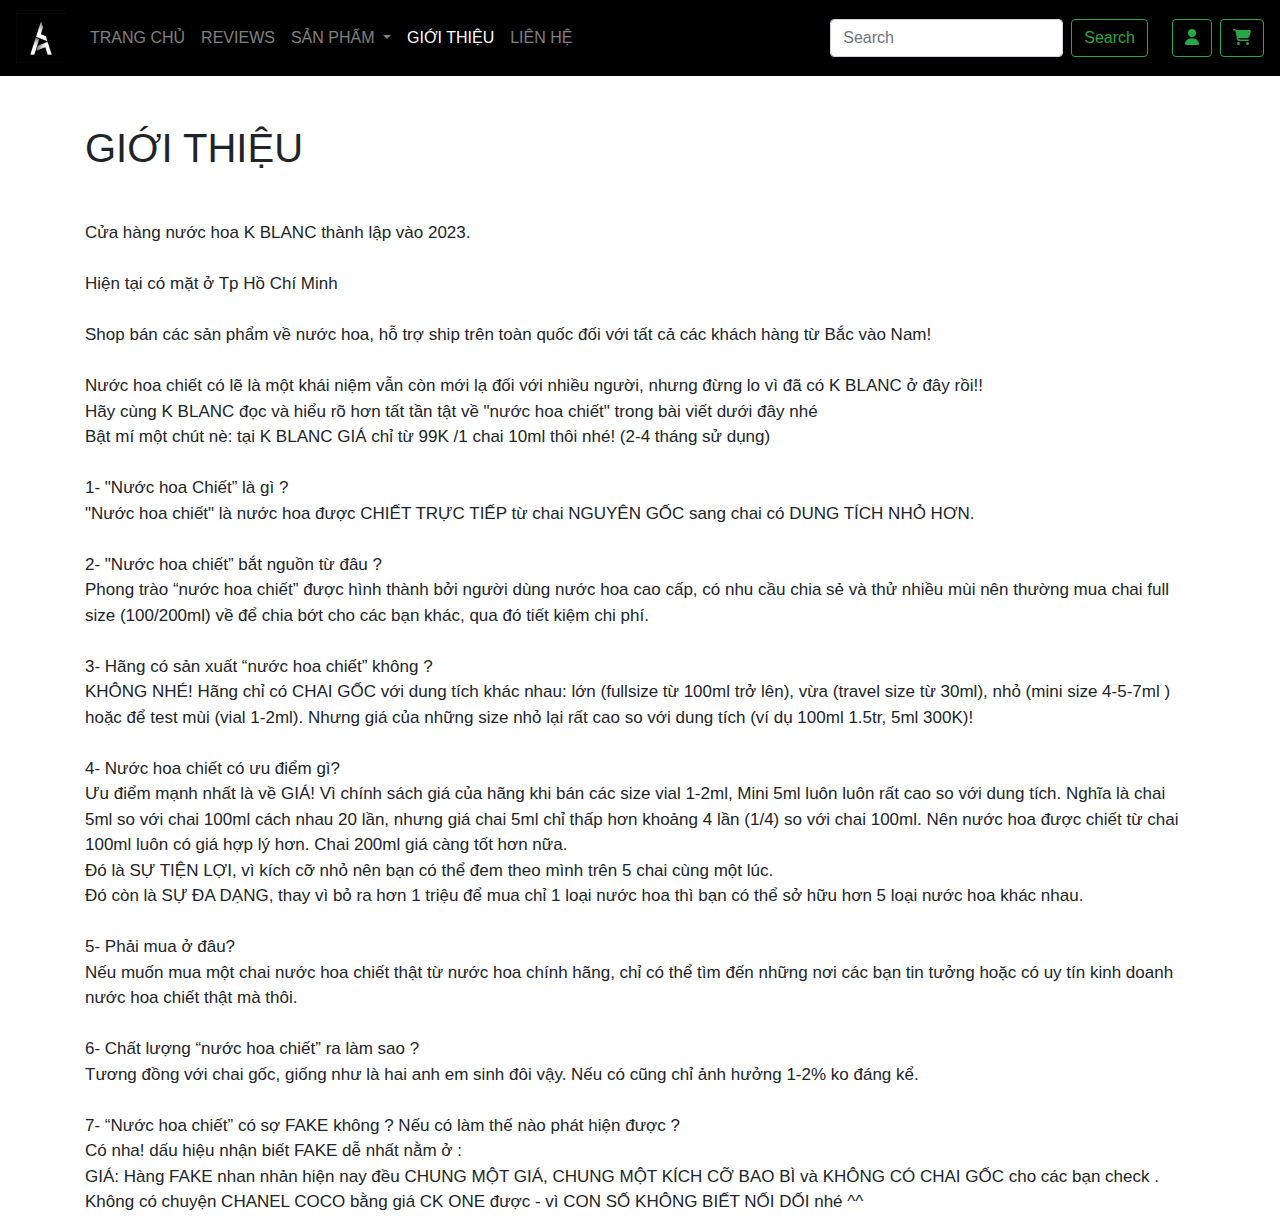
<file: src/html/profile.html>
<!DOCTYPE html>
<html lang="en">
<head>
    <meta charset="UTF-8">
    <meta name="viewport" content="width=device-width, initial-scale=1.0">
    <link rel="stylesheet" href="/public/bootstrap/bootstrap.min.css">
    <script src="/public/jquery/jquery.min.js"></script>
    <script src="/public/bootstrap/bootstrap.min.js"></script>
    <link rel="stylesheet" href="../css/style.css">
    <link rel="stylesheet" href="/public/fa-icon/css/all.min.css">
    <script src="/public/fa-icon/js/all.min.js"></script>
    <title>K BLANC - Giới thiệu</title>
</head>
<body>
    <div class="container-fluid p-0">
        <nav class="navbar navbar-expand-lg navbar-dark bg-black ps-sticky">
            <a class="navbar-brand" href="#">
                <img src="/public/img/logo.png" width="50px" height="50px">
            </a>
            <button class="navbar-toggler" type="button" data-toggle="collapse" data-target="#navbarSupportedContent" aria-controls="navbarSupportedContent" aria-expanded="false" aria-label="Toggle navigation">
                <span class="navbar-toggler-icon"></span>
            </button>
          
            <div class="collapse navbar-collapse" id="navbarSupportedContent">
                <ul class="navbar-nav mr-auto">
                    <li class="nav-item">
                        <a class="nav-link" href="../html/index.html">TRANG CHỦ<span class="sr-only">(current)</span></a>
                    </li>
                    <li class="nav-item">
                        <a class="nav-link" href="../html/review.html">REVIEWS</a>
                    </li>
                    <li class="nav-item dropdown">
                        <a class="nav-link dropdown-toggle" href="#" id="navbarDropdown" role="button" data-toggle="dropdown" aria-haspopup="true" aria-expanded="false">
                            SẢN PHẨM
                        </a>
                        <div class="dropdown-menu" aria-labelledby="navbarDropdown">
                            <a class="dropdown-item" href="#sanPhamNoiBat">Sản phẩm nổi bật</a>
                            <a class="dropdown-item" href="#designer-nam">Nước hoa nam</a>
                            <a class="dropdown-item" href="#designer-nu">Nước hoa nữ</a>
                            <a class="dropdown-item" href="#">Nước hoa mini</a>
                            <a class="dropdown-item" href="#">Nước hoa tester</a>
                            <a class="dropdown-item" href="#">Mỹ phẩm</a>
                            <a class="dropdown-item" href="#">Son</a>
                        </div>
                    </li>
                    <li class="nav-item">
                        <a class="nav-link active" href="../html/profile.html">GIỚI THIỆU</a>
                    </li>
                    <li class="nav-item">
                        <a class="nav-link" href="../html/contact.html">LIÊN HỆ</a>
                    </li>
                </ul>
                <form class="form-inline my-2 my-lg-0">
                    <input class="form-control mr-sm-2" type="search" placeholder="Search" aria-label="Search">
                    <button class="btn btn-outline-success my-2 my-sm-0 mr-3" type="submit">Search</button>
                    <button type="button" class="btn btn-light btn-outline-success m-2" data-toggle="modal" data-target="#login">
                        <i class="fa-solid fa-user"></i>
                    </button>
                    <button type="button" class="btn btn-light btn-outline-success">
                        <i class="fa-solid fa-cart-shopping"></i>
                    </button>
                </form>
            </div>
        </nav>
    </div>

    <div class="container mt-5">
        <h1 class="mb-5">GIỚI THIỆU</h1>
        <p class="font-17">
            Cửa hàng nước hoa K BLANC thành lập vào 2023. <br> <br>

            Hiện tại có mặt ở Tp Hồ Chí Minh <br> <br>

            Shop bán các sản phẩm về nước hoa, hỗ trợ ship trên toàn quốc đối với tất cả các khách hàng từ Bắc vào Nam! <br><br>

            Nước hoa chiết có lẽ là một khái niệm vẫn còn mới lạ đối với nhiều người, nhưng đừng lo vì đã có K BLANC ở đây rồi!! <br>
            Hãy cùng K BLANC đọc và hiểu rõ hơn tất tần tật về "nước hoa chiết" trong bài viết dưới đây nhé <br>

            Bật mí một chút nè: tại K BLANC GIÁ chỉ từ 99K /1 chai 10ml thôi nhé! (2-4 tháng sử dụng) <br><br>

            1- "Nước hoa Chiết” là gì ? <br>
            "Nước hoa chiết" là nước hoa được CHIẾT TRỰC TIẾP từ chai NGUYÊN GỐC sang chai có DUNG TÍCH NHỎ HƠN. <br><br>

            2- "Nước hoa chiết” bắt nguồn từ đâu ?<br>
            Phong trào “nước hoa chiết” được hình thành bởi người dùng nước hoa cao cấp, có nhu cầu chia sẻ và thử nhiều mùi nên thường mua chai full size (100/200ml) về để chia bớt cho các bạn khác, qua đó tiết kiệm chi phí. <br> <br>

            3- Hãng có sản xuất “nước hoa chiết” không ? <br>
            KHÔNG NHÉ! Hãng chỉ có CHAI GỐC với dung tích khác nhau: lớn (fullsize từ 100ml trở lên), vừa (travel size từ 30ml), nhỏ (mini size 4-5-7ml ) hoặc để test mùi (vial 1-2ml). Nhưng giá của những size nhỏ lại rất cao so với dung tích (ví dụ 100ml 1.5tr, 5ml 300K)! <br> <br>

            4- Nước hoa chiết có ưu điểm gì? <br>
            Ưu điểm mạnh nhất là về GIÁ! Vì chính sách giá của hãng khi bán các size vial 1-2ml, Mini 5ml luôn luôn rất cao so với dung tích. Nghĩa là chai 5ml so với chai 100ml cách nhau 20 lần, nhưng giá chai 5ml chỉ thấp hơn khoảng 4 lần (1/4) so với chai 100ml. Nên nước hoa được chiết từ chai 100ml luôn có giá hợp lý hơn. Chai 200ml giá càng tốt hơn nữa. <br>
            Đó là SỰ TIỆN LỢI, vì kích cỡ nhỏ nên bạn có thể đem theo mình trên 5 chai cùng một lúc. <br>
            Đó còn là SỰ ĐA DẠNG, thay vì bỏ ra hơn 1 triệu để mua chỉ 1 loại nước hoa thì bạn có thể sở hữu hơn 5 loại nước hoa khác nhau. <br> <br>

            5- Phải mua ở đâu? <br>
            Nếu muốn mua một chai nước hoa chiết thật từ nước hoa chính hãng, chỉ có thể tìm đến những nơi các bạn tin tưởng hoặc có uy tín kinh doanh nước hoa chiết thật mà thôi. <br> <br>

            6- Chất lượng “nước hoa chiết” ra làm sao ? <br>
            Tương đồng với chai gốc, giống như là hai anh em sinh đôi vậy. Nếu có cũng chỉ ảnh hưởng 1-2% ko đáng kể. <br> <br>

            7- “Nước hoa chiết” có sợ FAKE không ? Nếu có làm thế nào phát hiện được ? <br>
            Có nha! dấu hiệu nhận biết FAKE dễ nhất nằm ở : <br>
            GIÁ: Hàng FAKE nhan nhản hiện nay đều CHUNG MỘT GIÁ, CHUNG MỘT KÍCH CỠ BAO BÌ và KHÔNG CÓ CHAI GỐC cho các bạn check . Không có chuyện CHANEL COCO bằng giá CK ONE được - vì CON SỐ KHÔNG BIẾT NỐI DỐI nhé ^^ <br>
        </p>
    </div>
</body>
</html>
</file>
<file: src/css/style.css>
* {
    scroll-behavior: smooth;
    scroll-margin-top: 50px;
}

html::-webkit-scrollbar {
    width: 0;
}

.bg-black {
    background-color: #000 !important;
}

.font-40 {
    font-size: 40px !important;
}

.font-30 {
    font-size: 30px !important;
}

.ps-sticky {
    position: sticky;
    position: -webkit-sticky;
    top: 0;
    z-index: 9000;
}

.font-17 {
    font-size: 17px !important;
}

.hover {
    cursor: pointer !important;
}

.Zindex {
    margin-top: 50px;
}

body {
    position: relative;
}

#toTop {
    padding: 17px 20px;
    position: fixed;
    margin: 20px 20px;
    cursor: pointer;
    border-radius: 50%;
    color: #fff;
    font-size: 20px;
    right: 0;
    bottom: 0;
}

.font-20 {
    font-size: 20px !important;
}
</file>
